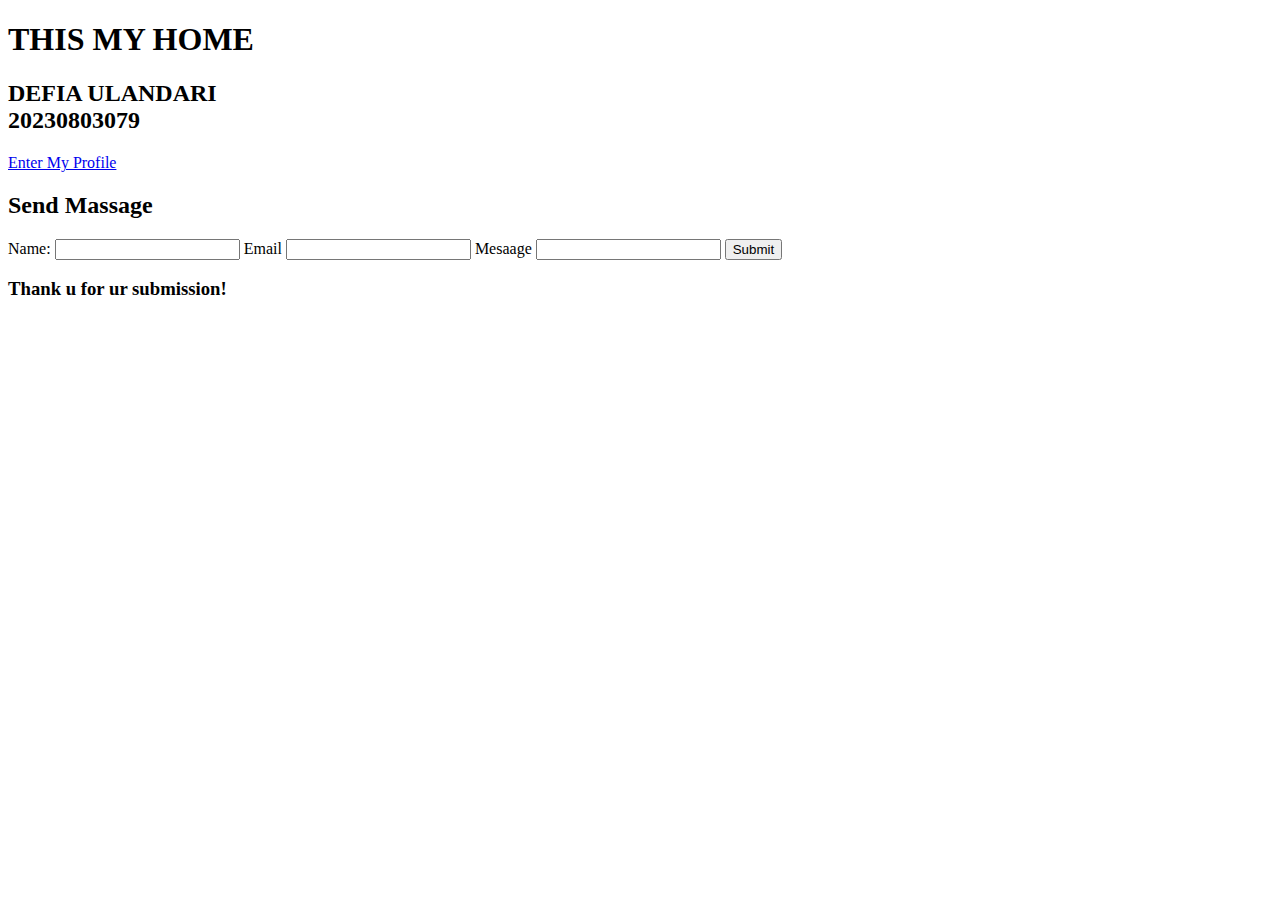
<file: pert1/coding/latihan/index.html>
<!DOCTYPE html>
<html lang="en">

<head>
    <meta charset="UTF-8">
    <meta name="viewport" content="width=device-width, initial-scale=1.0">
    <title>HOME</title>
</head>

<body>
    <h1>THIS MY HOME</h1>
    <h2>
        <li><b>DEFIA ULANDARI</b></li>
        <li><b>20230803079</b></li>
    </h2>

    <div>
        <a href="profile.html">Enter My Profile</a>
    </div>
    <div>
        <h2>Send Massage</h2>
        <form action="">
            <label for="Name">Name: </label>
            <input type="text">

            <label for="Email">Email</label>
            <input type="text" name="" id="">

            <label for="message">Mesaage</label>
            <input type="text">


            <button type="submit">Submit</button>
        </form>
    </div>
    <div id="response-message">
        <h3>Thank u for ur submission!</h3>
    </div>


</body>

</html>
</file>
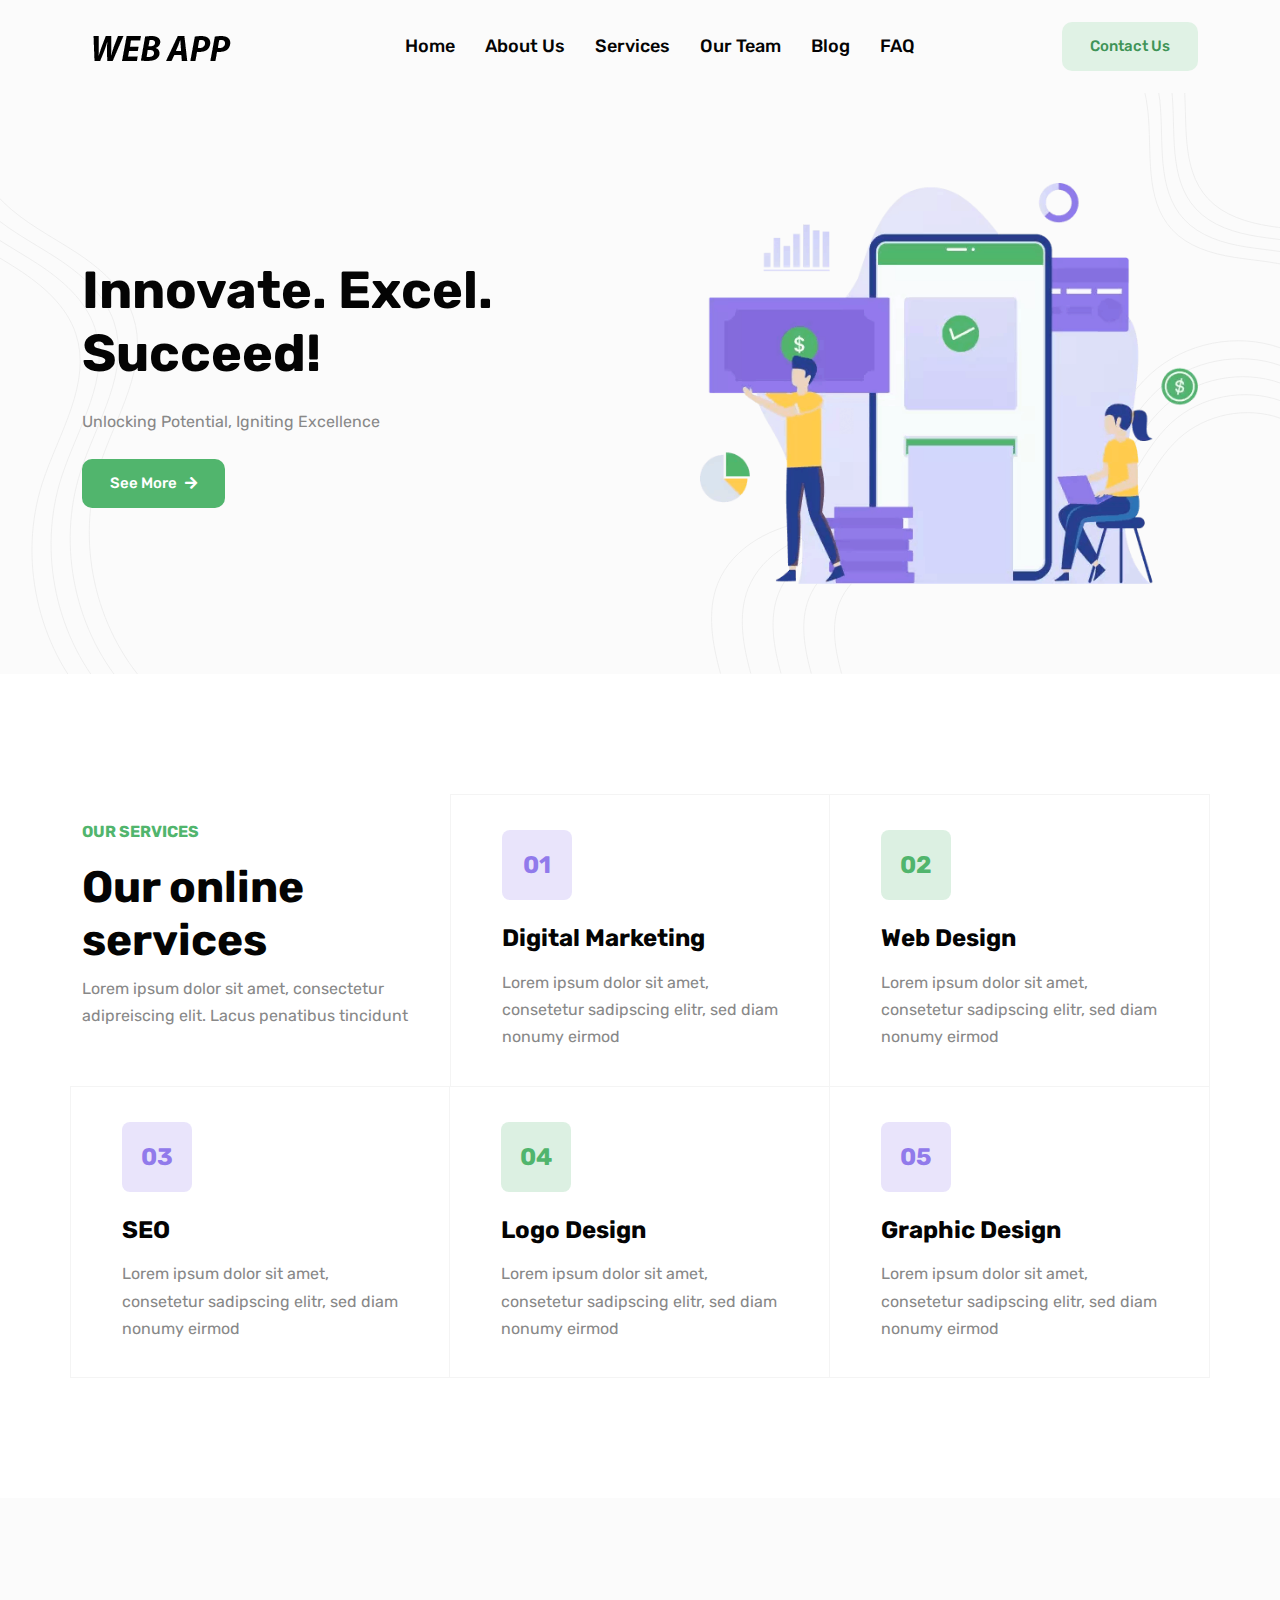
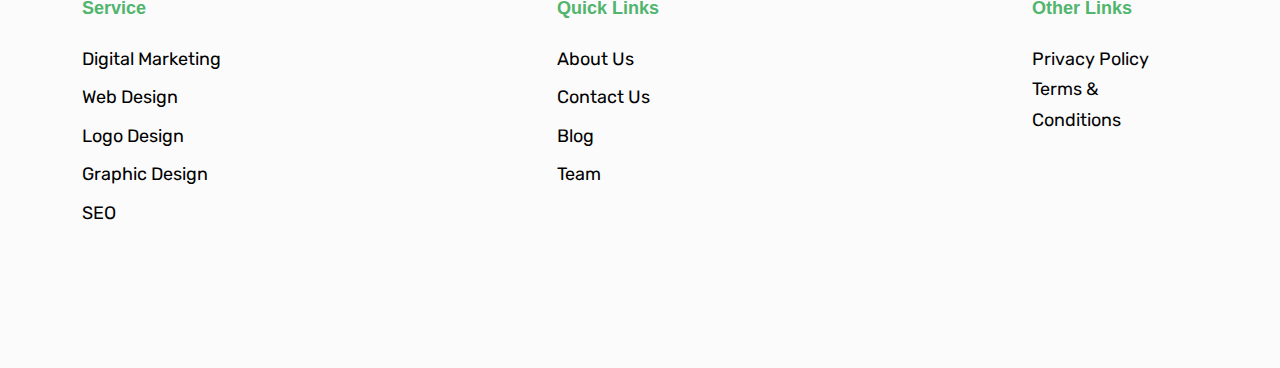
<file: pert3/coding/template/index.html>
<!DOCTYPE html>

<html lang="en-us">

<head>
	<meta charset="utf-8">
	<title>Livewire and filament</title>
	<meta name="viewport" content="width=device-width, initial-scale=1, maximum-scale=5">
	<meta name="description" content="This is meta description">
	<meta name="author" content="Themefisher">
	<link rel="shortcut icon" href="images/favicon.png" type="image/x-icon">
	<link rel="icon" href="images/favicon.png" type="image/x-icon">

	<!-- # Google Fonts -->
	<link rel="preconnect" href="https://fonts.googleapis.com">
	<link rel="preconnect" href="https://fonts.gstatic.com" crossorigin>
	<link href="https://fonts.googleapis.com/css2?family=Rubik:wght@400;500;700&display=swap" rel="stylesheet">

	<!-- # CSS Plugins -->
	<link rel="stylesheet" href="plugins/slick/slick.css">
	<link rel="stylesheet" href="plugins/font-awesome/fontawesome.min.css">
	<link rel="stylesheet" href="plugins/font-awesome/brands.css">
	<link rel="stylesheet" href="plugins/font-awesome/solid.css">

	<!-- # Main Style Sheet -->
	<link rel="stylesheet" href="css/style.css">
</head>

<body>

<!-- navigation -->
<header class="navigation bg-tertiary">
	<nav class="navbar navbar-expand-xl navbar-light text-center py-3">
		<div class="container">
			<a class="navbar-brand" href="index.html">
				<img loading="prelaod" decoding="async" class="img-fluid" width="160" src="images/logo.png" alt="Wallet">
			</a>
			<button class="navbar-toggler" type="button" data-bs-toggle="collapse" data-bs-target="#navbarSupportedContent" aria-controls="navbarSupportedContent" aria-expanded="false" aria-label="Toggle navigation"> <span class="navbar-toggler-icon"></span>
			</button>
			<div class="collapse navbar-collapse" id="navbarSupportedContent">
				<ul class="navbar-nav m-auto mb-2 mb-lg-0">
					<li class="nav-item"> <a class="nav-link" href="index.html">Home</a></li>
					<li class="nav-item "> <a class="nav-link" href="about.html">About Us</a></li>
					<li class="nav-item "> <a class="nav-link" href="services.html">Services</a></li>
					<li class="nav-item "> <a class="nav-link" href="team.html">Our Team</a></li>
					<li class="nav-item "><a class="nav-link " href="blog.html">Blog</a></li>
					<li class="nav-item "><a class="nav-link " href="faq.html">FAQ</a></li>
				</ul>
				<a href="#!" class="btn btn-outline-primary">Contact Us</a>				
			</div>
		</div>
	</nav>
</header>
<!-- /navigation -->

<div class="modal applyLoanModal fade" id="applyLoan" tabindex="-1" aria-labelledby="applyLoanLabel" aria-hidden="true">
  <div class="modal-dialog modal-dialog-centered">
    <div class="modal-content">
      <div class="modal-header border-bottom-0">
        <h4 class="modal-title" id="exampleModalLabel">How much do you need?</h4>
        <button type="button" class="btn-close" data-bs-dismiss="modal" aria-label="Close"></button>
      </div>
      <div class="modal-body">
        <form action="#!" method="post">
          <div class="row">
            <div class="col-lg-6 mb-4 pb-2">
              <div class="form-group">
                <label for="loan_amount" class="form-label">Amount</label>
                <input type="number" class="form-control shadow-none" id="loan_amount" placeholder="ex: 25000">
              </div>
            </div>
            <div class="col-lg-6 mb-4 pb-2">
              <div class="form-group">
                <label for="loan_how_long_for" class="form-label">How long for?</label>
                <input type="number" class="form-control shadow-none" id="loan_how_long_for" placeholder="ex: 12">
              </div>
            </div>
            <div class="col-lg-12 mb-4 pb-2">
              <div class="form-group">
                <label for="loan_repayment" class="form-label">Repayment</label>
                <input type="number" class="form-control shadow-none" id="loan_repayment" disabled>
              </div>
            </div>
            <div class="col-lg-6 mb-4 pb-2">
              <div class="form-group">
                <label for="loan_full_name" class="form-label">Full Name</label>
                <input type="text" class="form-control shadow-none" id="loan_full_name">
              </div>
            </div>
            <div class="col-lg-6 mb-4 pb-2">
              <div class="form-group">
                <label for="loan_email_address" class="form-label">Email address</label>
                <input type="email" class="form-control shadow-none" id="loan_email_address">
              </div>
            </div>
            <div class="col-lg-12">
              <button type="submit" class="btn btn-primary w-100">Get Your Loan Now</button>
            </div>
          </div>
        </form>
      </div>
    </div>
  </div>
</div>

<section class="banner bg-tertiary position-relative overflow-hidden">
  <div class="container">
    <div class="row align-items-center justify-content-center">
      <div class="col-lg-6 mb-5 mb-lg-0">
        <div class="block text-center text-lg-start pe-0 pe-xl-5">
          <h1 class="text-capitalize mb-4">Innovate. Excel. Succeed!</h1>
          <p class="mb-4">Unlocking Potential, Igniting Excellence</p> <a type="button"
            class="btn btn-primary" href="#" data-bs-toggle="modal" data-bs-target="#applyLoan">See More<span style="font-size: 14px;" class="ms-2 fas fa-arrow-right"></span></a>
        </div>
      </div>
      <div class="col-lg-6">
        <div class="ps-lg-5 text-center">
          <img loading="lazy" decoding="async"
            src="images/about-us.png"
            alt="banner image" class="w-100">
        </div>
      </div>
    </div>
  </div>
  <div class="has-shapes">
    <svg class="shape shape-left text-light" viewBox="0 0 192 752" fill="none" xmlns="http://www.w3.org/2000/svg">
      <path
        d="M-30.883 0C-41.3436 36.4248 -22.7145 75.8085 4.29154 102.398C31.2976 128.987 65.8677 146.199 97.6457 166.87C129.424 187.542 160.139 213.902 172.162 249.847C193.542 313.799 149.886 378.897 129.069 443.036C97.5623 540.079 122.109 653.229 191 728.495"
        stroke="currentColor" stroke-miterlimit="10" />
      <path
        d="M-55.5959 7.52271C-66.0565 43.9475 -47.4274 83.3312 -20.4214 109.92C6.58466 136.51 41.1549 153.722 72.9328 174.393C104.711 195.064 135.426 221.425 147.449 257.37C168.829 321.322 125.174 386.42 104.356 450.559C72.8494 547.601 97.3965 660.752 166.287 736.018"
        stroke="currentColor" stroke-miterlimit="10" />
      <path
        d="M-80.3302 15.0449C-90.7909 51.4697 -72.1617 90.8535 -45.1557 117.443C-18.1497 144.032 16.4205 161.244 48.1984 181.915C79.9763 202.587 110.691 228.947 122.715 264.892C144.095 328.844 100.439 393.942 79.622 458.081C48.115 555.123 72.6622 668.274 141.552 743.54"
        stroke="currentColor" stroke-miterlimit="10" />
      <path
        d="M-105.045 22.5676C-115.506 58.9924 -96.8766 98.3762 -69.8706 124.965C-42.8646 151.555 -8.29436 168.767 23.4835 189.438C55.2615 210.109 85.9766 236.469 98.0001 272.415C119.38 336.367 75.7243 401.464 54.9072 465.604C23.4002 562.646 47.9473 675.796 116.838 751.063"
        stroke="currentColor" stroke-miterlimit="10" />
    </svg>
    <svg class="shape shape-right text-light" viewBox="0 0 731 746" fill="none" xmlns="http://www.w3.org/2000/svg">
      <path
        d="M12.1794 745.14C1.80036 707.275 -5.75764 666.015 8.73984 629.537C27.748 581.745 80.4729 554.968 131.538 548.843C182.604 542.703 234.032 552.841 285.323 556.748C336.615 560.64 391.543 557.276 433.828 527.964C492.452 487.323 511.701 408.123 564.607 360.255C608.718 320.353 675.307 307.183 731.29 327.323"
        stroke="currentColor" stroke-miterlimit="10" />
      <path
        d="M51.0253 745.14C41.2045 709.326 34.0538 670.284 47.7668 635.783C65.7491 590.571 115.623 565.242 163.928 559.449C212.248 553.641 260.884 563.235 309.4 566.931C357.916 570.627 409.887 567.429 449.879 539.701C505.35 501.247 523.543 426.331 573.598 381.059C615.326 343.314 678.324 330.853 731.275 349.906"
        stroke="currentColor" stroke-miterlimit="10" />
      <path
        d="M89.8715 745.14C80.6239 711.363 73.8654 674.568 86.8091 642.028C103.766 599.396 150.788 575.515 196.347 570.054C241.906 564.578 287.767 573.629 333.523 577.099C379.278 580.584 428.277 577.567 465.976 551.423C518.279 515.172 535.431 444.525 582.62 401.832C621.964 366.229 681.356 354.493 731.291 372.46"
        stroke="currentColor" stroke-miterlimit="10" />
      <path
        d="M128.718 745.14C120.029 713.414 113.678 678.838 125.837 648.274C141.768 608.221 185.939 585.788 228.737 580.659C271.536 575.515 314.621 584.008 357.6 587.282C400.58 590.556 446.607 587.719 482.028 563.16C531.163 529.111 547.275 462.733 591.612 422.635C628.572 389.19 684.375 378.162 731.276 395.043"
        stroke="currentColor" stroke-miterlimit="10" />
      <path
        d="M167.564 745.14C159.432 715.451 153.504 683.107 164.863 654.519C179.753 617.046 221.088 596.062 261.126 591.265C301.164 586.452 341.473 594.402 381.677 597.465C421.88 600.527 464.95 597.872 498.094 574.896C544.061 543.035 559.146 480.942 600.617 443.423C635.194 412.135 687.406 401.817 731.276 417.612"
        stroke="currentColor" stroke-miterlimit="10" />
      <path
        d="M817.266 289.466C813.108 259.989 787.151 237.697 759.261 227.271C731.372 216.846 701.077 215.553 671.666 210.904C642.254 206.24 611.795 197.156 591.664 175.224C555.853 136.189 566.345 75.5336 560.763 22.8649C552.302 -56.8256 498.487 -130.133 425 -162.081"
        stroke="currentColor" stroke-miterlimit="10" />
      <path
        d="M832.584 276.159C828.427 246.683 802.469 224.391 774.58 213.965C746.69 203.539 716.395 202.246 686.984 197.598C657.573 192.934 627.114 183.85 606.982 161.918C571.172 122.883 581.663 62.2275 576.082 9.55873C567.62 -70.1318 513.806 -143.439 440.318 -175.387"
        stroke="currentColor" stroke-miterlimit="10" />
      <path
        d="M847.904 262.853C843.747 233.376 817.789 211.084 789.9 200.659C762.011 190.233 731.716 188.94 702.304 184.292C672.893 179.627 642.434 170.544 622.303 148.612C586.492 109.577 596.983 48.9211 591.402 -3.74766C582.94 -83.4382 529.126 -156.746 455.638 -188.694"
        stroke="currentColor" stroke-miterlimit="10" />
      <path
        d="M863.24 249.547C859.083 220.07 833.125 197.778 805.236 187.353C777.347 176.927 747.051 175.634 717.64 170.986C688.229 166.321 657.77 157.237 637.639 135.306C601.828 96.2707 612.319 35.6149 606.738 -17.0538C598.276 -96.7443 544.462 -170.052 470.974 -202"
        stroke="currentColor" stroke-miterlimit="10" />
    </svg>
  </div>
</section>

<section class="section">
  <div class="container">
    <div class="row">
      <div class="col-lg-4 col-md-6">
        <div class="section-title pt-4">
          <p class="text-primary text-uppercase fw-bold mb-3">Our Services</p>
          <h1>Our online services</h1>
          <p>Lorem ipsum dolor sit amet, consectetur adipreiscing elit. Lacus penatibus tincidunt</p>
        </div>
      </div>
      <div class="col-lg-4 col-md-6 service-item">
        <a class="text-black" href="service-details.html">
          <div class="block"> <span class="colored-box text-center h3 mb-4">01</span>
            <h3 class="mb-3 service-title">Digital Marketing</h3>
            <p class="mb-0 service-description">Lorem ipsum dolor sit amet, consetetur sadipscing elitr, sed diam nonumy
              eirmod</p>
          </div>
        </a>
      </div>
      <div class="col-lg-4 col-md-6 service-item">
        <a class="text-black" href="service-details.html">
          <div class="block"> <span class="colored-box text-center h3 mb-4">02</span>
            <h3 class="mb-3 service-title">Web Design</h3>
            <p class="mb-0 service-description">Lorem ipsum dolor sit amet, consetetur sadipscing elitr, sed diam nonumy
              eirmod</p>
          </div>
        </a>
      </div>
      <div class="col-lg-4 col-md-6 service-item">
        <a class="text-black" href="service-details.html">
          <div class="block"> <span class="colored-box text-center h3 mb-4">03</span>
            <h3 class="mb-3 service-title">SEO</h3>
            <p class="mb-0 service-description">Lorem ipsum dolor sit amet, consetetur sadipscing elitr, sed diam nonumy
              eirmod</p>
          </div>
        </a>
      </div>
      <div class="col-lg-4 col-md-6 service-item">
        <a class="text-black" href="service-details.html">
          <div class="block"> <span class="colored-box text-center h3 mb-4">04</span>
            <h3 class="mb-3 service-title">Logo Design</h3>
            <p class="mb-0 service-description">Lorem ipsum dolor sit amet, consetetur sadipscing elitr, sed diam nonumy
              eirmod</p>
          </div>
        </a>
      </div>
      <div class="col-lg-4 col-md-6 service-item">
        <a class="text-black" href="service-details.html">
          <div class="block"> <span class="colored-box text-center h3 mb-4">05</span>
            <h3 class="mb-3 service-title">Graphic Design</h3>
            <p class="mb-0 service-description">Lorem ipsum dolor sit amet, consetetur sadipscing elitr, sed diam nonumy
              eirmod</p>
          </div>
        </a>
      </div>
    </div>
  </div>
</section>




<footer class="section-sm bg-tertiary">
	<div class="container">
		<div class="row justify-content-between">
			<div class="col-lg-2 col-md-4 col-6 mb-4">
				<div class="footer-widget">
					<h5 class="mb-4 text-primary font-secondary">Service</h5>
					<ul class="list-unstyled">
						<li class="mb-2"><a href="service-details.html">Digital Marketing</a>
						</li>
						<li class="mb-2"><a href="service-details.html">Web Design</a>
						</li>
						<li class="mb-2"><a href="service-details.html">Logo Design</a>
						</li>
						<li class="mb-2"><a href="service-details.html">Graphic Design</a>
						</li>
						<li class="mb-2"><a href="service-details.html">SEO</a>
						</li>
					</ul>
				</div>
			</div>
			<div class="col-lg-2 col-md-4 col-6 mb-4">
				<div class="footer-widget">
					<h5 class="mb-4 text-primary font-secondary">Quick Links</h5>
					<ul class="list-unstyled">
						<li class="mb-2"><a href="#!">About Us</a>
						</li>
						<li class="mb-2"><a href="#!">Contact Us</a>
						</li>
						<li class="mb-2"><a href="#!">Blog</a>
						</li>
						<li class="mb-2"><a href="#!">Team</a>
						</li>
					</ul>
				</div>
			</div>
			<div class="col-lg-2 col-md-4 col-6 mb-4">
				<div class="footer-widget">
					<h5 class="mb-4 text-primary font-secondary">Other Links</h5>
					<ul class="list-unstyled">
						<li class="list-inline-item me-4"><a class="text-black" href="privacy-policy.html">Privacy Policy</a>
                        </li>
						<li class="list-inline-item me-4"><a class="text-black" href="terms.html">Terms &amp; Conditions</a>
                        </li>
					</ul>
				</div>
			</div>			
		</div>
		
	</div>
</footer>

<!-- # JS Plugins -->
<script src="plugins/jquery/jquery.min.js"></script>
<script src="plugins/bootstrap/bootstrap.min.js"></script>

<!-- Main Script -->
<script src="js/script.js"></script>

</body>
</html>
</file>
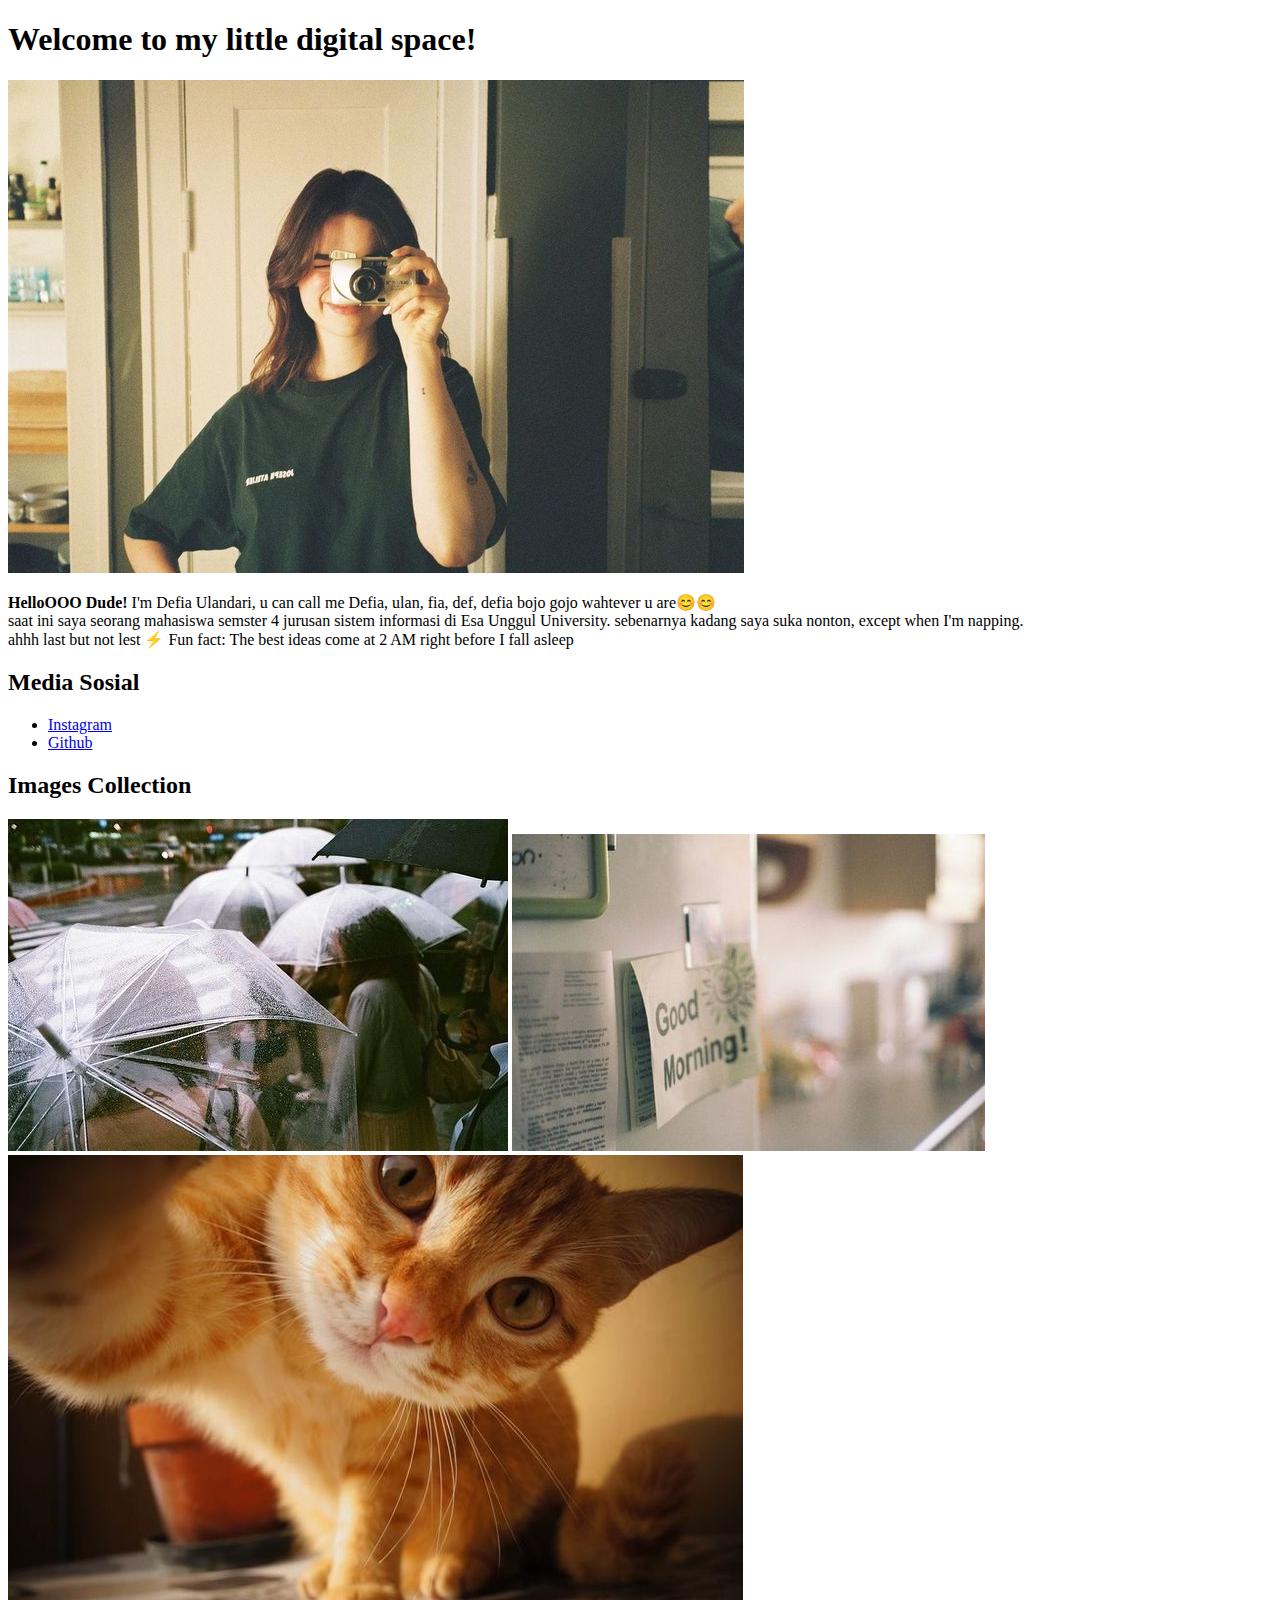
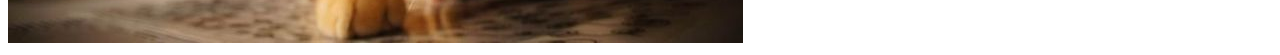
<file: pert1/coding/latihan/profile.html>
<!DOCTYPE html>
<html lang="en">

<head>
    <meta charset="UTF-8">
    <meta name="viewport" content="width=device-width, initial-scale=1.0">
    <title>Profile Defia</title>
</head>

<body>
    <h1>Welcome to my little digital space!</h1>
    <img src="../latihan/assets/img1.jpg" alt="Profile Picture">
    <p><b>HelloOOO Dude!</b> I'm Defia Ulandari, u can call me Defia, ulan, fia, def, defia bojo gojo wahtever u
        are😊😊
        <br>
        saat ini saya seorang mahasiswa semster 4 jurusan sistem informasi di Esa Unggul University. sebenarnya kadang
        saya
        suka nonton, except when I'm napping. <br>
        ahhh last but not lest ⚡ Fun fact: The best ideas come at 2 AM right before I fall asleep
    </p>

    <h2>Media Sosial</h2>
    <ul>
        <li><a href="https://www.instagram.com/">Instagram</a></li>
        <li><a href="https://github.com/dfulndri">Github</a></li>
    </ul>

    <div class="container">
        <h2>Images Collection</h2>
        <img src="../latihan/assets/img2.jpg" alt="Gambar 2" class="sample-image">
        <img src="../latihan/assets/img3.jpg" alt="Gambar 3">
        <img src="../latihan/assets/img4.jpg" alt="img-cat">
    </div>

</body>

</html>
</file>
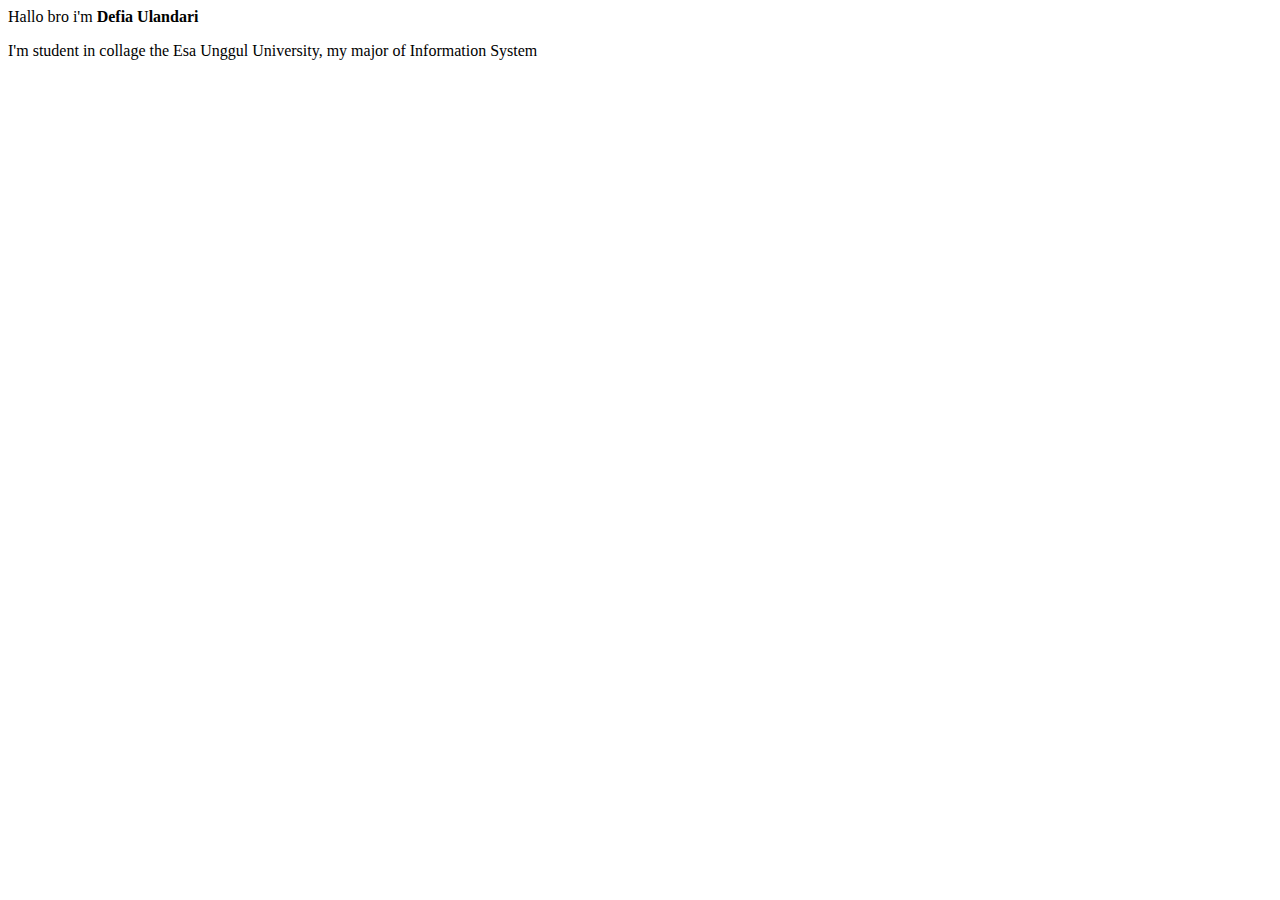
<file: pert1/coding/src/tag-div.html>
<!DOCTYPE html>
<html lang="en">

<head>
    <meta charset="UTF-8">
    <meta name="viewport" content="width=device-width, initial-scale=1.0">
    <title>Tag div</title>
</head>

<body>
    <div>
        Hallo bro i'm <b>Defia Ulandari</b>
        <p>I'm student in collage the Esa Unggul University, my major of Information System</p>
    </div>
</body>

</html>
</file>
<file: pert3/coding/template/css/style.css>
/**
 * WEBSITE: https://themefisher.com
 * TWITTER: https://twitter.com/themefisher
 * FACEBOOK: https://www.facebook.com/themefisher
 * GITHUB: https://github.com/themefisher/
 */

@charset "UTF-8";
/*!
 * Bootstrap v5.0.2 (https://getbootstrap.com/)
 * Copyright 2011-2021 The Bootstrap Authors
 * Copyright 2011-2021 Twitter, Inc.
 * Licensed under MIT (https://github.com/twbs/bootstrap/blob/main/LICENSE)
 */
:root {
  --bs-blue: #0d6efd;
  --bs-indigo: #6610f2;
  --bs-purple: #6f42c1;
  --bs-pink: #d63384;
  --bs-red: #dc3545;
  --bs-orange: #fd7e14;
  --bs-yellow: #ffc107;
  --bs-green: #198754;
  --bs-teal: #20c997;
  --bs-cyan: #0dcaf0;
  --bs-white: #fff;
  --bs-gray: #6c757d;
  --bs-gray-dark: #343a40;
  --bs-primary: #0d6efd;
  --bs-secondary: #6c757d;
  --bs-success: #198754;
  --bs-info: #0dcaf0;
  --bs-warning: #ffc107;
  --bs-danger: #dc3545;
  --bs-light: #EAEAEA;
  --bs-dark: #233242;
  --bs-font-sans-serif: system-ui, -apple-system, "Segoe UI", Roboto, "Helvetica Neue", Arial, "Noto Sans", "Liberation Sans", sans-serif, "Apple Color Emoji", "Segoe UI Emoji", "Segoe UI Symbol", "Noto Color Emoji";
  --bs-font-monospace: SFMono-Regular, Menlo, Monaco, Consolas, "Liberation Mono", "Courier New", monospace;
  --bs-gradient: linear-gradient(180deg, rgba(255, 255, 255, 0.15), rgba(255, 255, 255, 0));
}

*,
*::before,
*::after {
  box-sizing: border-box;
}

@media (prefers-reduced-motion: no-preference) {
  :root {
    scroll-behavior: smooth;
  }
}

body {
  margin: 0;
  font-family: var(--bs-font-sans-serif);
  font-size: 1rem;
  font-weight: 400;
  line-height: 1.5;
  color: #fff;
  background-color: #fff;
  -webkit-text-size-adjust: 100%;
  -webkit-tap-highlight-color: rgba(0, 0, 0, 0);
}

hr {
  margin: 1rem 0;
  color: inherit;
  background-color: currentColor;
  border: 0;
  opacity: 0.25;
}

hr:not([size]) {
  height: 1px;
}

h6, .h6, h5, .h5, h4, .h4, h3, .h3, h2, .h2, h1, .h1 {
  margin-top: 0;
  margin-bottom: 0.5rem;
  font-weight: 500;
  line-height: 1.2;
}

h1, .h1 {
  font-size: calc(1.375rem + 1.5vw);
}
@media (min-width: 1200px) {
  h1, .h1 {
    font-size: 2.5rem;
  }
}

h2, .h2 {
  font-size: calc(1.325rem + 0.9vw);
}
@media (min-width: 1200px) {
  h2, .h2 {
    font-size: 2rem;
  }
}

h3, .h3 {
  font-size: calc(1.3rem + 0.6vw);
}
@media (min-width: 1200px) {
  h3, .h3 {
    font-size: 1.75rem;
  }
}

h4, .h4 {
  font-size: calc(1.275rem + 0.3vw);
}
@media (min-width: 1200px) {
  h4, .h4 {
    font-size: 1.5rem;
  }
}

h5, .h5 {
  font-size: 1.25rem;
}

h6, .h6 {
  font-size: 1rem;
}

p {
  margin-top: 0;
  margin-bottom: 1rem;
}

abbr[title],
abbr[data-bs-original-title] {
  -webkit-text-decoration: underline dotted;
          text-decoration: underline dotted;
  cursor: help;
  -webkit-text-decoration-skip-ink: none;
          text-decoration-skip-ink: none;
}

address {
  margin-bottom: 1rem;
  font-style: normal;
  line-height: inherit;
}

ol,
ul {
  padding-left: 2rem;
}

ol,
ul,
dl {
  margin-top: 0;
  margin-bottom: 1rem;
}

ol ol,
ul ul,
ol ul,
ul ol {
  margin-bottom: 0;
}

dt {
  font-weight: 700;
}

dd {
  margin-bottom: 0.5rem;
  margin-left: 0;
}

blockquote {
  margin: 0 0 1rem;
}

b,
strong {
  font-weight: bolder;
}

small, .small {
  font-size: 0.875em;
}

mark, .mark {
  padding: 0.2em;
  background-color: #fcf8e3;
}

sub,
sup {
  position: relative;
  font-size: 0.75em;
  line-height: 0;
  vertical-align: baseline;
}

sub {
  bottom: -0.25em;
}

sup {
  top: -0.5em;
}

a {
  color: #0d6efd;
  text-decoration: underline;
}
a:hover {
  color: #0a58ca;
}

a:not([href]):not([class]), a:not([href]):not([class]):hover {
  color: inherit;
  text-decoration: none;
}

pre,
code,
kbd,
samp {
  font-family: var(--bs-font-monospace);
  font-size: 1em;
  direction: ltr /* rtl:ignore */;
  unicode-bidi: bidi-override;
}

pre {
  display: block;
  margin-top: 0;
  margin-bottom: 1rem;
  overflow: auto;
  font-size: 0.875em;
}
pre code {
  font-size: inherit;
  color: inherit;
  word-break: normal;
}

code {
  font-size: 0.875em;
  color: #d63384;
  word-wrap: break-word;
}
a > code {
  color: inherit;
}

kbd {
  padding: 0.2rem 0.4rem;
  font-size: 0.875em;
  color: #fff;
  background-color: #212529;
  border-radius: 0.2rem;
}
kbd kbd {
  padding: 0;
  font-size: 1em;
  font-weight: 700;
}

figure {
  margin: 0 0 1rem;
}

img,
svg {
  vertical-align: middle;
}

table {
  caption-side: bottom;
  border-collapse: collapse;
}

caption {
  padding-top: 0.5rem;
  padding-bottom: 0.5rem;
  color: #6c757d;
  text-align: left;
}

th {
  text-align: inherit;
  text-align: -webkit-match-parent;
}

thead,
tbody,
tfoot,
tr,
td,
th {
  border-color: inherit;
  border-style: solid;
  border-width: 0;
}

label {
  display: inline-block;
}

button {
  border-radius: 0;
}

button:focus:not(:focus-visible) {
  outline: 0;
}

input,
button,
select,
optgroup,
textarea {
  margin: 0;
  font-family: inherit;
  font-size: inherit;
  line-height: inherit;
}

button,
select {
  text-transform: none;
}

[role=button] {
  cursor: pointer;
}

select {
  word-wrap: normal;
}
select:disabled {
  opacity: 1;
}

[list]::-webkit-calendar-picker-indicator {
  display: none;
}

button,
[type=button],
[type=reset],
[type=submit] {
  -webkit-appearance: button;
}
button:not(:disabled),
[type=button]:not(:disabled),
[type=reset]:not(:disabled),
[type=submit]:not(:disabled) {
  cursor: pointer;
}

::-moz-focus-inner {
  padding: 0;
  border-style: none;
}

textarea {
  resize: vertical;
}

fieldset {
  min-width: 0;
  padding: 0;
  margin: 0;
  border: 0;
}

legend {
  float: left;
  width: 100%;
  padding: 0;
  margin-bottom: 0.5rem;
  font-size: calc(1.275rem + 0.3vw);
  line-height: inherit;
}
@media (min-width: 1200px) {
  legend {
    font-size: 1.5rem;
  }
}
legend + * {
  clear: left;
}

::-webkit-datetime-edit-fields-wrapper,
::-webkit-datetime-edit-text,
::-webkit-datetime-edit-minute,
::-webkit-datetime-edit-hour-field,
::-webkit-datetime-edit-day-field,
::-webkit-datetime-edit-month-field,
::-webkit-datetime-edit-year-field {
  padding: 0;
}

::-webkit-inner-spin-button {
  height: auto;
}

[type=search] {
  outline-offset: -2px;
  -webkit-appearance: textfield;
}

/* rtl:raw:
[type="tel"],
[type="url"],
[type="email"],
[type="number"] {
  direction: ltr;
}
*/
::-webkit-search-decoration {
  -webkit-appearance: none;
}

::-webkit-color-swatch-wrapper {
  padding: 0;
}

::-webkit-file-upload-button {
  font: inherit;
}

::file-selector-button {
  font: inherit;
}

::-webkit-file-upload-button {
  font: inherit;
  -webkit-appearance: button;
}

output {
  display: inline-block;
}

iframe {
  border: 0;
}

summary {
  display: list-item;
  cursor: pointer;
}

progress {
  vertical-align: baseline;
}

[hidden] {
  display: none !important;
}

.lead {
  font-size: 1.25rem;
  font-weight: 300;
}

.display-1 {
  font-size: calc(1.625rem + 4.5vw);
  font-weight: 300;
  line-height: 1.2;
}
@media (min-width: 1200px) {
  .display-1 {
    font-size: 5rem;
  }
}

.display-2 {
  font-size: calc(1.575rem + 3.9vw);
  font-weight: 300;
  line-height: 1.2;
}
@media (min-width: 1200px) {
  .display-2 {
    font-size: 4.5rem;
  }
}

.display-3 {
  font-size: calc(1.525rem + 3.3vw);
  font-weight: 300;
  line-height: 1.2;
}
@media (min-width: 1200px) {
  .display-3 {
    font-size: 4rem;
  }
}

.display-4 {
  font-size: calc(1.475rem + 2.7vw);
  font-weight: 300;
  line-height: 1.2;
}
@media (min-width: 1200px) {
  .display-4 {
    font-size: 3.5rem;
  }
}

.display-5 {
  font-size: calc(1.425rem + 2.1vw);
  font-weight: 300;
  line-height: 1.2;
}
@media (min-width: 1200px) {
  .display-5 {
    font-size: 3rem;
  }
}

.display-6 {
  font-size: calc(1.375rem + 1.5vw);
  font-weight: 300;
  line-height: 1.2;
}
@media (min-width: 1200px) {
  .display-6 {
    font-size: 2.5rem;
  }
}

.list-unstyled {
  padding-left: 0;
  list-style: none;
}

.list-inline {
  padding-left: 0;
  list-style: none;
}

.list-inline-item {
  display: inline-block;
}
.list-inline-item:not(:last-child) {
  margin-right: 0.5rem;
}

.initialism {
  font-size: 0.875em;
  text-transform: uppercase;
}

.blockquote {
  margin-bottom: 1rem;
  font-size: 1.25rem;
}
.blockquote > :last-child {
  margin-bottom: 0;
}

.blockquote-footer {
  margin-top: -1rem;
  margin-bottom: 1rem;
  font-size: 0.875em;
  color: #6c757d;
}
.blockquote-footer::before {
  content: "— ";
}

.img-fluid {
  max-width: 100%;
  height: auto;
}

.img-thumbnail {
  padding: 0.25rem;
  background-color: #fff;
  border: 1px solid #dee2e6;
  border-radius: 0.25rem;
  max-width: 100%;
  height: auto;
}

.figure {
  display: inline-block;
}

.figure-img {
  margin-bottom: 0.5rem;
  line-height: 1;
}

.figure-caption {
  font-size: 0.875em;
  color: #6c757d;
}

.container,
.container-fluid,
.container-xxl,
.container-xl,
.container-lg,
.container-md,
.container-sm {
  width: 100%;
  padding-right: var(--bs-gutter-x, 0.75rem);
  padding-left: var(--bs-gutter-x, 0.75rem);
  margin-right: auto;
  margin-left: auto;
}

@media (min-width: 576px) {
  .container-sm, .container {
    max-width: 540px;
  }
}
@media (min-width: 768px) {
  .container-md, .container-sm, .container {
    max-width: 720px;
  }
}
@media (min-width: 992px) {
  .container-lg, .container-md, .container-sm, .container {
    max-width: 960px;
  }
}
@media (min-width: 1200px) {
  .container-xl, .container-lg, .container-md, .container-sm, .container {
    max-width: 1140px;
  }
}
@media (min-width: 1400px) {
  .container-xxl, .container-xl, .container-lg, .container-md, .container-sm, .container {
    max-width: 1320px;
  }
}
.row {
  --bs-gutter-x: 1.5rem;
  --bs-gutter-y: 0;
  display: flex;
  flex-wrap: wrap;
  margin-top: calc(var(--bs-gutter-y) * -1);
  margin-right: calc(var(--bs-gutter-x) * -0.5);
  margin-left: calc(var(--bs-gutter-x) * -0.5);
}
.row > * {
  flex-shrink: 0;
  width: 100%;
  max-width: 100%;
  padding-right: calc(var(--bs-gutter-x) * 0.5);
  padding-left: calc(var(--bs-gutter-x) * 0.5);
  margin-top: var(--bs-gutter-y);
}

.col {
  flex: 1 0 0%;
}

.row-cols-auto > * {
  flex: 0 0 auto;
  width: auto;
}

.row-cols-1 > * {
  flex: 0 0 auto;
  width: 100%;
}

.row-cols-2 > * {
  flex: 0 0 auto;
  width: 50%;
}

.row-cols-3 > * {
  flex: 0 0 auto;
  width: 33.3333333333%;
}

.row-cols-4 > * {
  flex: 0 0 auto;
  width: 25%;
}

.row-cols-5 > * {
  flex: 0 0 auto;
  width: 20%;
}

.row-cols-6 > * {
  flex: 0 0 auto;
  width: 16.6666666667%;
}

@media (min-width: 576px) {
  .col-sm {
    flex: 1 0 0%;
  }
  .row-cols-sm-auto > * {
    flex: 0 0 auto;
    width: auto;
  }
  .row-cols-sm-1 > * {
    flex: 0 0 auto;
    width: 100%;
  }
  .row-cols-sm-2 > * {
    flex: 0 0 auto;
    width: 50%;
  }
  .row-cols-sm-3 > * {
    flex: 0 0 auto;
    width: 33.3333333333%;
  }
  .row-cols-sm-4 > * {
    flex: 0 0 auto;
    width: 25%;
  }
  .row-cols-sm-5 > * {
    flex: 0 0 auto;
    width: 20%;
  }
  .row-cols-sm-6 > * {
    flex: 0 0 auto;
    width: 16.6666666667%;
  }
}
@media (min-width: 768px) {
  .col-md {
    flex: 1 0 0%;
  }
  .row-cols-md-auto > * {
    flex: 0 0 auto;
    width: auto;
  }
  .row-cols-md-1 > * {
    flex: 0 0 auto;
    width: 100%;
  }
  .row-cols-md-2 > * {
    flex: 0 0 auto;
    width: 50%;
  }
  .row-cols-md-3 > * {
    flex: 0 0 auto;
    width: 33.3333333333%;
  }
  .row-cols-md-4 > * {
    flex: 0 0 auto;
    width: 25%;
  }
  .row-cols-md-5 > * {
    flex: 0 0 auto;
    width: 20%;
  }
  .row-cols-md-6 > * {
    flex: 0 0 auto;
    width: 16.6666666667%;
  }
}
@media (min-width: 992px) {
  .col-lg {
    flex: 1 0 0%;
  }
  .row-cols-lg-auto > * {
    flex: 0 0 auto;
    width: auto;
  }
  .row-cols-lg-1 > * {
    flex: 0 0 auto;
    width: 100%;
  }
  .row-cols-lg-2 > * {
    flex: 0 0 auto;
    width: 50%;
  }
  .row-cols-lg-3 > * {
    flex: 0 0 auto;
    width: 33.3333333333%;
  }
  .row-cols-lg-4 > * {
    flex: 0 0 auto;
    width: 25%;
  }
  .row-cols-lg-5 > * {
    flex: 0 0 auto;
    width: 20%;
  }
  .row-cols-lg-6 > * {
    flex: 0 0 auto;
    width: 16.6666666667%;
  }
}
@media (min-width: 1200px) {
  .col-xl {
    flex: 1 0 0%;
  }
  .row-cols-xl-auto > * {
    flex: 0 0 auto;
    width: auto;
  }
  .row-cols-xl-1 > * {
    flex: 0 0 auto;
    width: 100%;
  }
  .row-cols-xl-2 > * {
    flex: 0 0 auto;
    width: 50%;
  }
  .row-cols-xl-3 > * {
    flex: 0 0 auto;
    width: 33.3333333333%;
  }
  .row-cols-xl-4 > * {
    flex: 0 0 auto;
    width: 25%;
  }
  .row-cols-xl-5 > * {
    flex: 0 0 auto;
    width: 20%;
  }
  .row-cols-xl-6 > * {
    flex: 0 0 auto;
    width: 16.6666666667%;
  }
}
@media (min-width: 1400px) {
  .col-xxl {
    flex: 1 0 0%;
  }
  .row-cols-xxl-auto > * {
    flex: 0 0 auto;
    width: auto;
  }
  .row-cols-xxl-1 > * {
    flex: 0 0 auto;
    width: 100%;
  }
  .row-cols-xxl-2 > * {
    flex: 0 0 auto;
    width: 50%;
  }
  .row-cols-xxl-3 > * {
    flex: 0 0 auto;
    width: 33.3333333333%;
  }
  .row-cols-xxl-4 > * {
    flex: 0 0 auto;
    width: 25%;
  }
  .row-cols-xxl-5 > * {
    flex: 0 0 auto;
    width: 20%;
  }
  .row-cols-xxl-6 > * {
    flex: 0 0 auto;
    width: 16.6666666667%;
  }
}
.col-auto {
  flex: 0 0 auto;
  width: auto;
}

.col-1 {
  flex: 0 0 auto;
  width: 8.33333333%;
}

.col-2 {
  flex: 0 0 auto;
  width: 16.66666667%;
}

.col-3 {
  flex: 0 0 auto;
  width: 25%;
}

.col-4 {
  flex: 0 0 auto;
  width: 33.33333333%;
}

.col-5 {
  flex: 0 0 auto;
  width: 41.66666667%;
}

.col-6 {
  flex: 0 0 auto;
  width: 50%;
}

.col-7 {
  flex: 0 0 auto;
  width: 58.33333333%;
}

.col-8 {
  flex: 0 0 auto;
  width: 66.66666667%;
}

.col-9 {
  flex: 0 0 auto;
  width: 75%;
}

.col-10 {
  flex: 0 0 auto;
  width: 83.33333333%;
}

.col-11 {
  flex: 0 0 auto;
  width: 91.66666667%;
}

.col-12 {
  flex: 0 0 auto;
  width: 100%;
}

.offset-1 {
  margin-left: 8.33333333%;
}

.offset-2 {
  margin-left: 16.66666667%;
}

.offset-3 {
  margin-left: 25%;
}

.offset-4 {
  margin-left: 33.33333333%;
}

.offset-5 {
  margin-left: 41.66666667%;
}

.offset-6 {
  margin-left: 50%;
}

.offset-7 {
  margin-left: 58.33333333%;
}

.offset-8 {
  margin-left: 66.66666667%;
}

.offset-9 {
  margin-left: 75%;
}

.offset-10 {
  margin-left: 83.33333333%;
}

.offset-11 {
  margin-left: 91.66666667%;
}

.g-0,
.gx-0 {
  --bs-gutter-x: 0;
}

.g-0,
.gy-0 {
  --bs-gutter-y: 0;
}

.g-1,
.gx-1 {
  --bs-gutter-x: 0.25rem;
}

.g-1,
.gy-1 {
  --bs-gutter-y: 0.25rem;
}

.g-2,
.gx-2 {
  --bs-gutter-x: 0.5rem;
}

.g-2,
.gy-2 {
  --bs-gutter-y: 0.5rem;
}

.g-3,
.gx-3 {
  --bs-gutter-x: 1rem;
}

.g-3,
.gy-3 {
  --bs-gutter-y: 1rem;
}

.g-4,
.gx-4 {
  --bs-gutter-x: 1.5rem;
}

.g-4,
.gy-4 {
  --bs-gutter-y: 1.5rem;
}

.g-5,
.gx-5 {
  --bs-gutter-x: 3rem;
}

.g-5,
.gy-5 {
  --bs-gutter-y: 3rem;
}

@media (min-width: 576px) {
  .col-sm-auto {
    flex: 0 0 auto;
    width: auto;
  }
  .col-sm-1 {
    flex: 0 0 auto;
    width: 8.33333333%;
  }
  .col-sm-2 {
    flex: 0 0 auto;
    width: 16.66666667%;
  }
  .col-sm-3 {
    flex: 0 0 auto;
    width: 25%;
  }
  .col-sm-4 {
    flex: 0 0 auto;
    width: 33.33333333%;
  }
  .col-sm-5 {
    flex: 0 0 auto;
    width: 41.66666667%;
  }
  .col-sm-6 {
    flex: 0 0 auto;
    width: 50%;
  }
  .col-sm-7 {
    flex: 0 0 auto;
    width: 58.33333333%;
  }
  .col-sm-8 {
    flex: 0 0 auto;
    width: 66.66666667%;
  }
  .col-sm-9 {
    flex: 0 0 auto;
    width: 75%;
  }
  .col-sm-10 {
    flex: 0 0 auto;
    width: 83.33333333%;
  }
  .col-sm-11 {
    flex: 0 0 auto;
    width: 91.66666667%;
  }
  .col-sm-12 {
    flex: 0 0 auto;
    width: 100%;
  }
  .offset-sm-0 {
    margin-left: 0;
  }
  .offset-sm-1 {
    margin-left: 8.33333333%;
  }
  .offset-sm-2 {
    margin-left: 16.66666667%;
  }
  .offset-sm-3 {
    margin-left: 25%;
  }
  .offset-sm-4 {
    margin-left: 33.33333333%;
  }
  .offset-sm-5 {
    margin-left: 41.66666667%;
  }
  .offset-sm-6 {
    margin-left: 50%;
  }
  .offset-sm-7 {
    margin-left: 58.33333333%;
  }
  .offset-sm-8 {
    margin-left: 66.66666667%;
  }
  .offset-sm-9 {
    margin-left: 75%;
  }
  .offset-sm-10 {
    margin-left: 83.33333333%;
  }
  .offset-sm-11 {
    margin-left: 91.66666667%;
  }
  .g-sm-0,
.gx-sm-0 {
    --bs-gutter-x: 0;
  }
  .g-sm-0,
.gy-sm-0 {
    --bs-gutter-y: 0;
  }
  .g-sm-1,
.gx-sm-1 {
    --bs-gutter-x: 0.25rem;
  }
  .g-sm-1,
.gy-sm-1 {
    --bs-gutter-y: 0.25rem;
  }
  .g-sm-2,
.gx-sm-2 {
    --bs-gutter-x: 0.5rem;
  }
  .g-sm-2,
.gy-sm-2 {
    --bs-gutter-y: 0.5rem;
  }
  .g-sm-3,
.gx-sm-3 {
    --bs-gutter-x: 1rem;
  }
  .g-sm-3,
.gy-sm-3 {
    --bs-gutter-y: 1rem;
  }
  .g-sm-4,
.gx-sm-4 {
    --bs-gutter-x: 1.5rem;
  }
  .g-sm-4,
.gy-sm-4 {
    --bs-gutter-y: 1.5rem;
  }
  .g-sm-5,
.gx-sm-5 {
    --bs-gutter-x: 3rem;
  }
  .g-sm-5,
.gy-sm-5 {
    --bs-gutter-y: 3rem;
  }
}
@media (min-width: 768px) {
  .col-md-auto {
    flex: 0 0 auto;
    width: auto;
  }
  .col-md-1 {
    flex: 0 0 auto;
    width: 8.33333333%;
  }
  .col-md-2 {
    flex: 0 0 auto;
    width: 16.66666667%;
  }
  .col-md-3 {
    flex: 0 0 auto;
    width: 25%;
  }
  .col-md-4 {
    flex: 0 0 auto;
    width: 33.33333333%;
  }
  .col-md-5 {
    flex: 0 0 auto;
    width: 41.66666667%;
  }
  .col-md-6 {
    flex: 0 0 auto;
    width: 50%;
  }
  .col-md-7 {
    flex: 0 0 auto;
    width: 58.33333333%;
  }
  .col-md-8 {
    flex: 0 0 auto;
    width: 66.66666667%;
  }
  .col-md-9 {
    flex: 0 0 auto;
    width: 75%;
  }
  .col-md-10 {
    flex: 0 0 auto;
    width: 83.33333333%;
  }
  .col-md-11 {
    flex: 0 0 auto;
    width: 91.66666667%;
  }
  .col-md-12 {
    flex: 0 0 auto;
    width: 100%;
  }
  .offset-md-0 {
    margin-left: 0;
  }
  .offset-md-1 {
    margin-left: 8.33333333%;
  }
  .offset-md-2 {
    margin-left: 16.66666667%;
  }
  .offset-md-3 {
    margin-left: 25%;
  }
  .offset-md-4 {
    margin-left: 33.33333333%;
  }
  .offset-md-5 {
    margin-left: 41.66666667%;
  }
  .offset-md-6 {
    margin-left: 50%;
  }
  .offset-md-7 {
    margin-left: 58.33333333%;
  }
  .offset-md-8 {
    margin-left: 66.66666667%;
  }
  .offset-md-9 {
    margin-left: 75%;
  }
  .offset-md-10 {
    margin-left: 83.33333333%;
  }
  .offset-md-11 {
    margin-left: 91.66666667%;
  }
  .g-md-0,
.gx-md-0 {
    --bs-gutter-x: 0;
  }
  .g-md-0,
.gy-md-0 {
    --bs-gutter-y: 0;
  }
  .g-md-1,
.gx-md-1 {
    --bs-gutter-x: 0.25rem;
  }
  .g-md-1,
.gy-md-1 {
    --bs-gutter-y: 0.25rem;
  }
  .g-md-2,
.gx-md-2 {
    --bs-gutter-x: 0.5rem;
  }
  .g-md-2,
.gy-md-2 {
    --bs-gutter-y: 0.5rem;
  }
  .g-md-3,
.gx-md-3 {
    --bs-gutter-x: 1rem;
  }
  .g-md-3,
.gy-md-3 {
    --bs-gutter-y: 1rem;
  }
  .g-md-4,
.gx-md-4 {
    --bs-gutter-x: 1.5rem;
  }
  .g-md-4,
.gy-md-4 {
    --bs-gutter-y: 1.5rem;
  }
  .g-md-5,
.gx-md-5 {
    --bs-gutter-x: 3rem;
  }
  .g-md-5,
.gy-md-5 {
    --bs-gutter-y: 3rem;
  }
}
@media (min-width: 992px) {
  .col-lg-auto {
    flex: 0 0 auto;
    width: auto;
  }
  .col-lg-1 {
    flex: 0 0 auto;
    width: 8.33333333%;
  }
  .col-lg-2 {
    flex: 0 0 auto;
    width: 16.66666667%;
  }
  .col-lg-3 {
    flex: 0 0 auto;
    width: 25%;
  }
  .col-lg-4 {
    flex: 0 0 auto;
    width: 33.33333333%;
  }
  .col-lg-5 {
    flex: 0 0 auto;
    width: 41.66666667%;
  }
  .col-lg-6 {
    flex: 0 0 auto;
    width: 50%;
  }
  .col-lg-7 {
    flex: 0 0 auto;
    width: 58.33333333%;
  }
  .col-lg-8 {
    flex: 0 0 auto;
    width: 66.66666667%;
  }
  .col-lg-9 {
    flex: 0 0 auto;
    width: 75%;
  }
  .col-lg-10 {
    flex: 0 0 auto;
    width: 83.33333333%;
  }
  .col-lg-11 {
    flex: 0 0 auto;
    width: 91.66666667%;
  }
  .col-lg-12 {
    flex: 0 0 auto;
    width: 100%;
  }
  .offset-lg-0 {
    margin-left: 0;
  }
  .offset-lg-1 {
    margin-left: 8.33333333%;
  }
  .offset-lg-2 {
    margin-left: 16.66666667%;
  }
  .offset-lg-3 {
    margin-left: 25%;
  }
  .offset-lg-4 {
    margin-left: 33.33333333%;
  }
  .offset-lg-5 {
    margin-left: 41.66666667%;
  }
  .offset-lg-6 {
    margin-left: 50%;
  }
  .offset-lg-7 {
    margin-left: 58.33333333%;
  }
  .offset-lg-8 {
    margin-left: 66.66666667%;
  }
  .offset-lg-9 {
    margin-left: 75%;
  }
  .offset-lg-10 {
    margin-left: 83.33333333%;
  }
  .offset-lg-11 {
    margin-left: 91.66666667%;
  }
  .g-lg-0,
.gx-lg-0 {
    --bs-gutter-x: 0;
  }
  .g-lg-0,
.gy-lg-0 {
    --bs-gutter-y: 0;
  }
  .g-lg-1,
.gx-lg-1 {
    --bs-gutter-x: 0.25rem;
  }
  .g-lg-1,
.gy-lg-1 {
    --bs-gutter-y: 0.25rem;
  }
  .g-lg-2,
.gx-lg-2 {
    --bs-gutter-x: 0.5rem;
  }
  .g-lg-2,
.gy-lg-2 {
    --bs-gutter-y: 0.5rem;
  }
  .g-lg-3,
.gx-lg-3 {
    --bs-gutter-x: 1rem;
  }
  .g-lg-3,
.gy-lg-3 {
    --bs-gutter-y: 1rem;
  }
  .g-lg-4,
.gx-lg-4 {
    --bs-gutter-x: 1.5rem;
  }
  .g-lg-4,
.gy-lg-4 {
    --bs-gutter-y: 1.5rem;
  }
  .g-lg-5,
.gx-lg-5 {
    --bs-gutter-x: 3rem;
  }
  .g-lg-5,
.gy-lg-5 {
    --bs-gutter-y: 3rem;
  }
}
@media (min-width: 1200px) {
  .col-xl-auto {
    flex: 0 0 auto;
    width: auto;
  }
  .col-xl-1 {
    flex: 0 0 auto;
    width: 8.33333333%;
  }
  .col-xl-2 {
    flex: 0 0 auto;
    width: 16.66666667%;
  }
  .col-xl-3 {
    flex: 0 0 auto;
    width: 25%;
  }
  .col-xl-4 {
    flex: 0 0 auto;
    width: 33.33333333%;
  }
  .col-xl-5 {
    flex: 0 0 auto;
    width: 41.66666667%;
  }
  .col-xl-6 {
    flex: 0 0 auto;
    width: 50%;
  }
  .col-xl-7 {
    flex: 0 0 auto;
    width: 58.33333333%;
  }
  .col-xl-8 {
    flex: 0 0 auto;
    width: 66.66666667%;
  }
  .col-xl-9 {
    flex: 0 0 auto;
    width: 75%;
  }
  .col-xl-10 {
    flex: 0 0 auto;
    width: 83.33333333%;
  }
  .col-xl-11 {
    flex: 0 0 auto;
    width: 91.66666667%;
  }
  .col-xl-12 {
    flex: 0 0 auto;
    width: 100%;
  }
  .offset-xl-0 {
    margin-left: 0;
  }
  .offset-xl-1 {
    margin-left: 8.33333333%;
  }
  .offset-xl-2 {
    margin-left: 16.66666667%;
  }
  .offset-xl-3 {
    margin-left: 25%;
  }
  .offset-xl-4 {
    margin-left: 33.33333333%;
  }
  .offset-xl-5 {
    margin-left: 41.66666667%;
  }
  .offset-xl-6 {
    margin-left: 50%;
  }
  .offset-xl-7 {
    margin-left: 58.33333333%;
  }
  .offset-xl-8 {
    margin-left: 66.66666667%;
  }
  .offset-xl-9 {
    margin-left: 75%;
  }
  .offset-xl-10 {
    margin-left: 83.33333333%;
  }
  .offset-xl-11 {
    margin-left: 91.66666667%;
  }
  .g-xl-0,
.gx-xl-0 {
    --bs-gutter-x: 0;
  }
  .g-xl-0,
.gy-xl-0 {
    --bs-gutter-y: 0;
  }
  .g-xl-1,
.gx-xl-1 {
    --bs-gutter-x: 0.25rem;
  }
  .g-xl-1,
.gy-xl-1 {
    --bs-gutter-y: 0.25rem;
  }
  .g-xl-2,
.gx-xl-2 {
    --bs-gutter-x: 0.5rem;
  }
  .g-xl-2,
.gy-xl-2 {
    --bs-gutter-y: 0.5rem;
  }
  .g-xl-3,
.gx-xl-3 {
    --bs-gutter-x: 1rem;
  }
  .g-xl-3,
.gy-xl-3 {
    --bs-gutter-y: 1rem;
  }
  .g-xl-4,
.gx-xl-4 {
    --bs-gutter-x: 1.5rem;
  }
  .g-xl-4,
.gy-xl-4 {
    --bs-gutter-y: 1.5rem;
  }
  .g-xl-5,
.gx-xl-5 {
    --bs-gutter-x: 3rem;
  }
  .g-xl-5,
.gy-xl-5 {
    --bs-gutter-y: 3rem;
  }
}
@media (min-width: 1400px) {
  .col-xxl-auto {
    flex: 0 0 auto;
    width: auto;
  }
  .col-xxl-1 {
    flex: 0 0 auto;
    width: 8.33333333%;
  }
  .col-xxl-2 {
    flex: 0 0 auto;
    width: 16.66666667%;
  }
  .col-xxl-3 {
    flex: 0 0 auto;
    width: 25%;
  }
  .col-xxl-4 {
    flex: 0 0 auto;
    width: 33.33333333%;
  }
  .col-xxl-5 {
    flex: 0 0 auto;
    width: 41.66666667%;
  }
  .col-xxl-6 {
    flex: 0 0 auto;
    width: 50%;
  }
  .col-xxl-7 {
    flex: 0 0 auto;
    width: 58.33333333%;
  }
  .col-xxl-8 {
    flex: 0 0 auto;
    width: 66.66666667%;
  }
  .col-xxl-9 {
    flex: 0 0 auto;
    width: 75%;
  }
  .col-xxl-10 {
    flex: 0 0 auto;
    width: 83.33333333%;
  }
  .col-xxl-11 {
    flex: 0 0 auto;
    width: 91.66666667%;
  }
  .col-xxl-12 {
    flex: 0 0 auto;
    width: 100%;
  }
  .offset-xxl-0 {
    margin-left: 0;
  }
  .offset-xxl-1 {
    margin-left: 8.33333333%;
  }
  .offset-xxl-2 {
    margin-left: 16.66666667%;
  }
  .offset-xxl-3 {
    margin-left: 25%;
  }
  .offset-xxl-4 {
    margin-left: 33.33333333%;
  }
  .offset-xxl-5 {
    margin-left: 41.66666667%;
  }
  .offset-xxl-6 {
    margin-left: 50%;
  }
  .offset-xxl-7 {
    margin-left: 58.33333333%;
  }
  .offset-xxl-8 {
    margin-left: 66.66666667%;
  }
  .offset-xxl-9 {
    margin-left: 75%;
  }
  .offset-xxl-10 {
    margin-left: 83.33333333%;
  }
  .offset-xxl-11 {
    margin-left: 91.66666667%;
  }
  .g-xxl-0,
.gx-xxl-0 {
    --bs-gutter-x: 0;
  }
  .g-xxl-0,
.gy-xxl-0 {
    --bs-gutter-y: 0;
  }
  .g-xxl-1,
.gx-xxl-1 {
    --bs-gutter-x: 0.25rem;
  }
  .g-xxl-1,
.gy-xxl-1 {
    --bs-gutter-y: 0.25rem;
  }
  .g-xxl-2,
.gx-xxl-2 {
    --bs-gutter-x: 0.5rem;
  }
  .g-xxl-2,
.gy-xxl-2 {
    --bs-gutter-y: 0.5rem;
  }
  .g-xxl-3,
.gx-xxl-3 {
    --bs-gutter-x: 1rem;
  }
  .g-xxl-3,
.gy-xxl-3 {
    --bs-gutter-y: 1rem;
  }
  .g-xxl-4,
.gx-xxl-4 {
    --bs-gutter-x: 1.5rem;
  }
  .g-xxl-4,
.gy-xxl-4 {
    --bs-gutter-y: 1.5rem;
  }
  .g-xxl-5,
.gx-xxl-5 {
    --bs-gutter-x: 3rem;
  }
  .g-xxl-5,
.gy-xxl-5 {
    --bs-gutter-y: 3rem;
  }
}
.table {
  --bs-table-bg: transparent;
  --bs-table-accent-bg: transparent;
  --bs-table-striped-color: #fff;
  --bs-table-striped-bg: rgba(0, 0, 0, 0.05);
  --bs-table-active-color: #fff;
  --bs-table-active-bg: rgba(0, 0, 0, 0.1);
  --bs-table-hover-color: #fff;
  --bs-table-hover-bg: rgba(0, 0, 0, 0.075);
  width: 100%;
  margin-bottom: 1rem;
  color: #fff;
  vertical-align: top;
  border-color: #ACB9C4;
}
.table > :not(caption) > * > * {
  padding: 0.5rem 0.5rem;
  background-color: var(--bs-table-bg);
  border-bottom-width: 1px;
  box-shadow: inset 0 0 0 9999px var(--bs-table-accent-bg);
}
.table > tbody {
  vertical-align: inherit;
}
.table > thead {
  vertical-align: bottom;
}
.table > :not(:last-child) > :last-child > * {
  border-bottom-color: currentColor;
}

.caption-top {
  caption-side: top;
}

.table-sm > :not(caption) > * > * {
  padding: 0.25rem 0.25rem;
}

.table-bordered > :not(caption) > * {
  border-width: 1px 0;
}
.table-bordered > :not(caption) > * > * {
  border-width: 0 1px;
}

.table-borderless > :not(caption) > * > * {
  border-bottom-width: 0;
}

.table-striped > tbody > tr:nth-of-type(odd) {
  --bs-table-accent-bg: var(--bs-table-striped-bg);
  color: var(--bs-table-striped-color);
}

.table-active {
  --bs-table-accent-bg: var(--bs-table-active-bg);
  color: var(--bs-table-active-color);
}

.table-hover > tbody > tr:hover {
  --bs-table-accent-bg: var(--bs-table-hover-bg);
  color: var(--bs-table-hover-color);
}

.table-primary {
  --bs-table-bg: #cfe2ff;
  --bs-table-striped-bg: #c5d7f2;
  --bs-table-striped-color: #000;
  --bs-table-active-bg: #bacbe6;
  --bs-table-active-color: #000;
  --bs-table-hover-bg: #bfd1ec;
  --bs-table-hover-color: #000;
  color: #000;
  border-color: #bacbe6;
}

.table-secondary {
  --bs-table-bg: #e2e3e5;
  --bs-table-striped-bg: #d7d8da;
  --bs-table-striped-color: #000;
  --bs-table-active-bg: #cbccce;
  --bs-table-active-color: #000;
  --bs-table-hover-bg: #d1d2d4;
  --bs-table-hover-color: #000;
  color: #000;
  border-color: #cbccce;
}

.table-success {
  --bs-table-bg: #d1e7dd;
  --bs-table-striped-bg: #c7dbd2;
  --bs-table-striped-color: #000;
  --bs-table-active-bg: #bcd0c7;
  --bs-table-active-color: #000;
  --bs-table-hover-bg: #c1d6cc;
  --bs-table-hover-color: #000;
  color: #000;
  border-color: #bcd0c7;
}

.table-info {
  --bs-table-bg: #cff4fc;
  --bs-table-striped-bg: #c5e8ef;
  --bs-table-striped-color: #000;
  --bs-table-active-bg: #badce3;
  --bs-table-active-color: #000;
  --bs-table-hover-bg: #bfe2e9;
  --bs-table-hover-color: #000;
  color: #000;
  border-color: #badce3;
}

.table-warning {
  --bs-table-bg: #fff3cd;
  --bs-table-striped-bg: #f2e7c3;
  --bs-table-striped-color: #000;
  --bs-table-active-bg: #e6dbb9;
  --bs-table-active-color: #000;
  --bs-table-hover-bg: #ece1be;
  --bs-table-hover-color: #000;
  color: #000;
  border-color: #e6dbb9;
}

.table-danger {
  --bs-table-bg: #f8d7da;
  --bs-table-striped-bg: #eccccf;
  --bs-table-striped-color: #000;
  --bs-table-active-bg: #dfc2c4;
  --bs-table-active-color: #000;
  --bs-table-hover-bg: #e5c7ca;
  --bs-table-hover-color: #000;
  color: #000;
  border-color: #dfc2c4;
}

.table-light {
  --bs-table-bg: #EAEAEA;
  --bs-table-striped-bg: #dedede;
  --bs-table-striped-color: #000;
  --bs-table-active-bg: lightgray;
  --bs-table-active-color: #000;
  --bs-table-hover-bg: #d8d8d8;
  --bs-table-hover-color: #000;
  color: #000;
  border-color: lightgray;
}

.table-dark {
  --bs-table-bg: #233242;
  --bs-table-striped-bg: #2e3c4b;
  --bs-table-striped-color: #fff;
  --bs-table-active-bg: #394755;
  --bs-table-active-color: #fff;
  --bs-table-hover-bg: #344150;
  --bs-table-hover-color: #fff;
  color: #fff;
  border-color: #394755;
}

.table-responsive {
  overflow-x: auto;
  -webkit-overflow-scrolling: touch;
}

@media (max-width: 575.98px) {
  .table-responsive-sm {
    overflow-x: auto;
    -webkit-overflow-scrolling: touch;
  }
}
@media (max-width: 767.98px) {
  .table-responsive-md {
    overflow-x: auto;
    -webkit-overflow-scrolling: touch;
  }
}
@media (max-width: 991.98px) {
  .table-responsive-lg {
    overflow-x: auto;
    -webkit-overflow-scrolling: touch;
  }
}
@media (max-width: 1199.98px) {
  .table-responsive-xl {
    overflow-x: auto;
    -webkit-overflow-scrolling: touch;
  }
}
@media (max-width: 1399.98px) {
  .table-responsive-xxl {
    overflow-x: auto;
    -webkit-overflow-scrolling: touch;
  }
}
.form-label {
  margin-bottom: 0.5rem;
}

.col-form-label {
  padding-top: calc(0.375rem + 1px);
  padding-bottom: calc(0.375rem + 1px);
  margin-bottom: 0;
  font-size: inherit;
  line-height: 1.5;
}

.col-form-label-lg {
  padding-top: calc(0.5rem + 1px);
  padding-bottom: calc(0.5rem + 1px);
  font-size: 1.25rem;
}

.col-form-label-sm {
  padding-top: calc(0.25rem + 1px);
  padding-bottom: calc(0.25rem + 1px);
  font-size: 0.875rem;
}

.form-text {
  margin-top: 0.25rem;
  font-size: 0.875em;
  color: #6c757d;
}

.form-control {
  display: block;
  width: 100%;
  padding: 0.375rem 0.75rem;
  font-size: 1rem;
  font-weight: 400;
  line-height: 1.5;
  color: #fff;
  background-color: #fff;
  background-clip: padding-box;
  border: 1px solid #ced4da;
  -webkit-appearance: none;
     -moz-appearance: none;
          appearance: none;
  border-radius: 0.25rem;
  transition: border-color 0.15s ease-in-out, box-shadow 0.15s ease-in-out;
}
@media (prefers-reduced-motion: reduce) {
  .form-control {
    transition: none;
  }
}
.form-control[type=file] {
  overflow: hidden;
}
.form-control[type=file]:not(:disabled):not([readonly]) {
  cursor: pointer;
}
.form-control:focus {
  color: #fff;
  background-color: #fff;
  border-color: #86b7fe;
  outline: 0;
  box-shadow: 0 0 0 0.25rem rgba(13, 110, 253, 0.25);
}
.form-control::-webkit-date-and-time-value {
  height: 1.5em;
}
.form-control::-moz-placeholder {
  color: #6c757d;
  opacity: 1;
}
.form-control::placeholder {
  color: #6c757d;
  opacity: 1;
}
.form-control:disabled, .form-control[readonly] {
  background-color: #e9ecef;
  opacity: 1;
}
.form-control::-webkit-file-upload-button {
  padding: 0.375rem 0.75rem;
  margin: -0.375rem -0.75rem;
  -webkit-margin-end: 0.75rem;
          margin-inline-end: 0.75rem;
  color: #fff;
  background-color: #e9ecef;
  pointer-events: none;
  border-color: inherit;
  border-style: solid;
  border-width: 0;
  border-inline-end-width: 1px;
  border-radius: 0;
  -webkit-transition: color 0.15s ease-in-out, background-color 0.15s ease-in-out, border-color 0.15s ease-in-out, box-shadow 0.15s ease-in-out;
  transition: color 0.15s ease-in-out, background-color 0.15s ease-in-out, border-color 0.15s ease-in-out, box-shadow 0.15s ease-in-out;
}
.form-control::file-selector-button {
  padding: 0.375rem 0.75rem;
  margin: -0.375rem -0.75rem;
  -webkit-margin-end: 0.75rem;
          margin-inline-end: 0.75rem;
  color: #fff;
  background-color: #e9ecef;
  pointer-events: none;
  border-color: inherit;
  border-style: solid;
  border-width: 0;
  border-inline-end-width: 1px;
  border-radius: 0;
  transition: color 0.15s ease-in-out, background-color 0.15s ease-in-out, border-color 0.15s ease-in-out, box-shadow 0.15s ease-in-out;
}
@media (prefers-reduced-motion: reduce) {
  .form-control::-webkit-file-upload-button {
    -webkit-transition: none;
    transition: none;
  }
  .form-control::file-selector-button {
    transition: none;
  }
}
.form-control:hover:not(:disabled):not([readonly])::-webkit-file-upload-button {
  background-color: #dde0e3;
}
.form-control:hover:not(:disabled):not([readonly])::file-selector-button {
  background-color: #dde0e3;
}
.form-control::-webkit-file-upload-button {
  padding: 0.375rem 0.75rem;
  margin: -0.375rem -0.75rem;
  -webkit-margin-end: 0.75rem;
          margin-inline-end: 0.75rem;
  color: #fff;
  background-color: #e9ecef;
  pointer-events: none;
  border-color: inherit;
  border-style: solid;
  border-width: 0;
  border-inline-end-width: 1px;
  border-radius: 0;
  -webkit-transition: color 0.15s ease-in-out, background-color 0.15s ease-in-out, border-color 0.15s ease-in-out, box-shadow 0.15s ease-in-out;
  transition: color 0.15s ease-in-out, background-color 0.15s ease-in-out, border-color 0.15s ease-in-out, box-shadow 0.15s ease-in-out;
}
@media (prefers-reduced-motion: reduce) {
  .form-control::-webkit-file-upload-button {
    -webkit-transition: none;
    transition: none;
  }
}
.form-control:hover:not(:disabled):not([readonly])::-webkit-file-upload-button {
  background-color: #dde0e3;
}

.form-control-plaintext {
  display: block;
  width: 100%;
  padding: 0.375rem 0;
  margin-bottom: 0;
  line-height: 1.5;
  color: #fff;
  background-color: transparent;
  border: solid transparent;
  border-width: 1px 0;
}
.form-control-plaintext.form-control-sm, .form-control-plaintext.form-control-lg {
  padding-right: 0;
  padding-left: 0;
}

.form-control-sm {
  min-height: calc(1.5em + (0.5rem + 2px));
  padding: 0.25rem 0.5rem;
  font-size: 0.875rem;
  border-radius: 0.2rem;
}
.form-control-sm::-webkit-file-upload-button {
  padding: 0.25rem 0.5rem;
  margin: -0.25rem -0.5rem;
  -webkit-margin-end: 0.5rem;
          margin-inline-end: 0.5rem;
}
.form-control-sm::file-selector-button {
  padding: 0.25rem 0.5rem;
  margin: -0.25rem -0.5rem;
  -webkit-margin-end: 0.5rem;
          margin-inline-end: 0.5rem;
}
.form-control-sm::-webkit-file-upload-button {
  padding: 0.25rem 0.5rem;
  margin: -0.25rem -0.5rem;
  -webkit-margin-end: 0.5rem;
          margin-inline-end: 0.5rem;
}

.form-control-lg {
  min-height: calc(1.5em + (1rem + 2px));
  padding: 0.5rem 1rem;
  font-size: 1.25rem;
  border-radius: 0.3rem;
}
.form-control-lg::-webkit-file-upload-button {
  padding: 0.5rem 1rem;
  margin: -0.5rem -1rem;
  -webkit-margin-end: 1rem;
          margin-inline-end: 1rem;
}
.form-control-lg::file-selector-button {
  padding: 0.5rem 1rem;
  margin: -0.5rem -1rem;
  -webkit-margin-end: 1rem;
          margin-inline-end: 1rem;
}
.form-control-lg::-webkit-file-upload-button {
  padding: 0.5rem 1rem;
  margin: -0.5rem -1rem;
  -webkit-margin-end: 1rem;
          margin-inline-end: 1rem;
}

textarea.form-control {
  min-height: calc(1.5em + (0.75rem + 2px));
}
textarea.form-control-sm {
  min-height: calc(1.5em + (0.5rem + 2px));
}
textarea.form-control-lg {
  min-height: calc(1.5em + (1rem + 2px));
}

.form-control-color {
  max-width: 3rem;
  height: auto;
  padding: 0.375rem;
}
.form-control-color:not(:disabled):not([readonly]) {
  cursor: pointer;
}
.form-control-color::-moz-color-swatch {
  height: 1.5em;
  border-radius: 0.25rem;
}
.form-control-color::-webkit-color-swatch {
  height: 1.5em;
  border-radius: 0.25rem;
}

.form-select {
  display: block;
  width: 100%;
  padding: 0.375rem 2.25rem 0.375rem 0.75rem;
  -moz-padding-start: calc(0.75rem - 3px);
  font-size: 1rem;
  font-weight: 400;
  line-height: 1.5;
  color: #fff;
  background-color: #fff;
  background-image: url("data:image/svg+xml,%3csvg xmlns='http://www.w3.org/2000/svg' viewBox='0 0 16 16'%3e%3cpath fill='none' stroke='%23343a40' stroke-linecap='round' stroke-linejoin='round' stroke-width='2' d='M2 5l6 6 6-6'/%3e%3c/svg%3e");
  background-repeat: no-repeat;
  background-position: right 0.75rem center;
  background-size: 16px 12px;
  border: 1px solid #ced4da;
  border-radius: 0.25rem;
  transition: border-color 0.15s ease-in-out, box-shadow 0.15s ease-in-out;
  -webkit-appearance: none;
     -moz-appearance: none;
          appearance: none;
}
@media (prefers-reduced-motion: reduce) {
  .form-select {
    transition: none;
  }
}
.form-select:focus {
  border-color: #86b7fe;
  outline: 0;
  box-shadow: 0 0 0 0.25rem rgba(13, 110, 253, 0.25);
}
.form-select[multiple], .form-select[size]:not([size="1"]) {
  padding-right: 0.75rem;
  background-image: none;
}
.form-select:disabled {
  background-color: #e9ecef;
}
.form-select:-moz-focusring {
  color: transparent;
  text-shadow: 0 0 0 #fff;
}

.form-select-sm {
  padding-top: 0.25rem;
  padding-bottom: 0.25rem;
  padding-left: 0.5rem;
  font-size: 0.875rem;
}

.form-select-lg {
  padding-top: 0.5rem;
  padding-bottom: 0.5rem;
  padding-left: 1rem;
  font-size: 1.25rem;
}

.form-check {
  display: block;
  min-height: 1.5rem;
  padding-left: 1.5em;
  margin-bottom: 0.125rem;
}
.form-check .form-check-input {
  float: left;
  margin-left: -1.5em;
}

.form-check-input {
  width: 1em;
  height: 1em;
  margin-top: 0.25em;
  vertical-align: top;
  background-color: #fff;
  background-repeat: no-repeat;
  background-position: center;
  background-size: contain;
  border: 1px solid rgba(0, 0, 0, 0.25);
  -webkit-appearance: none;
     -moz-appearance: none;
          appearance: none;
  -webkit-print-color-adjust: exact;
          color-adjust: exact;
}
.form-check-input[type=checkbox] {
  border-radius: 0.25em;
}
.form-check-input[type=radio] {
  border-radius: 50%;
}
.form-check-input:active {
  filter: brightness(90%);
}
.form-check-input:focus {
  border-color: #86b7fe;
  outline: 0;
  box-shadow: 0 0 0 0.25rem rgba(13, 110, 253, 0.25);
}
.form-check-input:checked {
  background-color: #0d6efd;
  border-color: #0d6efd;
}
.form-check-input:checked[type=checkbox] {
  background-image: url("data:image/svg+xml,%3csvg xmlns='http://www.w3.org/2000/svg' viewBox='0 0 20 20'%3e%3cpath fill='none' stroke='%23fff' stroke-linecap='round' stroke-linejoin='round' stroke-width='3' d='M6 10l3 3l6-6'/%3e%3c/svg%3e");
}
.form-check-input:checked[type=radio] {
  background-image: url("data:image/svg+xml,%3csvg xmlns='http://www.w3.org/2000/svg' viewBox='-4 -4 8 8'%3e%3ccircle r='2' fill='%23fff'/%3e%3c/svg%3e");
}
.form-check-input[type=checkbox]:indeterminate {
  background-color: #0d6efd;
  border-color: #0d6efd;
  background-image: url("data:image/svg+xml,%3csvg xmlns='http://www.w3.org/2000/svg' viewBox='0 0 20 20'%3e%3cpath fill='none' stroke='%23fff' stroke-linecap='round' stroke-linejoin='round' stroke-width='3' d='M6 10h8'/%3e%3c/svg%3e");
}
.form-check-input:disabled {
  pointer-events: none;
  filter: none;
  opacity: 0.5;
}
.form-check-input[disabled] ~ .form-check-label, .form-check-input:disabled ~ .form-check-label {
  opacity: 0.5;
}

.form-switch {
  padding-left: 2.5em;
}
.form-switch .form-check-input {
  width: 2em;
  margin-left: -2.5em;
  background-image: url("data:image/svg+xml,%3csvg xmlns='http://www.w3.org/2000/svg' viewBox='-4 -4 8 8'%3e%3ccircle r='3' fill='rgba%280, 0, 0, 0.25%29'/%3e%3c/svg%3e");
  background-position: left center;
  border-radius: 2em;
  transition: background-position 0.15s ease-in-out;
}
@media (prefers-reduced-motion: reduce) {
  .form-switch .form-check-input {
    transition: none;
  }
}
.form-switch .form-check-input:focus {
  background-image: url("data:image/svg+xml,%3csvg xmlns='http://www.w3.org/2000/svg' viewBox='-4 -4 8 8'%3e%3ccircle r='3' fill='%2386b7fe'/%3e%3c/svg%3e");
}
.form-switch .form-check-input:checked {
  background-position: right center;
  background-image: url("data:image/svg+xml,%3csvg xmlns='http://www.w3.org/2000/svg' viewBox='-4 -4 8 8'%3e%3ccircle r='3' fill='%23fff'/%3e%3c/svg%3e");
}

.form-check-inline {
  display: inline-block;
  margin-right: 1rem;
}

.btn-check {
  position: absolute;
  clip: rect(0, 0, 0, 0);
  pointer-events: none;
}
.btn-check[disabled] + .btn, .btn-check:disabled + .btn {
  pointer-events: none;
  filter: none;
  opacity: 0.65;
}

.form-range {
  width: 100%;
  height: 1.5rem;
  padding: 0;
  background-color: transparent;
  -webkit-appearance: none;
     -moz-appearance: none;
          appearance: none;
}
.form-range:focus {
  outline: 0;
}
.form-range:focus::-webkit-slider-thumb {
  box-shadow: 0 0 0 1px #fff, 0 0 0 0.25rem rgba(13, 110, 253, 0.25);
}
.form-range:focus::-moz-range-thumb {
  box-shadow: 0 0 0 1px #fff, 0 0 0 0.25rem rgba(13, 110, 253, 0.25);
}
.form-range::-moz-focus-outer {
  border: 0;
}
.form-range::-webkit-slider-thumb {
  width: 1rem;
  height: 1rem;
  margin-top: -0.25rem;
  background-color: #0d6efd;
  border: 0;
  border-radius: 1rem;
  -webkit-transition: background-color 0.15s ease-in-out, border-color 0.15s ease-in-out, box-shadow 0.15s ease-in-out;
  transition: background-color 0.15s ease-in-out, border-color 0.15s ease-in-out, box-shadow 0.15s ease-in-out;
  -webkit-appearance: none;
          appearance: none;
}
@media (prefers-reduced-motion: reduce) {
  .form-range::-webkit-slider-thumb {
    -webkit-transition: none;
    transition: none;
  }
}
.form-range::-webkit-slider-thumb:active {
  background-color: #b6d4fe;
}
.form-range::-webkit-slider-runnable-track {
  width: 100%;
  height: 0.5rem;
  color: transparent;
  cursor: pointer;
  background-color: #dee2e6;
  border-color: transparent;
  border-radius: 1rem;
}
.form-range::-moz-range-thumb {
  width: 1rem;
  height: 1rem;
  background-color: #0d6efd;
  border: 0;
  border-radius: 1rem;
  -moz-transition: background-color 0.15s ease-in-out, border-color 0.15s ease-in-out, box-shadow 0.15s ease-in-out;
  transition: background-color 0.15s ease-in-out, border-color 0.15s ease-in-out, box-shadow 0.15s ease-in-out;
  -moz-appearance: none;
       appearance: none;
}
@media (prefers-reduced-motion: reduce) {
  .form-range::-moz-range-thumb {
    -moz-transition: none;
    transition: none;
  }
}
.form-range::-moz-range-thumb:active {
  background-color: #b6d4fe;
}
.form-range::-moz-range-track {
  width: 100%;
  height: 0.5rem;
  color: transparent;
  cursor: pointer;
  background-color: #dee2e6;
  border-color: transparent;
  border-radius: 1rem;
}
.form-range:disabled {
  pointer-events: none;
}
.form-range:disabled::-webkit-slider-thumb {
  background-color: #adb5bd;
}
.form-range:disabled::-moz-range-thumb {
  background-color: #adb5bd;
}

.form-floating {
  position: relative;
}
.form-floating > .form-control,
.form-floating > .form-select {
  height: calc(3.5rem + 2px);
  line-height: 1.25;
}
.form-floating > label {
  position: absolute;
  top: 0;
  left: 0;
  height: 100%;
  padding: 1rem 0.75rem;
  pointer-events: none;
  border: 1px solid transparent;
  transform-origin: 0 0;
  transition: opacity 0.1s ease-in-out, transform 0.1s ease-in-out;
}
@media (prefers-reduced-motion: reduce) {
  .form-floating > label {
    transition: none;
  }
}
.form-floating > .form-control {
  padding: 1rem 0.75rem;
}
.form-floating > .form-control::-moz-placeholder {
  color: transparent;
}
.form-floating > .form-control::placeholder {
  color: transparent;
}
.form-floating > .form-control:not(:-moz-placeholder-shown) {
  padding-top: 1.625rem;
  padding-bottom: 0.625rem;
}
.form-floating > .form-control:focus, .form-floating > .form-control:not(:placeholder-shown) {
  padding-top: 1.625rem;
  padding-bottom: 0.625rem;
}
.form-floating > .form-control:-webkit-autofill {
  padding-top: 1.625rem;
  padding-bottom: 0.625rem;
}
.form-floating > .form-select {
  padding-top: 1.625rem;
  padding-bottom: 0.625rem;
}
.form-floating > .form-control:not(:-moz-placeholder-shown) ~ label {
  opacity: 0.65;
  transform: scale(0.85) translateY(-0.5rem) translateX(0.15rem);
}
.form-floating > .form-control:focus ~ label,
.form-floating > .form-control:not(:placeholder-shown) ~ label,
.form-floating > .form-select ~ label {
  opacity: 0.65;
  transform: scale(0.85) translateY(-0.5rem) translateX(0.15rem);
}
.form-floating > .form-control:-webkit-autofill ~ label {
  opacity: 0.65;
  transform: scale(0.85) translateY(-0.5rem) translateX(0.15rem);
}

.input-group {
  position: relative;
  display: flex;
  flex-wrap: wrap;
  align-items: stretch;
  width: 100%;
}
.input-group > .form-control,
.input-group > .form-select {
  position: relative;
  flex: 1 1 auto;
  width: 1%;
  min-width: 0;
}
.input-group > .form-control:focus,
.input-group > .form-select:focus {
  z-index: 3;
}
.input-group .btn {
  position: relative;
  z-index: 2;
}
.input-group .btn:focus {
  z-index: 3;
}

.input-group-text {
  display: flex;
  align-items: center;
  padding: 0.375rem 0.75rem;
  font-size: 1rem;
  font-weight: 400;
  line-height: 1.5;
  color: #fff;
  text-align: center;
  white-space: nowrap;
  background-color: #e9ecef;
  border: 1px solid #ced4da;
  border-radius: 0.25rem;
}

.input-group-lg > .form-control,
.input-group-lg > .form-select,
.input-group-lg > .input-group-text,
.input-group-lg > .btn {
  padding: 0.5rem 1rem;
  font-size: 1.25rem;
  border-radius: 0.3rem;
}

.input-group-sm > .form-control,
.input-group-sm > .form-select,
.input-group-sm > .input-group-text,
.input-group-sm > .btn {
  padding: 0.25rem 0.5rem;
  font-size: 0.875rem;
  border-radius: 0.2rem;
}

.input-group-lg > .form-select,
.input-group-sm > .form-select {
  padding-right: 3rem;
}

.input-group:not(.has-validation) > :not(:last-child):not(.dropdown-toggle):not(.dropdown-menu),
.input-group:not(.has-validation) > .dropdown-toggle:nth-last-child(n+3) {
  border-top-right-radius: 0;
  border-bottom-right-radius: 0;
}
.input-group.has-validation > :nth-last-child(n+3):not(.dropdown-toggle):not(.dropdown-menu),
.input-group.has-validation > .dropdown-toggle:nth-last-child(n+4) {
  border-top-right-radius: 0;
  border-bottom-right-radius: 0;
}
.input-group > :not(:first-child):not(.dropdown-menu):not(.valid-tooltip):not(.valid-feedback):not(.invalid-tooltip):not(.invalid-feedback) {
  margin-left: -1px;
  border-top-left-radius: 0;
  border-bottom-left-radius: 0;
}

.valid-feedback {
  display: none;
  width: 100%;
  margin-top: 0.25rem;
  font-size: 0.875em;
  color: #198754;
}

.valid-tooltip {
  position: absolute;
  top: 100%;
  z-index: 5;
  display: none;
  max-width: 100%;
  padding: 0.25rem 0.5rem;
  margin-top: 0.1rem;
  font-size: 0.875rem;
  color: #fff;
  background-color: rgba(25, 135, 84, 0.9);
  border-radius: 0.25rem;
}

.was-validated :valid ~ .valid-feedback,
.was-validated :valid ~ .valid-tooltip,
.is-valid ~ .valid-feedback,
.is-valid ~ .valid-tooltip {
  display: block;
}

.was-validated .form-control:valid, .form-control.is-valid {
  border-color: #198754;
  padding-right: calc(1.5em + 0.75rem);
  background-image: url("data:image/svg+xml,%3csvg xmlns='http://www.w3.org/2000/svg' viewBox='0 0 8 8'%3e%3cpath fill='%23198754' d='M2.3 6.73L.6 4.53c-.4-1.04.46-1.4 1.1-.8l1.1 1.4 3.4-3.8c.6-.63 1.6-.27 1.2.7l-4 4.6c-.43.5-.8.4-1.1.1z'/%3e%3c/svg%3e");
  background-repeat: no-repeat;
  background-position: right calc(0.375em + 0.1875rem) center;
  background-size: calc(0.75em + 0.375rem) calc(0.75em + 0.375rem);
}
.was-validated .form-control:valid:focus, .form-control.is-valid:focus {
  border-color: #198754;
  box-shadow: 0 0 0 0.25rem rgba(25, 135, 84, 0.25);
}

.was-validated textarea.form-control:valid, textarea.form-control.is-valid {
  padding-right: calc(1.5em + 0.75rem);
  background-position: top calc(0.375em + 0.1875rem) right calc(0.375em + 0.1875rem);
}

.was-validated .form-select:valid, .form-select.is-valid {
  border-color: #198754;
}
.was-validated .form-select:valid:not([multiple]):not([size]), .was-validated .form-select:valid:not([multiple])[size="1"], .form-select.is-valid:not([multiple]):not([size]), .form-select.is-valid:not([multiple])[size="1"] {
  padding-right: 4.125rem;
  background-image: url("data:image/svg+xml,%3csvg xmlns='http://www.w3.org/2000/svg' viewBox='0 0 16 16'%3e%3cpath fill='none' stroke='%23343a40' stroke-linecap='round' stroke-linejoin='round' stroke-width='2' d='M2 5l6 6 6-6'/%3e%3c/svg%3e"), url("data:image/svg+xml,%3csvg xmlns='http://www.w3.org/2000/svg' viewBox='0 0 8 8'%3e%3cpath fill='%23198754' d='M2.3 6.73L.6 4.53c-.4-1.04.46-1.4 1.1-.8l1.1 1.4 3.4-3.8c.6-.63 1.6-.27 1.2.7l-4 4.6c-.43.5-.8.4-1.1.1z'/%3e%3c/svg%3e");
  background-position: right 0.75rem center, center right 2.25rem;
  background-size: 16px 12px, calc(0.75em + 0.375rem) calc(0.75em + 0.375rem);
}
.was-validated .form-select:valid:focus, .form-select.is-valid:focus {
  border-color: #198754;
  box-shadow: 0 0 0 0.25rem rgba(25, 135, 84, 0.25);
}

.was-validated .form-check-input:valid, .form-check-input.is-valid {
  border-color: #198754;
}
.was-validated .form-check-input:valid:checked, .form-check-input.is-valid:checked {
  background-color: #198754;
}
.was-validated .form-check-input:valid:focus, .form-check-input.is-valid:focus {
  box-shadow: 0 0 0 0.25rem rgba(25, 135, 84, 0.25);
}
.was-validated .form-check-input:valid ~ .form-check-label, .form-check-input.is-valid ~ .form-check-label {
  color: #198754;
}

.form-check-inline .form-check-input ~ .valid-feedback {
  margin-left: 0.5em;
}

.was-validated .input-group .form-control:valid, .input-group .form-control.is-valid,
.was-validated .input-group .form-select:valid,
.input-group .form-select.is-valid {
  z-index: 1;
}
.was-validated .input-group .form-control:valid:focus, .input-group .form-control.is-valid:focus,
.was-validated .input-group .form-select:valid:focus,
.input-group .form-select.is-valid:focus {
  z-index: 3;
}

.invalid-feedback {
  display: none;
  width: 100%;
  margin-top: 0.25rem;
  font-size: 0.875em;
  color: #dc3545;
}

.invalid-tooltip {
  position: absolute;
  top: 100%;
  z-index: 5;
  display: none;
  max-width: 100%;
  padding: 0.25rem 0.5rem;
  margin-top: 0.1rem;
  font-size: 0.875rem;
  color: #fff;
  background-color: rgba(220, 53, 69, 0.9);
  border-radius: 0.25rem;
}

.was-validated :invalid ~ .invalid-feedback,
.was-validated :invalid ~ .invalid-tooltip,
.is-invalid ~ .invalid-feedback,
.is-invalid ~ .invalid-tooltip {
  display: block;
}

.was-validated .form-control:invalid, .form-control.is-invalid {
  border-color: #dc3545;
  padding-right: calc(1.5em + 0.75rem);
  background-image: url("data:image/svg+xml,%3csvg xmlns='http://www.w3.org/2000/svg' viewBox='0 0 12 12' width='12' height='12' fill='none' stroke='%23dc3545'%3e%3ccircle cx='6' cy='6' r='4.5'/%3e%3cpath stroke-linejoin='round' d='M5.8 3.6h.4L6 6.5z'/%3e%3ccircle cx='6' cy='8.2' r='.6' fill='%23dc3545' stroke='none'/%3e%3c/svg%3e");
  background-repeat: no-repeat;
  background-position: right calc(0.375em + 0.1875rem) center;
  background-size: calc(0.75em + 0.375rem) calc(0.75em + 0.375rem);
}
.was-validated .form-control:invalid:focus, .form-control.is-invalid:focus {
  border-color: #dc3545;
  box-shadow: 0 0 0 0.25rem rgba(220, 53, 69, 0.25);
}

.was-validated textarea.form-control:invalid, textarea.form-control.is-invalid {
  padding-right: calc(1.5em + 0.75rem);
  background-position: top calc(0.375em + 0.1875rem) right calc(0.375em + 0.1875rem);
}

.was-validated .form-select:invalid, .form-select.is-invalid {
  border-color: #dc3545;
}
.was-validated .form-select:invalid:not([multiple]):not([size]), .was-validated .form-select:invalid:not([multiple])[size="1"], .form-select.is-invalid:not([multiple]):not([size]), .form-select.is-invalid:not([multiple])[size="1"] {
  padding-right: 4.125rem;
  background-image: url("data:image/svg+xml,%3csvg xmlns='http://www.w3.org/2000/svg' viewBox='0 0 16 16'%3e%3cpath fill='none' stroke='%23343a40' stroke-linecap='round' stroke-linejoin='round' stroke-width='2' d='M2 5l6 6 6-6'/%3e%3c/svg%3e"), url("data:image/svg+xml,%3csvg xmlns='http://www.w3.org/2000/svg' viewBox='0 0 12 12' width='12' height='12' fill='none' stroke='%23dc3545'%3e%3ccircle cx='6' cy='6' r='4.5'/%3e%3cpath stroke-linejoin='round' d='M5.8 3.6h.4L6 6.5z'/%3e%3ccircle cx='6' cy='8.2' r='.6' fill='%23dc3545' stroke='none'/%3e%3c/svg%3e");
  background-position: right 0.75rem center, center right 2.25rem;
  background-size: 16px 12px, calc(0.75em + 0.375rem) calc(0.75em + 0.375rem);
}
.was-validated .form-select:invalid:focus, .form-select.is-invalid:focus {
  border-color: #dc3545;
  box-shadow: 0 0 0 0.25rem rgba(220, 53, 69, 0.25);
}

.was-validated .form-check-input:invalid, .form-check-input.is-invalid {
  border-color: #dc3545;
}
.was-validated .form-check-input:invalid:checked, .form-check-input.is-invalid:checked {
  background-color: #dc3545;
}
.was-validated .form-check-input:invalid:focus, .form-check-input.is-invalid:focus {
  box-shadow: 0 0 0 0.25rem rgba(220, 53, 69, 0.25);
}
.was-validated .form-check-input:invalid ~ .form-check-label, .form-check-input.is-invalid ~ .form-check-label {
  color: #dc3545;
}

.form-check-inline .form-check-input ~ .invalid-feedback {
  margin-left: 0.5em;
}

.was-validated .input-group .form-control:invalid, .input-group .form-control.is-invalid,
.was-validated .input-group .form-select:invalid,
.input-group .form-select.is-invalid {
  z-index: 2;
}
.was-validated .input-group .form-control:invalid:focus, .input-group .form-control.is-invalid:focus,
.was-validated .input-group .form-select:invalid:focus,
.input-group .form-select.is-invalid:focus {
  z-index: 3;
}

.btn {
  display: inline-block;
  font-weight: 400;
  line-height: 1.5;
  color: #fff;
  text-align: center;
  text-decoration: none;
  vertical-align: middle;
  cursor: pointer;
  -webkit-user-select: none;
     -moz-user-select: none;
          user-select: none;
  background-color: transparent;
  border: 1px solid transparent;
  padding: 0.375rem 0.75rem;
  font-size: 1rem;
  border-radius: 0.25rem;
  transition: color 0.15s ease-in-out, background-color 0.15s ease-in-out, border-color 0.15s ease-in-out, box-shadow 0.15s ease-in-out;
}
@media (prefers-reduced-motion: reduce) {
  .btn {
    transition: none;
  }
}
.btn:hover {
  color: #fff;
}
.btn-check:focus + .btn, .btn:focus {
  outline: 0;
  box-shadow: 0 0 0 0.25rem rgba(13, 110, 253, 0.25);
}
.btn:disabled, .btn.disabled, fieldset:disabled .btn {
  pointer-events: none;
  opacity: 0.65;
}

.btn-primary {
  color: #fff;
  background-color: #0d6efd;
  border-color: #0d6efd;
}
.btn-primary:hover {
  color: #fff;
  background-color: #0b5ed7;
  border-color: #0a58ca;
}
.btn-check:focus + .btn-primary, .btn-primary:focus {
  color: #fff;
  background-color: #0b5ed7;
  border-color: #0a58ca;
  box-shadow: 0 0 0 0.25rem rgba(49, 132, 253, 0.5);
}
.btn-check:checked + .btn-primary, .btn-check:active + .btn-primary, .btn-primary:active, .btn-primary.active, .show > .btn-primary.dropdown-toggle {
  color: #fff;
  background-color: #0a58ca;
  border-color: #0a53be;
}
.btn-check:checked + .btn-primary:focus, .btn-check:active + .btn-primary:focus, .btn-primary:active:focus, .btn-primary.active:focus, .show > .btn-primary.dropdown-toggle:focus {
  box-shadow: 0 0 0 0.25rem rgba(49, 132, 253, 0.5);
}
.btn-primary:disabled, .btn-primary.disabled {
  color: #fff;
  background-color: #0d6efd;
  border-color: #0d6efd;
}

.btn-secondary {
  color: #fff;
  background-color: #6c757d;
  border-color: #6c757d;
}
.btn-secondary:hover {
  color: #fff;
  background-color: #5c636a;
  border-color: #565e64;
}
.btn-check:focus + .btn-secondary, .btn-secondary:focus {
  color: #fff;
  background-color: #5c636a;
  border-color: #565e64;
  box-shadow: 0 0 0 0.25rem rgba(130, 138, 145, 0.5);
}
.btn-check:checked + .btn-secondary, .btn-check:active + .btn-secondary, .btn-secondary:active, .btn-secondary.active, .show > .btn-secondary.dropdown-toggle {
  color: #fff;
  background-color: #565e64;
  border-color: #51585e;
}
.btn-check:checked + .btn-secondary:focus, .btn-check:active + .btn-secondary:focus, .btn-secondary:active:focus, .btn-secondary.active:focus, .show > .btn-secondary.dropdown-toggle:focus {
  box-shadow: 0 0 0 0.25rem rgba(130, 138, 145, 0.5);
}
.btn-secondary:disabled, .btn-secondary.disabled {
  color: #fff;
  background-color: #6c757d;
  border-color: #6c757d;
}

.btn-success {
  color: #fff;
  background-color: #198754;
  border-color: #198754;
}
.btn-success:hover {
  color: #fff;
  background-color: #157347;
  border-color: #146c43;
}
.btn-check:focus + .btn-success, .btn-success:focus {
  color: #fff;
  background-color: #157347;
  border-color: #146c43;
  box-shadow: 0 0 0 0.25rem rgba(60, 153, 110, 0.5);
}
.btn-check:checked + .btn-success, .btn-check:active + .btn-success, .btn-success:active, .btn-success.active, .show > .btn-success.dropdown-toggle {
  color: #fff;
  background-color: #146c43;
  border-color: #13653f;
}
.btn-check:checked + .btn-success:focus, .btn-check:active + .btn-success:focus, .btn-success:active:focus, .btn-success.active:focus, .show > .btn-success.dropdown-toggle:focus {
  box-shadow: 0 0 0 0.25rem rgba(60, 153, 110, 0.5);
}
.btn-success:disabled, .btn-success.disabled {
  color: #fff;
  background-color: #198754;
  border-color: #198754;
}

.btn-info {
  color: #000;
  background-color: #0dcaf0;
  border-color: #0dcaf0;
}
.btn-info:hover {
  color: #000;
  background-color: #31d2f2;
  border-color: #25cff2;
}
.btn-check:focus + .btn-info, .btn-info:focus {
  color: #000;
  background-color: #31d2f2;
  border-color: #25cff2;
  box-shadow: 0 0 0 0.25rem rgba(11, 172, 204, 0.5);
}
.btn-check:checked + .btn-info, .btn-check:active + .btn-info, .btn-info:active, .btn-info.active, .show > .btn-info.dropdown-toggle {
  color: #000;
  background-color: #3dd5f3;
  border-color: #25cff2;
}
.btn-check:checked + .btn-info:focus, .btn-check:active + .btn-info:focus, .btn-info:active:focus, .btn-info.active:focus, .show > .btn-info.dropdown-toggle:focus {
  box-shadow: 0 0 0 0.25rem rgba(11, 172, 204, 0.5);
}
.btn-info:disabled, .btn-info.disabled {
  color: #000;
  background-color: #0dcaf0;
  border-color: #0dcaf0;
}

.btn-warning {
  color: #000;
  background-color: #ffc107;
  border-color: #ffc107;
}
.btn-warning:hover {
  color: #000;
  background-color: #ffca2c;
  border-color: #ffc720;
}
.btn-check:focus + .btn-warning, .btn-warning:focus {
  color: #000;
  background-color: #ffca2c;
  border-color: #ffc720;
  box-shadow: 0 0 0 0.25rem rgba(217, 164, 6, 0.5);
}
.btn-check:checked + .btn-warning, .btn-check:active + .btn-warning, .btn-warning:active, .btn-warning.active, .show > .btn-warning.dropdown-toggle {
  color: #000;
  background-color: #ffcd39;
  border-color: #ffc720;
}
.btn-check:checked + .btn-warning:focus, .btn-check:active + .btn-warning:focus, .btn-warning:active:focus, .btn-warning.active:focus, .show > .btn-warning.dropdown-toggle:focus {
  box-shadow: 0 0 0 0.25rem rgba(217, 164, 6, 0.5);
}
.btn-warning:disabled, .btn-warning.disabled {
  color: #000;
  background-color: #ffc107;
  border-color: #ffc107;
}

.btn-danger {
  color: #fff;
  background-color: #dc3545;
  border-color: #dc3545;
}
.btn-danger:hover {
  color: #fff;
  background-color: #bb2d3b;
  border-color: #b02a37;
}
.btn-check:focus + .btn-danger, .btn-danger:focus {
  color: #fff;
  background-color: #bb2d3b;
  border-color: #b02a37;
  box-shadow: 0 0 0 0.25rem rgba(225, 83, 97, 0.5);
}
.btn-check:checked + .btn-danger, .btn-check:active + .btn-danger, .btn-danger:active, .btn-danger.active, .show > .btn-danger.dropdown-toggle {
  color: #fff;
  background-color: #b02a37;
  border-color: #a52834;
}
.btn-check:checked + .btn-danger:focus, .btn-check:active + .btn-danger:focus, .btn-danger:active:focus, .btn-danger.active:focus, .show > .btn-danger.dropdown-toggle:focus {
  box-shadow: 0 0 0 0.25rem rgba(225, 83, 97, 0.5);
}
.btn-danger:disabled, .btn-danger.disabled {
  color: #fff;
  background-color: #dc3545;
  border-color: #dc3545;
}

.btn-light {
  color: #000;
  background-color: #EAEAEA;
  border-color: #EAEAEA;
}
.btn-light:hover {
  color: #000;
  background-color: #ededed;
  border-color: #ececec;
}
.btn-check:focus + .btn-light, .btn-light:focus {
  color: #000;
  background-color: #ededed;
  border-color: #ececec;
  box-shadow: 0 0 0 0.25rem rgba(199, 199, 199, 0.5);
}
.btn-check:checked + .btn-light, .btn-check:active + .btn-light, .btn-light:active, .btn-light.active, .show > .btn-light.dropdown-toggle {
  color: #000;
  background-color: #eeeeee;
  border-color: #ececec;
}
.btn-check:checked + .btn-light:focus, .btn-check:active + .btn-light:focus, .btn-light:active:focus, .btn-light.active:focus, .show > .btn-light.dropdown-toggle:focus {
  box-shadow: 0 0 0 0.25rem rgba(199, 199, 199, 0.5);
}
.btn-light:disabled, .btn-light.disabled {
  color: #000;
  background-color: #EAEAEA;
  border-color: #EAEAEA;
}

.btn-dark {
  color: #fff;
  background-color: #233242;
  border-color: #233242;
}
.btn-dark:hover {
  color: #fff;
  background-color: #1e2b38;
  border-color: #1c2835;
}
.btn-check:focus + .btn-dark, .btn-dark:focus {
  color: #fff;
  background-color: #1e2b38;
  border-color: #1c2835;
  box-shadow: 0 0 0 0.25rem rgba(68, 81, 94, 0.5);
}
.btn-check:checked + .btn-dark, .btn-check:active + .btn-dark, .btn-dark:active, .btn-dark.active, .show > .btn-dark.dropdown-toggle {
  color: #fff;
  background-color: #1c2835;
  border-color: #1a2632;
}
.btn-check:checked + .btn-dark:focus, .btn-check:active + .btn-dark:focus, .btn-dark:active:focus, .btn-dark.active:focus, .show > .btn-dark.dropdown-toggle:focus {
  box-shadow: 0 0 0 0.25rem rgba(68, 81, 94, 0.5);
}
.btn-dark:disabled, .btn-dark.disabled {
  color: #fff;
  background-color: #233242;
  border-color: #233242;
}

.btn-outline-primary {
  color: #0d6efd;
  border-color: #0d6efd;
}
.btn-outline-primary:hover {
  color: #fff;
  background-color: #0d6efd;
  border-color: #0d6efd;
}
.btn-check:focus + .btn-outline-primary, .btn-outline-primary:focus {
  box-shadow: 0 0 0 0.25rem rgba(13, 110, 253, 0.5);
}
.btn-check:checked + .btn-outline-primary, .btn-check:active + .btn-outline-primary, .btn-outline-primary:active, .btn-outline-primary.active, .btn-outline-primary.dropdown-toggle.show {
  color: #fff;
  background-color: #0d6efd;
  border-color: #0d6efd;
}
.btn-check:checked + .btn-outline-primary:focus, .btn-check:active + .btn-outline-primary:focus, .btn-outline-primary:active:focus, .btn-outline-primary.active:focus, .btn-outline-primary.dropdown-toggle.show:focus {
  box-shadow: 0 0 0 0.25rem rgba(13, 110, 253, 0.5);
}
.btn-outline-primary:disabled, .btn-outline-primary.disabled {
  color: #0d6efd;
  background-color: transparent;
}

.btn-outline-secondary {
  color: #6c757d;
  border-color: #6c757d;
}
.btn-outline-secondary:hover {
  color: #fff;
  background-color: #6c757d;
  border-color: #6c757d;
}
.btn-check:focus + .btn-outline-secondary, .btn-outline-secondary:focus {
  box-shadow: 0 0 0 0.25rem rgba(108, 117, 125, 0.5);
}
.btn-check:checked + .btn-outline-secondary, .btn-check:active + .btn-outline-secondary, .btn-outline-secondary:active, .btn-outline-secondary.active, .btn-outline-secondary.dropdown-toggle.show {
  color: #fff;
  background-color: #6c757d;
  border-color: #6c757d;
}
.btn-check:checked + .btn-outline-secondary:focus, .btn-check:active + .btn-outline-secondary:focus, .btn-outline-secondary:active:focus, .btn-outline-secondary.active:focus, .btn-outline-secondary.dropdown-toggle.show:focus {
  box-shadow: 0 0 0 0.25rem rgba(108, 117, 125, 0.5);
}
.btn-outline-secondary:disabled, .btn-outline-secondary.disabled {
  color: #6c757d;
  background-color: transparent;
}

.btn-outline-success {
  color: #198754;
  border-color: #198754;
}
.btn-outline-success:hover {
  color: #fff;
  background-color: #198754;
  border-color: #198754;
}
.btn-check:focus + .btn-outline-success, .btn-outline-success:focus {
  box-shadow: 0 0 0 0.25rem rgba(25, 135, 84, 0.5);
}
.btn-check:checked + .btn-outline-success, .btn-check:active + .btn-outline-success, .btn-outline-success:active, .btn-outline-success.active, .btn-outline-success.dropdown-toggle.show {
  color: #fff;
  background-color: #198754;
  border-color: #198754;
}
.btn-check:checked + .btn-outline-success:focus, .btn-check:active + .btn-outline-success:focus, .btn-outline-success:active:focus, .btn-outline-success.active:focus, .btn-outline-success.dropdown-toggle.show:focus {
  box-shadow: 0 0 0 0.25rem rgba(25, 135, 84, 0.5);
}
.btn-outline-success:disabled, .btn-outline-success.disabled {
  color: #198754;
  background-color: transparent;
}

.btn-outline-info {
  color: #0dcaf0;
  border-color: #0dcaf0;
}
.btn-outline-info:hover {
  color: #000;
  background-color: #0dcaf0;
  border-color: #0dcaf0;
}
.btn-check:focus + .btn-outline-info, .btn-outline-info:focus {
  box-shadow: 0 0 0 0.25rem rgba(13, 202, 240, 0.5);
}
.btn-check:checked + .btn-outline-info, .btn-check:active + .btn-outline-info, .btn-outline-info:active, .btn-outline-info.active, .btn-outline-info.dropdown-toggle.show {
  color: #000;
  background-color: #0dcaf0;
  border-color: #0dcaf0;
}
.btn-check:checked + .btn-outline-info:focus, .btn-check:active + .btn-outline-info:focus, .btn-outline-info:active:focus, .btn-outline-info.active:focus, .btn-outline-info.dropdown-toggle.show:focus {
  box-shadow: 0 0 0 0.25rem rgba(13, 202, 240, 0.5);
}
.btn-outline-info:disabled, .btn-outline-info.disabled {
  color: #0dcaf0;
  background-color: transparent;
}

.btn-outline-warning {
  color: #ffc107;
  border-color: #ffc107;
}
.btn-outline-warning:hover {
  color: #000;
  background-color: #ffc107;
  border-color: #ffc107;
}
.btn-check:focus + .btn-outline-warning, .btn-outline-warning:focus {
  box-shadow: 0 0 0 0.25rem rgba(255, 193, 7, 0.5);
}
.btn-check:checked + .btn-outline-warning, .btn-check:active + .btn-outline-warning, .btn-outline-warning:active, .btn-outline-warning.active, .btn-outline-warning.dropdown-toggle.show {
  color: #000;
  background-color: #ffc107;
  border-color: #ffc107;
}
.btn-check:checked + .btn-outline-warning:focus, .btn-check:active + .btn-outline-warning:focus, .btn-outline-warning:active:focus, .btn-outline-warning.active:focus, .btn-outline-warning.dropdown-toggle.show:focus {
  box-shadow: 0 0 0 0.25rem rgba(255, 193, 7, 0.5);
}
.btn-outline-warning:disabled, .btn-outline-warning.disabled {
  color: #ffc107;
  background-color: transparent;
}

.btn-outline-danger {
  color: #dc3545;
  border-color: #dc3545;
}
.btn-outline-danger:hover {
  color: #fff;
  background-color: #dc3545;
  border-color: #dc3545;
}
.btn-check:focus + .btn-outline-danger, .btn-outline-danger:focus {
  box-shadow: 0 0 0 0.25rem rgba(220, 53, 69, 0.5);
}
.btn-check:checked + .btn-outline-danger, .btn-check:active + .btn-outline-danger, .btn-outline-danger:active, .btn-outline-danger.active, .btn-outline-danger.dropdown-toggle.show {
  color: #fff;
  background-color: #dc3545;
  border-color: #dc3545;
}
.btn-check:checked + .btn-outline-danger:focus, .btn-check:active + .btn-outline-danger:focus, .btn-outline-danger:active:focus, .btn-outline-danger.active:focus, .btn-outline-danger.dropdown-toggle.show:focus {
  box-shadow: 0 0 0 0.25rem rgba(220, 53, 69, 0.5);
}
.btn-outline-danger:disabled, .btn-outline-danger.disabled {
  color: #dc3545;
  background-color: transparent;
}

.btn-outline-light {
  color: #EAEAEA;
  border-color: #EAEAEA;
}
.btn-outline-light:hover {
  color: #000;
  background-color: #EAEAEA;
  border-color: #EAEAEA;
}
.btn-check:focus + .btn-outline-light, .btn-outline-light:focus {
  box-shadow: 0 0 0 0.25rem rgba(234, 234, 234, 0.5);
}
.btn-check:checked + .btn-outline-light, .btn-check:active + .btn-outline-light, .btn-outline-light:active, .btn-outline-light.active, .btn-outline-light.dropdown-toggle.show {
  color: #000;
  background-color: #EAEAEA;
  border-color: #EAEAEA;
}
.btn-check:checked + .btn-outline-light:focus, .btn-check:active + .btn-outline-light:focus, .btn-outline-light:active:focus, .btn-outline-light.active:focus, .btn-outline-light.dropdown-toggle.show:focus {
  box-shadow: 0 0 0 0.25rem rgba(234, 234, 234, 0.5);
}
.btn-outline-light:disabled, .btn-outline-light.disabled {
  color: #EAEAEA;
  background-color: transparent;
}

.btn-outline-dark {
  color: #233242;
  border-color: #233242;
}
.btn-outline-dark:hover {
  color: #fff;
  background-color: #233242;
  border-color: #233242;
}
.btn-check:focus + .btn-outline-dark, .btn-outline-dark:focus {
  box-shadow: 0 0 0 0.25rem rgba(35, 50, 66, 0.5);
}
.btn-check:checked + .btn-outline-dark, .btn-check:active + .btn-outline-dark, .btn-outline-dark:active, .btn-outline-dark.active, .btn-outline-dark.dropdown-toggle.show {
  color: #fff;
  background-color: #233242;
  border-color: #233242;
}
.btn-check:checked + .btn-outline-dark:focus, .btn-check:active + .btn-outline-dark:focus, .btn-outline-dark:active:focus, .btn-outline-dark.active:focus, .btn-outline-dark.dropdown-toggle.show:focus {
  box-shadow: 0 0 0 0.25rem rgba(35, 50, 66, 0.5);
}
.btn-outline-dark:disabled, .btn-outline-dark.disabled {
  color: #233242;
  background-color: transparent;
}

.btn-link {
  font-weight: 400;
  color: #0d6efd;
  text-decoration: underline;
}
.btn-link:hover {
  color: #0a58ca;
}
.btn-link:disabled, .btn-link.disabled {
  color: #6c757d;
}

.btn-lg {
  padding: 0.5rem 1rem;
  font-size: 1.25rem;
  border-radius: 0.3rem;
}

.btn-sm {
  padding: 0.25rem 0.5rem;
  font-size: 0.875rem;
  border-radius: 0.2rem;
}

.fade {
  transition: opacity 0.15s linear;
}
@media (prefers-reduced-motion: reduce) {
  .fade {
    transition: none;
  }
}
.fade:not(.show) {
  opacity: 0;
}

.collapse:not(.show) {
  display: none;
}

.collapsing {
  height: 0;
  overflow: hidden;
  transition: height 0.35s ease;
}
@media (prefers-reduced-motion: reduce) {
  .collapsing {
    transition: none;
  }
}

.dropup,
.dropend,
.dropdown,
.dropstart {
  position: relative;
}

.dropdown-toggle {
  white-space: nowrap;
}
.dropdown-toggle::after {
  display: inline-block;
  margin-left: 0.255em;
  vertical-align: 0.255em;
  content: "";
  border-top: 0.3em solid;
  border-right: 0.3em solid transparent;
  border-bottom: 0;
  border-left: 0.3em solid transparent;
}
.dropdown-toggle:empty::after {
  margin-left: 0;
}

.dropdown-menu {
  position: absolute;
  z-index: 1000;
  display: none;
  min-width: 10rem;
  padding: 0.5rem 0;
  margin: 0;
  font-size: 1rem;
  color: #fff;
  text-align: left;
  list-style: none;
  background-color: #fff;
  background-clip: padding-box;
  border: 1px solid rgba(0, 0, 0, 0.15);
  border-radius: 0.25rem;
}
.dropdown-menu[data-bs-popper] {
  top: 100%;
  left: 0;
  margin-top: 0.125rem;
}

.dropdown-menu-start {
  --bs-position: start;
}
.dropdown-menu-start[data-bs-popper] {
  right: auto;
  left: 0;
}

.dropdown-menu-end {
  --bs-position: end;
}
.dropdown-menu-end[data-bs-popper] {
  right: 0;
  left: auto;
}

@media (min-width: 576px) {
  .dropdown-menu-sm-start {
    --bs-position: start;
  }
  .dropdown-menu-sm-start[data-bs-popper] {
    right: auto;
    left: 0;
  }
  .dropdown-menu-sm-end {
    --bs-position: end;
  }
  .dropdown-menu-sm-end[data-bs-popper] {
    right: 0;
    left: auto;
  }
}
@media (min-width: 768px) {
  .dropdown-menu-md-start {
    --bs-position: start;
  }
  .dropdown-menu-md-start[data-bs-popper] {
    right: auto;
    left: 0;
  }
  .dropdown-menu-md-end {
    --bs-position: end;
  }
  .dropdown-menu-md-end[data-bs-popper] {
    right: 0;
    left: auto;
  }
}
@media (min-width: 992px) {
  .dropdown-menu-lg-start {
    --bs-position: start;
  }
  .dropdown-menu-lg-start[data-bs-popper] {
    right: auto;
    left: 0;
  }
  .dropdown-menu-lg-end {
    --bs-position: end;
  }
  .dropdown-menu-lg-end[data-bs-popper] {
    right: 0;
    left: auto;
  }
}
@media (min-width: 1200px) {
  .dropdown-menu-xl-start {
    --bs-position: start;
  }
  .dropdown-menu-xl-start[data-bs-popper] {
    right: auto;
    left: 0;
  }
  .dropdown-menu-xl-end {
    --bs-position: end;
  }
  .dropdown-menu-xl-end[data-bs-popper] {
    right: 0;
    left: auto;
  }
}
@media (min-width: 1400px) {
  .dropdown-menu-xxl-start {
    --bs-position: start;
  }
  .dropdown-menu-xxl-start[data-bs-popper] {
    right: auto;
    left: 0;
  }
  .dropdown-menu-xxl-end {
    --bs-position: end;
  }
  .dropdown-menu-xxl-end[data-bs-popper] {
    right: 0;
    left: auto;
  }
}
.dropup .dropdown-menu[data-bs-popper] {
  top: auto;
  bottom: 100%;
  margin-top: 0;
  margin-bottom: 0.125rem;
}
.dropup .dropdown-toggle::after {
  display: inline-block;
  margin-left: 0.255em;
  vertical-align: 0.255em;
  content: "";
  border-top: 0;
  border-right: 0.3em solid transparent;
  border-bottom: 0.3em solid;
  border-left: 0.3em solid transparent;
}
.dropup .dropdown-toggle:empty::after {
  margin-left: 0;
}

.dropend .dropdown-menu[data-bs-popper] {
  top: 0;
  right: auto;
  left: 100%;
  margin-top: 0;
  margin-left: 0.125rem;
}
.dropend .dropdown-toggle::after {
  display: inline-block;
  margin-left: 0.255em;
  vertical-align: 0.255em;
  content: "";
  border-top: 0.3em solid transparent;
  border-right: 0;
  border-bottom: 0.3em solid transparent;
  border-left: 0.3em solid;
}
.dropend .dropdown-toggle:empty::after {
  margin-left: 0;
}
.dropend .dropdown-toggle::after {
  vertical-align: 0;
}

.dropstart .dropdown-menu[data-bs-popper] {
  top: 0;
  right: 100%;
  left: auto;
  margin-top: 0;
  margin-right: 0.125rem;
}
.dropstart .dropdown-toggle::after {
  display: inline-block;
  margin-left: 0.255em;
  vertical-align: 0.255em;
  content: "";
}
.dropstart .dropdown-toggle::after {
  display: none;
}
.dropstart .dropdown-toggle::before {
  display: inline-block;
  margin-right: 0.255em;
  vertical-align: 0.255em;
  content: "";
  border-top: 0.3em solid transparent;
  border-right: 0.3em solid;
  border-bottom: 0.3em solid transparent;
}
.dropstart .dropdown-toggle:empty::after {
  margin-left: 0;
}
.dropstart .dropdown-toggle::before {
  vertical-align: 0;
}

.dropdown-divider {
  height: 0;
  margin: 0.5rem 0;
  overflow: hidden;
  border-top: 1px solid rgba(0, 0, 0, 0.15);
}

.dropdown-item {
  display: block;
  width: 100%;
  padding: 0.25rem 1rem;
  clear: both;
  font-weight: 400;
  color: #212529;
  text-align: inherit;
  text-decoration: none;
  white-space: nowrap;
  background-color: transparent;
  border: 0;
}
.dropdown-item:hover, .dropdown-item:focus {
  color: #1e2125;
  background-color: #e9ecef;
}
.dropdown-item.active, .dropdown-item:active {
  color: #fff;
  text-decoration: none;
  background-color: #0d6efd;
}
.dropdown-item.disabled, .dropdown-item:disabled {
  color: #adb5bd;
  pointer-events: none;
  background-color: transparent;
}

.dropdown-menu.show {
  display: block;
}

.dropdown-header {
  display: block;
  padding: 0.5rem 1rem;
  margin-bottom: 0;
  font-size: 0.875rem;
  color: #6c757d;
  white-space: nowrap;
}

.dropdown-item-text {
  display: block;
  padding: 0.25rem 1rem;
  color: #212529;
}

.dropdown-menu-dark {
  color: #dee2e6;
  background-color: #343a40;
  border-color: rgba(0, 0, 0, 0.15);
}
.dropdown-menu-dark .dropdown-item {
  color: #dee2e6;
}
.dropdown-menu-dark .dropdown-item:hover, .dropdown-menu-dark .dropdown-item:focus {
  color: #fff;
  background-color: rgba(255, 255, 255, 0.15);
}
.dropdown-menu-dark .dropdown-item.active, .dropdown-menu-dark .dropdown-item:active {
  color: #fff;
  background-color: #0d6efd;
}
.dropdown-menu-dark .dropdown-item.disabled, .dropdown-menu-dark .dropdown-item:disabled {
  color: #adb5bd;
}
.dropdown-menu-dark .dropdown-divider {
  border-color: rgba(0, 0, 0, 0.15);
}
.dropdown-menu-dark .dropdown-item-text {
  color: #dee2e6;
}
.dropdown-menu-dark .dropdown-header {
  color: #adb5bd;
}

.nav {
  display: flex;
  flex-wrap: wrap;
  padding-left: 0;
  margin-bottom: 0;
  list-style: none;
}

.nav-link {
  display: block;
  padding: 0.5rem 1rem;
  color: #0d6efd;
  text-decoration: none;
  transition: color 0.15s ease-in-out, background-color 0.15s ease-in-out, border-color 0.15s ease-in-out;
}
@media (prefers-reduced-motion: reduce) {
  .nav-link {
    transition: none;
  }
}
.nav-link:hover, .nav-link:focus {
  color: #0a58ca;
}
.nav-link.disabled {
  color: #6c757d;
  pointer-events: none;
  cursor: default;
}

.nav-tabs {
  border-bottom: 1px solid #dee2e6;
}
.nav-tabs .nav-link {
  margin-bottom: -1px;
  background: none;
  border: 1px solid transparent;
  border-top-left-radius: 0.25rem;
  border-top-right-radius: 0.25rem;
}
.nav-tabs .nav-link:hover, .nav-tabs .nav-link:focus {
  border-color: #e9ecef #e9ecef #dee2e6;
  isolation: isolate;
}
.nav-tabs .nav-link.disabled {
  color: #6c757d;
  background-color: transparent;
  border-color: transparent;
}
.nav-tabs .nav-link.active,
.nav-tabs .nav-item.show .nav-link {
  color: #495057;
  background-color: #fff;
  border-color: #dee2e6 #dee2e6 #fff;
}
.nav-tabs .dropdown-menu {
  margin-top: -1px;
  border-top-left-radius: 0;
  border-top-right-radius: 0;
}

.nav-pills .nav-link {
  background: none;
  border: 0;
  border-radius: 0.25rem;
}
.nav-pills .nav-link.active,
.nav-pills .show > .nav-link {
  color: #fff;
  background-color: #0d6efd;
}

.nav-fill > .nav-link,
.nav-fill .nav-item {
  flex: 1 1 auto;
  text-align: center;
}

.nav-justified > .nav-link,
.nav-justified .nav-item {
  flex-basis: 0;
  flex-grow: 1;
  text-align: center;
}

.nav-fill .nav-item .nav-link,
.nav-justified .nav-item .nav-link {
  width: 100%;
}

.tab-content > .tab-pane {
  display: none;
}
.tab-content > .active {
  display: block;
}

.navbar {
  position: relative;
  display: flex;
  flex-wrap: wrap;
  align-items: center;
  justify-content: space-between;
  padding-top: 0.5rem;
  padding-bottom: 0.5rem;
}
.navbar > .container,
.navbar > .container-fluid,
.navbar > .container-sm,
.navbar > .container-md,
.navbar > .container-lg,
.navbar > .container-xl,
.navbar > .container-xxl {
  display: flex;
  flex-wrap: inherit;
  align-items: center;
  justify-content: space-between;
}
.navbar-brand {
  padding-top: 0.3125rem;
  padding-bottom: 0.3125rem;
  margin-right: 1rem;
  font-size: 1.25rem;
  text-decoration: none;
  white-space: nowrap;
}
.navbar-nav {
  display: flex;
  flex-direction: column;
  padding-left: 0;
  margin-bottom: 0;
  list-style: none;
}
.navbar-nav .nav-link {
  padding-right: 0;
  padding-left: 0;
}
.navbar-nav .dropdown-menu {
  position: static;
}

.navbar-text {
  padding-top: 0.5rem;
  padding-bottom: 0.5rem;
}

.navbar-collapse {
  flex-basis: 100%;
  flex-grow: 1;
  align-items: center;
}

.navbar-toggler {
  padding: 0.25rem 0.75rem;
  font-size: 1.25rem;
  line-height: 1;
  background-color: transparent;
  border: 1px solid transparent;
  border-radius: 0.25rem;
  transition: box-shadow 0.15s ease-in-out;
}
@media (prefers-reduced-motion: reduce) {
  .navbar-toggler {
    transition: none;
  }
}
.navbar-toggler:hover {
  text-decoration: none;
}
.navbar-toggler:focus {
  text-decoration: none;
  outline: 0;
  box-shadow: 0 0 0 0.25rem;
}

.navbar-toggler-icon {
  display: inline-block;
  width: 1.5em;
  height: 1.5em;
  vertical-align: middle;
  background-repeat: no-repeat;
  background-position: center;
  background-size: 100%;
}

.navbar-nav-scroll {
  max-height: var(--bs-scroll-height, 75vh);
  overflow-y: auto;
}

@media (min-width: 576px) {
  .navbar-expand-sm {
    flex-wrap: nowrap;
    justify-content: flex-start;
  }
  .navbar-expand-sm .navbar-nav {
    flex-direction: row;
  }
  .navbar-expand-sm .navbar-nav .dropdown-menu {
    position: absolute;
  }
  .navbar-expand-sm .navbar-nav .nav-link {
    padding-right: 0.5rem;
    padding-left: 0.5rem;
  }
  .navbar-expand-sm .navbar-nav-scroll {
    overflow: visible;
  }
  .navbar-expand-sm .navbar-collapse {
    display: flex !important;
    flex-basis: auto;
  }
  .navbar-expand-sm .navbar-toggler {
    display: none;
  }
}
@media (min-width: 768px) {
  .navbar-expand-md {
    flex-wrap: nowrap;
    justify-content: flex-start;
  }
  .navbar-expand-md .navbar-nav {
    flex-direction: row;
  }
  .navbar-expand-md .navbar-nav .dropdown-menu {
    position: absolute;
  }
  .navbar-expand-md .navbar-nav .nav-link {
    padding-right: 0.5rem;
    padding-left: 0.5rem;
  }
  .navbar-expand-md .navbar-nav-scroll {
    overflow: visible;
  }
  .navbar-expand-md .navbar-collapse {
    display: flex !important;
    flex-basis: auto;
  }
  .navbar-expand-md .navbar-toggler {
    display: none;
  }
}
@media (min-width: 992px) {
  .navbar-expand-lg {
    flex-wrap: nowrap;
    justify-content: flex-start;
  }
  .navbar-expand-lg .navbar-nav {
    flex-direction: row;
  }
  .navbar-expand-lg .navbar-nav .dropdown-menu {
    position: absolute;
  }
  .navbar-expand-lg .navbar-nav .nav-link {
    padding-right: 0.5rem;
    padding-left: 0.5rem;
  }
  .navbar-expand-lg .navbar-nav-scroll {
    overflow: visible;
  }
  .navbar-expand-lg .navbar-collapse {
    display: flex !important;
    flex-basis: auto;
  }
  .navbar-expand-lg .navbar-toggler {
    display: none;
  }
}
@media (min-width: 1200px) {
  .navbar-expand-xl {
    flex-wrap: nowrap;
    justify-content: flex-start;
  }
  .navbar-expand-xl .navbar-nav {
    flex-direction: row;
  }
  .navbar-expand-xl .navbar-nav .dropdown-menu {
    position: absolute;
  }
  .navbar-expand-xl .navbar-nav .nav-link {
    padding-right: 0.5rem;
    padding-left: 0.5rem;
  }
  .navbar-expand-xl .navbar-nav-scroll {
    overflow: visible;
  }
  .navbar-expand-xl .navbar-collapse {
    display: flex !important;
    flex-basis: auto;
  }
  .navbar-expand-xl .navbar-toggler {
    display: none;
  }
}
@media (min-width: 1400px) {
  .navbar-expand-xxl {
    flex-wrap: nowrap;
    justify-content: flex-start;
  }
  .navbar-expand-xxl .navbar-nav {
    flex-direction: row;
  }
  .navbar-expand-xxl .navbar-nav .dropdown-menu {
    position: absolute;
  }
  .navbar-expand-xxl .navbar-nav .nav-link {
    padding-right: 0.5rem;
    padding-left: 0.5rem;
  }
  .navbar-expand-xxl .navbar-nav-scroll {
    overflow: visible;
  }
  .navbar-expand-xxl .navbar-collapse {
    display: flex !important;
    flex-basis: auto;
  }
  .navbar-expand-xxl .navbar-toggler {
    display: none;
  }
}
.navbar-expand {
  flex-wrap: nowrap;
  justify-content: flex-start;
}
.navbar-expand .navbar-nav {
  flex-direction: row;
}
.navbar-expand .navbar-nav .dropdown-menu {
  position: absolute;
}
.navbar-expand .navbar-nav .nav-link {
  padding-right: 0.5rem;
  padding-left: 0.5rem;
}
.navbar-expand .navbar-nav-scroll {
  overflow: visible;
}
.navbar-expand .navbar-collapse {
  display: flex !important;
  flex-basis: auto;
}
.navbar-expand .navbar-toggler {
  display: none;
}

.navbar-light .navbar-brand {
  color: rgba(0, 0, 0, 0.9);
}
.navbar-light .navbar-brand:hover, .navbar-light .navbar-brand:focus {
  color: rgba(0, 0, 0, 0.9);
}
.navbar-light .navbar-nav .nav-link {
  color: rgba(0, 0, 0, 0.55);
}
.navbar-light .navbar-nav .nav-link:hover, .navbar-light .navbar-nav .nav-link:focus {
  color: rgba(0, 0, 0, 0.7);
}
.navbar-light .navbar-nav .nav-link.disabled {
  color: rgba(0, 0, 0, 0.3);
}
.navbar-light .navbar-nav .show > .nav-link,
.navbar-light .navbar-nav .nav-link.active {
  color: rgba(0, 0, 0, 0.9);
}
.navbar-light .navbar-toggler {
  color: rgba(0, 0, 0, 0.55);
  border-color: rgba(0, 0, 0, 0.1);
}
.navbar-light .navbar-toggler-icon {
  background-image: url("data:image/svg+xml,%3csvg xmlns='http://www.w3.org/2000/svg' viewBox='0 0 30 30'%3e%3cpath stroke='rgba%280, 0, 0, 0.55%29' stroke-linecap='round' stroke-miterlimit='10' stroke-width='2' d='M4 7h22M4 15h22M4 23h22'/%3e%3c/svg%3e");
}
.navbar-light .navbar-text {
  color: rgba(0, 0, 0, 0.55);
}
.navbar-light .navbar-text a,
.navbar-light .navbar-text a:hover,
.navbar-light .navbar-text a:focus {
  color: rgba(0, 0, 0, 0.9);
}

.navbar-dark .navbar-brand {
  color: #fff;
}
.navbar-dark .navbar-brand:hover, .navbar-dark .navbar-brand:focus {
  color: #fff;
}
.navbar-dark .navbar-nav .nav-link {
  color: rgba(255, 255, 255, 0.55);
}
.navbar-dark .navbar-nav .nav-link:hover, .navbar-dark .navbar-nav .nav-link:focus {
  color: rgba(255, 255, 255, 0.75);
}
.navbar-dark .navbar-nav .nav-link.disabled {
  color: rgba(255, 255, 255, 0.25);
}
.navbar-dark .navbar-nav .show > .nav-link,
.navbar-dark .navbar-nav .nav-link.active {
  color: #fff;
}
.navbar-dark .navbar-toggler {
  color: rgba(255, 255, 255, 0.55);
  border-color: rgba(255, 255, 255, 0.1);
}
.navbar-dark .navbar-toggler-icon {
  background-image: url("data:image/svg+xml,%3csvg xmlns='http://www.w3.org/2000/svg' viewBox='0 0 30 30'%3e%3cpath stroke='rgba%28255, 255, 255, 0.55%29' stroke-linecap='round' stroke-miterlimit='10' stroke-width='2' d='M4 7h22M4 15h22M4 23h22'/%3e%3c/svg%3e");
}
.navbar-dark .navbar-text {
  color: rgba(255, 255, 255, 0.55);
}
.navbar-dark .navbar-text a,
.navbar-dark .navbar-text a:hover,
.navbar-dark .navbar-text a:focus {
  color: #fff;
}

.card {
  position: relative;
  display: flex;
  flex-direction: column;
  min-width: 0;
  word-wrap: break-word;
  background-color: #fff;
  background-clip: border-box;
  border: 1px solid rgba(0, 0, 0, 0.125);
  border-radius: 0.25rem;
}
.card > hr {
  margin-right: 0;
  margin-left: 0;
}
.card > .list-group {
  border-top: inherit;
  border-bottom: inherit;
}
.card > .list-group:first-child {
  border-top-width: 0;
  border-top-left-radius: calc(0.25rem - 1px);
  border-top-right-radius: calc(0.25rem - 1px);
}
.card > .list-group:last-child {
  border-bottom-width: 0;
  border-bottom-right-radius: calc(0.25rem - 1px);
  border-bottom-left-radius: calc(0.25rem - 1px);
}
.card > .card-header + .list-group,
.card > .list-group + .card-footer {
  border-top: 0;
}

.card-body {
  flex: 1 1 auto;
  padding: 1rem 1rem;
}

.card-title {
  margin-bottom: 0.5rem;
}

.card-subtitle {
  margin-top: -0.25rem;
  margin-bottom: 0;
}

.card-text:last-child {
  margin-bottom: 0;
}

.card-link:hover {
  text-decoration: none;
}
.card-link + .card-link {
  margin-left: 1rem;
}

.card-header {
  padding: 0.5rem 1rem;
  margin-bottom: 0;
  background-color: rgba(0, 0, 0, 0.03);
  border-bottom: 1px solid rgba(0, 0, 0, 0.125);
}
.card-header:first-child {
  border-radius: calc(0.25rem - 1px) calc(0.25rem - 1px) 0 0;
}

.card-footer {
  padding: 0.5rem 1rem;
  background-color: rgba(0, 0, 0, 0.03);
  border-top: 1px solid rgba(0, 0, 0, 0.125);
}
.card-footer:last-child {
  border-radius: 0 0 calc(0.25rem - 1px) calc(0.25rem - 1px);
}

.card-header-tabs {
  margin-right: -0.5rem;
  margin-bottom: -0.5rem;
  margin-left: -0.5rem;
  border-bottom: 0;
}

.card-header-pills {
  margin-right: -0.5rem;
  margin-left: -0.5rem;
}

.card-img-overlay {
  position: absolute;
  top: 0;
  right: 0;
  bottom: 0;
  left: 0;
  padding: 1rem;
  border-radius: calc(0.25rem - 1px);
}

.card-img,
.card-img-top,
.card-img-bottom {
  width: 100%;
}

.card-img,
.card-img-top {
  border-top-left-radius: calc(0.25rem - 1px);
  border-top-right-radius: calc(0.25rem - 1px);
}

.card-img,
.card-img-bottom {
  border-bottom-right-radius: calc(0.25rem - 1px);
  border-bottom-left-radius: calc(0.25rem - 1px);
}

.card-group > .card {
  margin-bottom: 0.75rem;
}
@media (min-width: 576px) {
  .card-group {
    display: flex;
    flex-flow: row wrap;
  }
  .card-group > .card {
    flex: 1 0 0%;
    margin-bottom: 0;
  }
  .card-group > .card + .card {
    margin-left: 0;
    border-left: 0;
  }
  .card-group > .card:not(:last-child) {
    border-top-right-radius: 0;
    border-bottom-right-radius: 0;
  }
  .card-group > .card:not(:last-child) .card-img-top,
.card-group > .card:not(:last-child) .card-header {
    border-top-right-radius: 0;
  }
  .card-group > .card:not(:last-child) .card-img-bottom,
.card-group > .card:not(:last-child) .card-footer {
    border-bottom-right-radius: 0;
  }
  .card-group > .card:not(:first-child) {
    border-top-left-radius: 0;
    border-bottom-left-radius: 0;
  }
  .card-group > .card:not(:first-child) .card-img-top,
.card-group > .card:not(:first-child) .card-header {
    border-top-left-radius: 0;
  }
  .card-group > .card:not(:first-child) .card-img-bottom,
.card-group > .card:not(:first-child) .card-footer {
    border-bottom-left-radius: 0;
  }
}

.accordion-button {
  position: relative;
  display: flex;
  align-items: center;
  width: 100%;
  padding: 1rem 1.25rem;
  font-size: 1rem;
  color: #fff;
  text-align: left;
  background-color: #fff;
  border: 0;
  border-radius: 0;
  overflow-anchor: none;
  transition: color 0.15s ease-in-out, background-color 0.15s ease-in-out, border-color 0.15s ease-in-out, box-shadow 0.15s ease-in-out, border-radius 0.15s ease;
}
@media (prefers-reduced-motion: reduce) {
  .accordion-button {
    transition: none;
  }
}
.accordion-button:not(.collapsed) {
  color: #0c63e4;
  background-color: #e7f1ff;
  box-shadow: inset 0 -1px 0 rgba(0, 0, 0, 0.125);
}
.accordion-button:not(.collapsed)::after {
  background-image: url("data:image/svg+xml,%3csvg xmlns='http://www.w3.org/2000/svg' viewBox='0 0 16 16' fill='%230c63e4'%3e%3cpath fill-rule='evenodd' d='M1.646 4.646a.5.5 0 0 1 .708 0L8 10.293l5.646-5.647a.5.5 0 0 1 .708.708l-6 6a.5.5 0 0 1-.708 0l-6-6a.5.5 0 0 1 0-.708z'/%3e%3c/svg%3e");
  transform: rotate(-180deg);
}
.accordion-button::after {
  flex-shrink: 0;
  width: 1.25rem;
  height: 1.25rem;
  margin-left: auto;
  content: "";
  background-image: url("data:image/svg+xml,%3csvg xmlns='http://www.w3.org/2000/svg' viewBox='0 0 16 16' fill='%23fff'%3e%3cpath fill-rule='evenodd' d='M1.646 4.646a.5.5 0 0 1 .708 0L8 10.293l5.646-5.647a.5.5 0 0 1 .708.708l-6 6a.5.5 0 0 1-.708 0l-6-6a.5.5 0 0 1 0-.708z'/%3e%3c/svg%3e");
  background-repeat: no-repeat;
  background-size: 1.25rem;
  transition: transform 0.2s ease-in-out;
}
@media (prefers-reduced-motion: reduce) {
  .accordion-button::after {
    transition: none;
  }
}
.accordion-button:hover {
  z-index: 2;
}
.accordion-button:focus {
  z-index: 3;
  border-color: #86b7fe;
  outline: 0;
  box-shadow: 0 0 0 0.25rem rgba(13, 110, 253, 0.25);
}

.accordion-header {
  margin-bottom: 0;
}

.accordion-item {
  background-color: #fff;
  border: 1px solid rgba(0, 0, 0, 0.125);
}
.accordion-item:first-of-type {
  border-top-left-radius: 0.25rem;
  border-top-right-radius: 0.25rem;
}
.accordion-item:first-of-type .accordion-button {
  border-top-left-radius: calc(0.25rem - 1px);
  border-top-right-radius: calc(0.25rem - 1px);
}
.accordion-item:not(:first-of-type) {
  border-top: 0;
}
.accordion-item:last-of-type {
  border-bottom-right-radius: 0.25rem;
  border-bottom-left-radius: 0.25rem;
}
.accordion-item:last-of-type .accordion-button.collapsed {
  border-bottom-right-radius: calc(0.25rem - 1px);
  border-bottom-left-radius: calc(0.25rem - 1px);
}
.accordion-item:last-of-type .accordion-collapse {
  border-bottom-right-radius: 0.25rem;
  border-bottom-left-radius: 0.25rem;
}

.accordion-body {
  padding: 1rem 1.25rem;
}

.accordion-flush .accordion-collapse {
  border-width: 0;
}
.accordion-flush .accordion-item {
  border-right: 0;
  border-left: 0;
  border-radius: 0;
}
.accordion-flush .accordion-item:first-child {
  border-top: 0;
}
.accordion-flush .accordion-item:last-child {
  border-bottom: 0;
}
.accordion-flush .accordion-item .accordion-button {
  border-radius: 0;
}

.breadcrumb {
  display: flex;
  flex-wrap: wrap;
  padding: 0 0;
  margin-bottom: 1rem;
  list-style: none;
}

.breadcrumb-item + .breadcrumb-item {
  padding-left: 0.5rem;
}
.breadcrumb-item + .breadcrumb-item::before {
  float: left;
  padding-right: 0.5rem;
  color: #6c757d;
  content: var(--bs-breadcrumb-divider, "/") /* rtl: var(--bs-breadcrumb-divider, "/") */;
}
.breadcrumb-item.active {
  color: #6c757d;
}

.pagination {
  display: flex;
  padding-left: 0;
  list-style: none;
}

.page-link {
  position: relative;
  display: block;
  color: #0d6efd;
  text-decoration: none;
  background-color: #fff;
  border: 1px solid #dee2e6;
  transition: color 0.15s ease-in-out, background-color 0.15s ease-in-out, border-color 0.15s ease-in-out, box-shadow 0.15s ease-in-out;
}
@media (prefers-reduced-motion: reduce) {
  .page-link {
    transition: none;
  }
}
.page-link:hover {
  z-index: 2;
  color: #0a58ca;
  background-color: #e9ecef;
  border-color: #dee2e6;
}
.page-link:focus {
  z-index: 3;
  color: #0a58ca;
  background-color: #e9ecef;
  outline: 0;
  box-shadow: 0 0 0 0.25rem rgba(13, 110, 253, 0.25);
}

.page-item:not(:first-child) .page-link {
  margin-left: -1px;
}
.page-item.active .page-link {
  z-index: 3;
  color: #fff;
  background-color: #0d6efd;
  border-color: #0d6efd;
}
.page-item.disabled .page-link {
  color: #6c757d;
  pointer-events: none;
  background-color: #fff;
  border-color: #dee2e6;
}

.page-link {
  padding: 0.375rem 0.75rem;
}

.page-item:first-child .page-link {
  border-top-left-radius: 0.25rem;
  border-bottom-left-radius: 0.25rem;
}
.page-item:last-child .page-link {
  border-top-right-radius: 0.25rem;
  border-bottom-right-radius: 0.25rem;
}

.pagination-lg .page-link {
  padding: 0.75rem 1.5rem;
  font-size: 1.25rem;
}
.pagination-lg .page-item:first-child .page-link {
  border-top-left-radius: 0.3rem;
  border-bottom-left-radius: 0.3rem;
}
.pagination-lg .page-item:last-child .page-link {
  border-top-right-radius: 0.3rem;
  border-bottom-right-radius: 0.3rem;
}

.pagination-sm .page-link {
  padding: 0.25rem 0.5rem;
  font-size: 0.875rem;
}
.pagination-sm .page-item:first-child .page-link {
  border-top-left-radius: 0.2rem;
  border-bottom-left-radius: 0.2rem;
}
.pagination-sm .page-item:last-child .page-link {
  border-top-right-radius: 0.2rem;
  border-bottom-right-radius: 0.2rem;
}

.btn-close {
  box-sizing: content-box;
  width: 1em;
  height: 1em;
  padding: 0.25em 0.25em;
  color: #000;
  background: transparent url("data:image/svg+xml,%3csvg xmlns='http://www.w3.org/2000/svg' viewBox='0 0 16 16' fill='%23000'%3e%3cpath d='M.293.293a1 1 0 011.414 0L8 6.586 14.293.293a1 1 0 111.414 1.414L9.414 8l6.293 6.293a1 1 0 01-1.414 1.414L8 9.414l-6.293 6.293a1 1 0 01-1.414-1.414L6.586 8 .293 1.707a1 1 0 010-1.414z'/%3e%3c/svg%3e") center/1em auto no-repeat;
  border: 0;
  border-radius: 0.25rem;
  opacity: 0.5;
}
.btn-close:hover {
  color: #000;
  text-decoration: none;
  opacity: 0.75;
}
.btn-close:focus {
  outline: 0;
  opacity: 1;
}
.btn-close:disabled, .btn-close.disabled {
  pointer-events: none;
  -webkit-user-select: none;
     -moz-user-select: none;
          user-select: none;
  opacity: 0.25;
}

.btn-close-white {
  filter: invert(1) grayscale(100%) brightness(200%);
}

.modal {
  position: fixed;
  top: 0;
  left: 0;
  z-index: 1055;
  display: none;
  width: 100%;
  height: 100%;
  overflow-x: hidden;
  overflow-y: auto;
  outline: 0;
}

.modal-dialog {
  position: relative;
  width: auto;
  margin: 0.5rem;
  pointer-events: none;
}
.modal.fade .modal-dialog {
  transition: transform 0.3s ease-out;
  transform: translate(0, -50px);
}
@media (prefers-reduced-motion: reduce) {
  .modal.fade .modal-dialog {
    transition: none;
  }
}
.modal.show .modal-dialog {
  transform: none;
}
.modal.modal-static .modal-dialog {
  transform: scale(1.02);
}

.modal-dialog-scrollable {
  height: calc(100% - 1rem);
}
.modal-dialog-scrollable .modal-content {
  max-height: 100%;
  overflow: hidden;
}
.modal-dialog-scrollable .modal-body {
  overflow-y: auto;
}

.modal-dialog-centered {
  display: flex;
  align-items: center;
  min-height: calc(100% - 1rem);
}

.modal-content {
  position: relative;
  display: flex;
  flex-direction: column;
  width: 100%;
  pointer-events: auto;
  background-color: #fff;
  background-clip: padding-box;
  border: 1px solid rgba(0, 0, 0, 0.2);
  border-radius: 0.3rem;
  outline: 0;
}

.modal-backdrop {
  position: fixed;
  top: 0;
  left: 0;
  z-index: 1050;
  width: 100vw;
  height: 100vh;
  background-color: #000;
}
.modal-backdrop.fade {
  opacity: 0;
}
.modal-backdrop.show {
  opacity: 0.5;
}

.modal-header {
  display: flex;
  flex-shrink: 0;
  align-items: center;
  justify-content: space-between;
  padding: 1rem 1rem;
  border-bottom: 1px solid #ACB9C4;
  border-top-left-radius: calc(0.3rem - 1px);
  border-top-right-radius: calc(0.3rem - 1px);
}
.modal-header .btn-close {
  padding: 0.5rem 0.5rem;
  margin: -0.5rem -0.5rem -0.5rem auto;
}

.modal-title {
  margin-bottom: 0;
  line-height: 1.5;
}

.modal-body {
  position: relative;
  flex: 1 1 auto;
  padding: 1rem;
}

.modal-footer {
  display: flex;
  flex-wrap: wrap;
  flex-shrink: 0;
  align-items: center;
  justify-content: flex-end;
  padding: 0.75rem;
  border-top: 1px solid #ACB9C4;
  border-bottom-right-radius: calc(0.3rem - 1px);
  border-bottom-left-radius: calc(0.3rem - 1px);
}
.modal-footer > * {
  margin: 0.25rem;
}

@media (min-width: 576px) {
  .modal-dialog {
    max-width: 500px;
    margin: 1.75rem auto;
  }
  .modal-dialog-scrollable {
    height: calc(100% - 3.5rem);
  }
  .modal-dialog-centered {
    min-height: calc(100% - 3.5rem);
  }
  .modal-sm {
    max-width: 300px;
  }
}
@media (min-width: 992px) {
  .modal-lg,
.modal-xl {
    max-width: 800px;
  }
}
@media (min-width: 1200px) {
  .modal-xl {
    max-width: 1140px;
  }
}
.modal-fullscreen {
  width: 100vw;
  max-width: none;
  height: 100%;
  margin: 0;
}
.modal-fullscreen .modal-content {
  height: 100%;
  border: 0;
  border-radius: 0;
}
.modal-fullscreen .modal-header {
  border-radius: 0;
}
.modal-fullscreen .modal-body {
  overflow-y: auto;
}
.modal-fullscreen .modal-footer {
  border-radius: 0;
}

@media (max-width: 575.98px) {
  .modal-fullscreen-sm-down {
    width: 100vw;
    max-width: none;
    height: 100%;
    margin: 0;
  }
  .modal-fullscreen-sm-down .modal-content {
    height: 100%;
    border: 0;
    border-radius: 0;
  }
  .modal-fullscreen-sm-down .modal-header {
    border-radius: 0;
  }
  .modal-fullscreen-sm-down .modal-body {
    overflow-y: auto;
  }
  .modal-fullscreen-sm-down .modal-footer {
    border-radius: 0;
  }
}
@media (max-width: 767.98px) {
  .modal-fullscreen-md-down {
    width: 100vw;
    max-width: none;
    height: 100%;
    margin: 0;
  }
  .modal-fullscreen-md-down .modal-content {
    height: 100%;
    border: 0;
    border-radius: 0;
  }
  .modal-fullscreen-md-down .modal-header {
    border-radius: 0;
  }
  .modal-fullscreen-md-down .modal-body {
    overflow-y: auto;
  }
  .modal-fullscreen-md-down .modal-footer {
    border-radius: 0;
  }
}
@media (max-width: 991.98px) {
  .modal-fullscreen-lg-down {
    width: 100vw;
    max-width: none;
    height: 100%;
    margin: 0;
  }
  .modal-fullscreen-lg-down .modal-content {
    height: 100%;
    border: 0;
    border-radius: 0;
  }
  .modal-fullscreen-lg-down .modal-header {
    border-radius: 0;
  }
  .modal-fullscreen-lg-down .modal-body {
    overflow-y: auto;
  }
  .modal-fullscreen-lg-down .modal-footer {
    border-radius: 0;
  }
}
@media (max-width: 1199.98px) {
  .modal-fullscreen-xl-down {
    width: 100vw;
    max-width: none;
    height: 100%;
    margin: 0;
  }
  .modal-fullscreen-xl-down .modal-content {
    height: 100%;
    border: 0;
    border-radius: 0;
  }
  .modal-fullscreen-xl-down .modal-header {
    border-radius: 0;
  }
  .modal-fullscreen-xl-down .modal-body {
    overflow-y: auto;
  }
  .modal-fullscreen-xl-down .modal-footer {
    border-radius: 0;
  }
}
@media (max-width: 1399.98px) {
  .modal-fullscreen-xxl-down {
    width: 100vw;
    max-width: none;
    height: 100%;
    margin: 0;
  }
  .modal-fullscreen-xxl-down .modal-content {
    height: 100%;
    border: 0;
    border-radius: 0;
  }
  .modal-fullscreen-xxl-down .modal-header {
    border-radius: 0;
  }
  .modal-fullscreen-xxl-down .modal-body {
    overflow-y: auto;
  }
  .modal-fullscreen-xxl-down .modal-footer {
    border-radius: 0;
  }
}
.clearfix::after {
  display: block;
  clear: both;
  content: "";
}

.link-primary {
  color: #0d6efd;
}
.link-primary:hover, .link-primary:focus {
  color: #0a58ca;
}

.link-secondary {
  color: #6c757d;
}
.link-secondary:hover, .link-secondary:focus {
  color: #565e64;
}

.link-success {
  color: #198754;
}
.link-success:hover, .link-success:focus {
  color: #146c43;
}

.link-info {
  color: #0dcaf0;
}
.link-info:hover, .link-info:focus {
  color: #3dd5f3;
}

.link-warning {
  color: #ffc107;
}
.link-warning:hover, .link-warning:focus {
  color: #ffcd39;
}

.link-danger {
  color: #dc3545;
}
.link-danger:hover, .link-danger:focus {
  color: #b02a37;
}

.link-light {
  color: #EAEAEA;
}
.link-light:hover, .link-light:focus {
  color: #eeeeee;
}

.link-dark {
  color: #233242;
}
.link-dark:hover, .link-dark:focus {
  color: #1c2835;
}

.ratio {
  position: relative;
  width: 100%;
}
.ratio::before {
  display: block;
  padding-top: var(--bs-aspect-ratio);
  content: "";
}
.ratio > * {
  position: absolute;
  top: 0;
  left: 0;
  width: 100%;
  height: 100%;
}

.ratio-1x1 {
  --bs-aspect-ratio: 100%;
}

.ratio-4x3 {
  --bs-aspect-ratio: 75%;
}

.ratio-16x9 {
  --bs-aspect-ratio: 56.25%;
}

.ratio-21x9 {
  --bs-aspect-ratio: 42.8571428571%;
}

.fixed-top {
  position: fixed;
  top: 0;
  right: 0;
  left: 0;
  z-index: 1030;
}

.fixed-bottom {
  position: fixed;
  right: 0;
  bottom: 0;
  left: 0;
  z-index: 1030;
}

.sticky-top {
  position: -webkit-sticky;
  position: sticky;
  top: 0;
  z-index: 1020;
}

@media (min-width: 576px) {
  .sticky-sm-top {
    position: -webkit-sticky;
    position: sticky;
    top: 0;
    z-index: 1020;
  }
}
@media (min-width: 768px) {
  .sticky-md-top {
    position: -webkit-sticky;
    position: sticky;
    top: 0;
    z-index: 1020;
  }
}
@media (min-width: 992px) {
  .sticky-lg-top {
    position: -webkit-sticky;
    position: sticky;
    top: 0;
    z-index: 1020;
  }
}
@media (min-width: 1200px) {
  .sticky-xl-top {
    position: -webkit-sticky;
    position: sticky;
    top: 0;
    z-index: 1020;
  }
}
@media (min-width: 1400px) {
  .sticky-xxl-top {
    position: -webkit-sticky;
    position: sticky;
    top: 0;
    z-index: 1020;
  }
}
.visually-hidden,
.visually-hidden-focusable:not(:focus):not(:focus-within) {
  position: absolute !important;
  width: 1px !important;
  height: 1px !important;
  padding: 0 !important;
  margin: -1px !important;
  overflow: hidden !important;
  clip: rect(0, 0, 0, 0) !important;
  white-space: nowrap !important;
  border: 0 !important;
}

.stretched-link::after {
  position: absolute;
  top: 0;
  right: 0;
  bottom: 0;
  left: 0;
  z-index: 1;
  content: "";
}

.text-truncate {
  overflow: hidden;
  text-overflow: ellipsis;
  white-space: nowrap;
}

.align-baseline {
  vertical-align: baseline !important;
}

.align-top {
  vertical-align: top !important;
}

.align-middle {
  vertical-align: middle !important;
}

.align-bottom {
  vertical-align: bottom !important;
}

.align-text-bottom {
  vertical-align: text-bottom !important;
}

.align-text-top {
  vertical-align: text-top !important;
}

.float-start {
  float: left !important;
}

.float-end {
  float: right !important;
}

.float-none {
  float: none !important;
}

.opacity-0 {
  opacity: 0 !important;
}

.opacity-25 {
  opacity: 0.25 !important;
}

.opacity-50 {
  opacity: 0.5 !important;
}

.opacity-75 {
  opacity: 0.75 !important;
}

.opacity-100 {
  opacity: 1 !important;
}

.overflow-auto {
  overflow: auto !important;
}

.overflow-hidden {
  overflow: hidden !important;
}

.overflow-visible {
  overflow: visible !important;
}

.overflow-scroll {
  overflow: scroll !important;
}

.d-inline {
  display: inline !important;
}

.d-inline-block {
  display: inline-block !important;
}

.d-block {
  display: block !important;
}

.d-grid {
  display: grid !important;
}

.d-table {
  display: table !important;
}

.d-table-row {
  display: table-row !important;
}

.d-table-cell {
  display: table-cell !important;
}

.d-flex {
  display: flex !important;
}

.d-inline-flex {
  display: inline-flex !important;
}

.d-none {
  display: none !important;
}

.shadow {
  box-shadow: 0 0.5rem 1rem rgba(0, 0, 0, 0.15) !important;
}

.shadow-sm {
  box-shadow: 0 0.125rem 0.25rem rgba(0, 0, 0, 0.075) !important;
}

.shadow-lg {
  box-shadow: 0 1rem 3rem rgba(0, 0, 0, 0.175) !important;
}

.shadow-none {
  box-shadow: none !important;
}

.position-static {
  position: static !important;
}

.position-relative {
  position: relative !important;
}

.position-absolute {
  position: absolute !important;
}

.position-fixed {
  position: fixed !important;
}

.position-sticky {
  position: -webkit-sticky !important;
  position: sticky !important;
}

.top-0 {
  top: 0 !important;
}

.top-50 {
  top: 50% !important;
}

.top-100 {
  top: 100% !important;
}

.bottom-0 {
  bottom: 0 !important;
}

.bottom-50 {
  bottom: 50% !important;
}

.bottom-100 {
  bottom: 100% !important;
}

.start-0 {
  left: 0 !important;
}

.start-50 {
  left: 50% !important;
}

.start-100 {
  left: 100% !important;
}

.end-0 {
  right: 0 !important;
}

.end-50 {
  right: 50% !important;
}

.end-100 {
  right: 100% !important;
}

.translate-middle {
  transform: translate(-50%, -50%) !important;
}

.translate-middle-x {
  transform: translateX(-50%) !important;
}

.translate-middle-y {
  transform: translateY(-50%) !important;
}

.border {
  border: 1px solid #ACB9C4 !important;
}

.border-0 {
  border: 0 !important;
}

.border-top {
  border-top: 1px solid #ACB9C4 !important;
}

.border-top-0 {
  border-top: 0 !important;
}

.border-end {
  border-right: 1px solid #ACB9C4 !important;
}

.border-end-0 {
  border-right: 0 !important;
}

.border-bottom {
  border-bottom: 1px solid #ACB9C4 !important;
}

.border-bottom-0 {
  border-bottom: 0 !important;
}

.border-start {
  border-left: 1px solid #ACB9C4 !important;
}

.border-start-0 {
  border-left: 0 !important;
}

.border-primary {
  border-color: #0d6efd !important;
}

.border-secondary {
  border-color: #6c757d !important;
}

.border-success {
  border-color: #198754 !important;
}

.border-info {
  border-color: #0dcaf0 !important;
}

.border-warning {
  border-color: #ffc107 !important;
}

.border-danger {
  border-color: #dc3545 !important;
}

.border-light {
  border-color: #EAEAEA !important;
}

.border-dark {
  border-color: #233242 !important;
}

.border-white {
  border-color: #fff !important;
}

.border-1 {
  border-width: 1px !important;
}

.border-2 {
  border-width: 2px !important;
}

.border-3 {
  border-width: 3px !important;
}

.border-4 {
  border-width: 4px !important;
}

.border-5 {
  border-width: 5px !important;
}

.w-25 {
  width: 25% !important;
}

.w-50 {
  width: 50% !important;
}

.w-75 {
  width: 75% !important;
}

.w-100 {
  width: 100% !important;
}

.w-auto {
  width: auto !important;
}

.mw-100 {
  max-width: 100% !important;
}

.vw-100 {
  width: 100vw !important;
}

.min-vw-100 {
  min-width: 100vw !important;
}

.h-25 {
  height: 25% !important;
}

.h-50 {
  height: 50% !important;
}

.h-75 {
  height: 75% !important;
}

.h-100 {
  height: 100% !important;
}

.h-auto {
  height: auto !important;
}

.mh-100 {
  max-height: 100% !important;
}

.vh-100 {
  height: 100vh !important;
}

.min-vh-100 {
  min-height: 100vh !important;
}

.flex-fill {
  flex: 1 1 auto !important;
}

.flex-row {
  flex-direction: row !important;
}

.flex-column {
  flex-direction: column !important;
}

.flex-row-reverse {
  flex-direction: row-reverse !important;
}

.flex-column-reverse {
  flex-direction: column-reverse !important;
}

.flex-grow-0 {
  flex-grow: 0 !important;
}

.flex-grow-1 {
  flex-grow: 1 !important;
}

.flex-shrink-0 {
  flex-shrink: 0 !important;
}

.flex-shrink-1 {
  flex-shrink: 1 !important;
}

.flex-wrap {
  flex-wrap: wrap !important;
}

.flex-nowrap {
  flex-wrap: nowrap !important;
}

.flex-wrap-reverse {
  flex-wrap: wrap-reverse !important;
}

.gap-0 {
  gap: 0 !important;
}

.gap-1 {
  gap: 0.25rem !important;
}

.gap-2 {
  gap: 0.5rem !important;
}

.gap-3 {
  gap: 1rem !important;
}

.gap-4 {
  gap: 1.5rem !important;
}

.gap-5 {
  gap: 3rem !important;
}

.justify-content-start {
  justify-content: flex-start !important;
}

.justify-content-end {
  justify-content: flex-end !important;
}

.justify-content-center {
  justify-content: center !important;
}

.justify-content-between {
  justify-content: space-between !important;
}

.justify-content-around {
  justify-content: space-around !important;
}

.justify-content-evenly {
  justify-content: space-evenly !important;
}

.align-items-start {
  align-items: flex-start !important;
}

.align-items-end {
  align-items: flex-end !important;
}

.align-items-center {
  align-items: center !important;
}

.align-items-baseline {
  align-items: baseline !important;
}

.align-items-stretch {
  align-items: stretch !important;
}

.align-content-start {
  align-content: flex-start !important;
}

.align-content-end {
  align-content: flex-end !important;
}

.align-content-center {
  align-content: center !important;
}

.align-content-between {
  align-content: space-between !important;
}

.align-content-around {
  align-content: space-around !important;
}

.align-content-stretch {
  align-content: stretch !important;
}

.align-self-auto {
  align-self: auto !important;
}

.align-self-start {
  align-self: flex-start !important;
}

.align-self-end {
  align-self: flex-end !important;
}

.align-self-center {
  align-self: center !important;
}

.align-self-baseline {
  align-self: baseline !important;
}

.align-self-stretch {
  align-self: stretch !important;
}

.order-first {
  order: -1 !important;
}

.order-0 {
  order: 0 !important;
}

.order-1 {
  order: 1 !important;
}

.order-2 {
  order: 2 !important;
}

.order-3 {
  order: 3 !important;
}

.order-4 {
  order: 4 !important;
}

.order-5 {
  order: 5 !important;
}

.order-last {
  order: 6 !important;
}

.m-0 {
  margin: 0 !important;
}

.m-1 {
  margin: 0.25rem !important;
}

.m-2 {
  margin: 0.5rem !important;
}

.m-3 {
  margin: 1rem !important;
}

.m-4 {
  margin: 1.5rem !important;
}

.m-5 {
  margin: 3rem !important;
}

.m-auto {
  margin: auto !important;
}

.mx-0 {
  margin-right: 0 !important;
  margin-left: 0 !important;
}

.mx-1 {
  margin-right: 0.25rem !important;
  margin-left: 0.25rem !important;
}

.mx-2 {
  margin-right: 0.5rem !important;
  margin-left: 0.5rem !important;
}

.mx-3 {
  margin-right: 1rem !important;
  margin-left: 1rem !important;
}

.mx-4 {
  margin-right: 1.5rem !important;
  margin-left: 1.5rem !important;
}

.mx-5 {
  margin-right: 3rem !important;
  margin-left: 3rem !important;
}

.mx-auto {
  margin-right: auto !important;
  margin-left: auto !important;
}

.my-0 {
  margin-top: 0 !important;
  margin-bottom: 0 !important;
}

.my-1 {
  margin-top: 0.25rem !important;
  margin-bottom: 0.25rem !important;
}

.my-2 {
  margin-top: 0.5rem !important;
  margin-bottom: 0.5rem !important;
}

.my-3 {
  margin-top: 1rem !important;
  margin-bottom: 1rem !important;
}

.my-4 {
  margin-top: 1.5rem !important;
  margin-bottom: 1.5rem !important;
}

.my-5 {
  margin-top: 3rem !important;
  margin-bottom: 3rem !important;
}

.my-auto {
  margin-top: auto !important;
  margin-bottom: auto !important;
}

.mt-0 {
  margin-top: 0 !important;
}

.mt-1 {
  margin-top: 0.25rem !important;
}

.mt-2 {
  margin-top: 0.5rem !important;
}

.mt-3 {
  margin-top: 1rem !important;
}

.mt-4 {
  margin-top: 1.5rem !important;
}

.mt-5 {
  margin-top: 3rem !important;
}

.mt-auto {
  margin-top: auto !important;
}

.me-0 {
  margin-right: 0 !important;
}

.me-1 {
  margin-right: 0.25rem !important;
}

.me-2 {
  margin-right: 0.5rem !important;
}

.me-3 {
  margin-right: 1rem !important;
}

.me-4 {
  margin-right: 1.5rem !important;
}

.me-5 {
  margin-right: 3rem !important;
}

.me-auto {
  margin-right: auto !important;
}

.mb-0 {
  margin-bottom: 0 !important;
}

.mb-1 {
  margin-bottom: 0.25rem !important;
}

.mb-2 {
  margin-bottom: 0.5rem !important;
}

.mb-3 {
  margin-bottom: 1rem !important;
}

.mb-4 {
  margin-bottom: 1.5rem !important;
}

.mb-5 {
  margin-bottom: 3rem !important;
}

.mb-auto {
  margin-bottom: auto !important;
}

.ms-0 {
  margin-left: 0 !important;
}

.ms-1 {
  margin-left: 0.25rem !important;
}

.ms-2 {
  margin-left: 0.5rem !important;
}

.ms-3 {
  margin-left: 1rem !important;
}

.ms-4 {
  margin-left: 1.5rem !important;
}

.ms-5 {
  margin-left: 3rem !important;
}

.ms-auto {
  margin-left: auto !important;
}

.p-0 {
  padding: 0 !important;
}

.p-1 {
  padding: 0.25rem !important;
}

.p-2 {
  padding: 0.5rem !important;
}

.p-3 {
  padding: 1rem !important;
}

.p-4 {
  padding: 1.5rem !important;
}

.p-5 {
  padding: 3rem !important;
}

.px-0 {
  padding-right: 0 !important;
  padding-left: 0 !important;
}

.px-1 {
  padding-right: 0.25rem !important;
  padding-left: 0.25rem !important;
}

.px-2 {
  padding-right: 0.5rem !important;
  padding-left: 0.5rem !important;
}

.px-3 {
  padding-right: 1rem !important;
  padding-left: 1rem !important;
}

.px-4 {
  padding-right: 1.5rem !important;
  padding-left: 1.5rem !important;
}

.px-5 {
  padding-right: 3rem !important;
  padding-left: 3rem !important;
}

.py-0 {
  padding-top: 0 !important;
  padding-bottom: 0 !important;
}

.py-1 {
  padding-top: 0.25rem !important;
  padding-bottom: 0.25rem !important;
}

.py-2 {
  padding-top: 0.5rem !important;
  padding-bottom: 0.5rem !important;
}

.py-3 {
  padding-top: 1rem !important;
  padding-bottom: 1rem !important;
}

.py-4 {
  padding-top: 1.5rem !important;
  padding-bottom: 1.5rem !important;
}

.py-5 {
  padding-top: 3rem !important;
  padding-bottom: 3rem !important;
}

.pt-0 {
  padding-top: 0 !important;
}

.pt-1 {
  padding-top: 0.25rem !important;
}

.pt-2 {
  padding-top: 0.5rem !important;
}

.pt-3 {
  padding-top: 1rem !important;
}

.pt-4 {
  padding-top: 1.5rem !important;
}

.pt-5 {
  padding-top: 3rem !important;
}

.pe-0 {
  padding-right: 0 !important;
}

.pe-1 {
  padding-right: 0.25rem !important;
}

.pe-2 {
  padding-right: 0.5rem !important;
}

.pe-3 {
  padding-right: 1rem !important;
}

.pe-4 {
  padding-right: 1.5rem !important;
}

.pe-5 {
  padding-right: 3rem !important;
}

.pb-0 {
  padding-bottom: 0 !important;
}

.pb-1 {
  padding-bottom: 0.25rem !important;
}

.pb-2 {
  padding-bottom: 0.5rem !important;
}

.pb-3 {
  padding-bottom: 1rem !important;
}

.pb-4 {
  padding-bottom: 1.5rem !important;
}

.pb-5 {
  padding-bottom: 3rem !important;
}

.ps-0 {
  padding-left: 0 !important;
}

.ps-1 {
  padding-left: 0.25rem !important;
}

.ps-2 {
  padding-left: 0.5rem !important;
}

.ps-3 {
  padding-left: 1rem !important;
}

.ps-4 {
  padding-left: 1.5rem !important;
}

.ps-5 {
  padding-left: 3rem !important;
}

.font-monospace {
  font-family: var(--bs-font-monospace) !important;
}

.fs-1 {
  font-size: calc(1.375rem + 1.5vw) !important;
}

.fs-2 {
  font-size: calc(1.325rem + 0.9vw) !important;
}

.fs-3 {
  font-size: calc(1.3rem + 0.6vw) !important;
}

.fs-4 {
  font-size: calc(1.275rem + 0.3vw) !important;
}

.fs-5 {
  font-size: 1.25rem !important;
}

.fs-6 {
  font-size: 1rem !important;
}

.fst-italic {
  font-style: italic !important;
}

.fst-normal {
  font-style: normal !important;
}

.fw-light {
  font-weight: 300 !important;
}

.fw-lighter {
  font-weight: lighter !important;
}

.fw-normal {
  font-weight: 400 !important;
}

.fw-bold {
  font-weight: 700 !important;
}

.fw-bolder {
  font-weight: bolder !important;
}

.lh-1 {
  line-height: 1 !important;
}

.lh-sm {
  line-height: 1.25 !important;
}

.lh-base {
  line-height: 1.5 !important;
}

.lh-lg {
  line-height: 2 !important;
}

.text-start {
  text-align: left !important;
}

.text-end {
  text-align: right !important;
}

.text-center {
  text-align: center !important;
}

.text-decoration-none {
  text-decoration: none !important;
}

.text-decoration-underline {
  text-decoration: underline !important;
}

.text-decoration-line-through {
  text-decoration: line-through !important;
}

.text-lowercase {
  text-transform: lowercase !important;
}

.text-uppercase {
  text-transform: uppercase !important;
}

.text-capitalize {
  text-transform: capitalize !important;
}

.text-wrap {
  white-space: normal !important;
}

.text-nowrap {
  white-space: nowrap !important;
}

/* rtl:begin:remove */
.text-break {
  word-wrap: break-word !important;
  word-break: break-word !important;
}

/* rtl:end:remove */
.text-primary {
  color: #0d6efd !important;
}

.text-secondary {
  color: #6c757d !important;
}

.text-success {
  color: #198754 !important;
}

.text-info {
  color: #0dcaf0 !important;
}

.text-warning {
  color: #ffc107 !important;
}

.text-danger {
  color: #dc3545 !important;
}

.text-light {
  color: #EAEAEA !important;
}

.text-dark {
  color: #233242 !important;
}

.text-white {
  color: #fff !important;
}

.text-body {
  color: #fff !important;
}

.text-muted {
  color: #6c757d !important;
}

.text-black-50 {
  color: rgba(0, 0, 0, 0.5) !important;
}

.text-white-50 {
  color: rgba(255, 255, 255, 0.5) !important;
}

.text-reset {
  color: inherit !important;
}

.bg-primary {
  background-color: #0d6efd !important;
}

.bg-secondary {
  background-color: #6c757d !important;
}

.bg-success {
  background-color: #198754 !important;
}

.bg-info {
  background-color: #0dcaf0 !important;
}

.bg-warning {
  background-color: #ffc107 !important;
}

.bg-danger {
  background-color: #dc3545 !important;
}

.bg-light {
  background-color: #EAEAEA !important;
}

.bg-dark {
  background-color: #233242 !important;
}

.bg-body {
  background-color: #fff !important;
}

.bg-white {
  background-color: #fff !important;
}

.bg-transparent {
  background-color: transparent !important;
}

.bg-gradient {
  background-image: var(--bs-gradient) !important;
}

.user-select-all {
  -webkit-user-select: all !important;
     -moz-user-select: all !important;
          user-select: all !important;
}

.user-select-auto {
  -webkit-user-select: auto !important;
     -moz-user-select: auto !important;
          user-select: auto !important;
}

.user-select-none {
  -webkit-user-select: none !important;
     -moz-user-select: none !important;
          user-select: none !important;
}

.pe-none {
  pointer-events: none !important;
}

.pe-auto {
  pointer-events: auto !important;
}

.rounded {
  border-radius: 0.25rem !important;
}

.rounded-0 {
  border-radius: 0 !important;
}

.rounded-1 {
  border-radius: 0.2rem !important;
}

.rounded-2 {
  border-radius: 0.25rem !important;
}

.rounded-3 {
  border-radius: 0.3rem !important;
}

.rounded-circle {
  border-radius: 50% !important;
}

.rounded-pill {
  border-radius: 50rem !important;
}

.rounded-top {
  border-top-left-radius: 0.25rem !important;
  border-top-right-radius: 0.25rem !important;
}

.rounded-end {
  border-top-right-radius: 0.25rem !important;
  border-bottom-right-radius: 0.25rem !important;
}

.rounded-bottom {
  border-bottom-right-radius: 0.25rem !important;
  border-bottom-left-radius: 0.25rem !important;
}

.rounded-start {
  border-bottom-left-radius: 0.25rem !important;
  border-top-left-radius: 0.25rem !important;
}

.visible {
  visibility: visible !important;
}

.invisible {
  visibility: hidden !important;
}

@media (min-width: 576px) {
  .float-sm-start {
    float: left !important;
  }
  .float-sm-end {
    float: right !important;
  }
  .float-sm-none {
    float: none !important;
  }
  .d-sm-inline {
    display: inline !important;
  }
  .d-sm-inline-block {
    display: inline-block !important;
  }
  .d-sm-block {
    display: block !important;
  }
  .d-sm-grid {
    display: grid !important;
  }
  .d-sm-table {
    display: table !important;
  }
  .d-sm-table-row {
    display: table-row !important;
  }
  .d-sm-table-cell {
    display: table-cell !important;
  }
  .d-sm-flex {
    display: flex !important;
  }
  .d-sm-inline-flex {
    display: inline-flex !important;
  }
  .d-sm-none {
    display: none !important;
  }
  .flex-sm-fill {
    flex: 1 1 auto !important;
  }
  .flex-sm-row {
    flex-direction: row !important;
  }
  .flex-sm-column {
    flex-direction: column !important;
  }
  .flex-sm-row-reverse {
    flex-direction: row-reverse !important;
  }
  .flex-sm-column-reverse {
    flex-direction: column-reverse !important;
  }
  .flex-sm-grow-0 {
    flex-grow: 0 !important;
  }
  .flex-sm-grow-1 {
    flex-grow: 1 !important;
  }
  .flex-sm-shrink-0 {
    flex-shrink: 0 !important;
  }
  .flex-sm-shrink-1 {
    flex-shrink: 1 !important;
  }
  .flex-sm-wrap {
    flex-wrap: wrap !important;
  }
  .flex-sm-nowrap {
    flex-wrap: nowrap !important;
  }
  .flex-sm-wrap-reverse {
    flex-wrap: wrap-reverse !important;
  }
  .gap-sm-0 {
    gap: 0 !important;
  }
  .gap-sm-1 {
    gap: 0.25rem !important;
  }
  .gap-sm-2 {
    gap: 0.5rem !important;
  }
  .gap-sm-3 {
    gap: 1rem !important;
  }
  .gap-sm-4 {
    gap: 1.5rem !important;
  }
  .gap-sm-5 {
    gap: 3rem !important;
  }
  .justify-content-sm-start {
    justify-content: flex-start !important;
  }
  .justify-content-sm-end {
    justify-content: flex-end !important;
  }
  .justify-content-sm-center {
    justify-content: center !important;
  }
  .justify-content-sm-between {
    justify-content: space-between !important;
  }
  .justify-content-sm-around {
    justify-content: space-around !important;
  }
  .justify-content-sm-evenly {
    justify-content: space-evenly !important;
  }
  .align-items-sm-start {
    align-items: flex-start !important;
  }
  .align-items-sm-end {
    align-items: flex-end !important;
  }
  .align-items-sm-center {
    align-items: center !important;
  }
  .align-items-sm-baseline {
    align-items: baseline !important;
  }
  .align-items-sm-stretch {
    align-items: stretch !important;
  }
  .align-content-sm-start {
    align-content: flex-start !important;
  }
  .align-content-sm-end {
    align-content: flex-end !important;
  }
  .align-content-sm-center {
    align-content: center !important;
  }
  .align-content-sm-between {
    align-content: space-between !important;
  }
  .align-content-sm-around {
    align-content: space-around !important;
  }
  .align-content-sm-stretch {
    align-content: stretch !important;
  }
  .align-self-sm-auto {
    align-self: auto !important;
  }
  .align-self-sm-start {
    align-self: flex-start !important;
  }
  .align-self-sm-end {
    align-self: flex-end !important;
  }
  .align-self-sm-center {
    align-self: center !important;
  }
  .align-self-sm-baseline {
    align-self: baseline !important;
  }
  .align-self-sm-stretch {
    align-self: stretch !important;
  }
  .order-sm-first {
    order: -1 !important;
  }
  .order-sm-0 {
    order: 0 !important;
  }
  .order-sm-1 {
    order: 1 !important;
  }
  .order-sm-2 {
    order: 2 !important;
  }
  .order-sm-3 {
    order: 3 !important;
  }
  .order-sm-4 {
    order: 4 !important;
  }
  .order-sm-5 {
    order: 5 !important;
  }
  .order-sm-last {
    order: 6 !important;
  }
  .m-sm-0 {
    margin: 0 !important;
  }
  .m-sm-1 {
    margin: 0.25rem !important;
  }
  .m-sm-2 {
    margin: 0.5rem !important;
  }
  .m-sm-3 {
    margin: 1rem !important;
  }
  .m-sm-4 {
    margin: 1.5rem !important;
  }
  .m-sm-5 {
    margin: 3rem !important;
  }
  .m-sm-auto {
    margin: auto !important;
  }
  .mx-sm-0 {
    margin-right: 0 !important;
    margin-left: 0 !important;
  }
  .mx-sm-1 {
    margin-right: 0.25rem !important;
    margin-left: 0.25rem !important;
  }
  .mx-sm-2 {
    margin-right: 0.5rem !important;
    margin-left: 0.5rem !important;
  }
  .mx-sm-3 {
    margin-right: 1rem !important;
    margin-left: 1rem !important;
  }
  .mx-sm-4 {
    margin-right: 1.5rem !important;
    margin-left: 1.5rem !important;
  }
  .mx-sm-5 {
    margin-right: 3rem !important;
    margin-left: 3rem !important;
  }
  .mx-sm-auto {
    margin-right: auto !important;
    margin-left: auto !important;
  }
  .my-sm-0 {
    margin-top: 0 !important;
    margin-bottom: 0 !important;
  }
  .my-sm-1 {
    margin-top: 0.25rem !important;
    margin-bottom: 0.25rem !important;
  }
  .my-sm-2 {
    margin-top: 0.5rem !important;
    margin-bottom: 0.5rem !important;
  }
  .my-sm-3 {
    margin-top: 1rem !important;
    margin-bottom: 1rem !important;
  }
  .my-sm-4 {
    margin-top: 1.5rem !important;
    margin-bottom: 1.5rem !important;
  }
  .my-sm-5 {
    margin-top: 3rem !important;
    margin-bottom: 3rem !important;
  }
  .my-sm-auto {
    margin-top: auto !important;
    margin-bottom: auto !important;
  }
  .mt-sm-0 {
    margin-top: 0 !important;
  }
  .mt-sm-1 {
    margin-top: 0.25rem !important;
  }
  .mt-sm-2 {
    margin-top: 0.5rem !important;
  }
  .mt-sm-3 {
    margin-top: 1rem !important;
  }
  .mt-sm-4 {
    margin-top: 1.5rem !important;
  }
  .mt-sm-5 {
    margin-top: 3rem !important;
  }
  .mt-sm-auto {
    margin-top: auto !important;
  }
  .me-sm-0 {
    margin-right: 0 !important;
  }
  .me-sm-1 {
    margin-right: 0.25rem !important;
  }
  .me-sm-2 {
    margin-right: 0.5rem !important;
  }
  .me-sm-3 {
    margin-right: 1rem !important;
  }
  .me-sm-4 {
    margin-right: 1.5rem !important;
  }
  .me-sm-5 {
    margin-right: 3rem !important;
  }
  .me-sm-auto {
    margin-right: auto !important;
  }
  .mb-sm-0 {
    margin-bottom: 0 !important;
  }
  .mb-sm-1 {
    margin-bottom: 0.25rem !important;
  }
  .mb-sm-2 {
    margin-bottom: 0.5rem !important;
  }
  .mb-sm-3 {
    margin-bottom: 1rem !important;
  }
  .mb-sm-4 {
    margin-bottom: 1.5rem !important;
  }
  .mb-sm-5 {
    margin-bottom: 3rem !important;
  }
  .mb-sm-auto {
    margin-bottom: auto !important;
  }
  .ms-sm-0 {
    margin-left: 0 !important;
  }
  .ms-sm-1 {
    margin-left: 0.25rem !important;
  }
  .ms-sm-2 {
    margin-left: 0.5rem !important;
  }
  .ms-sm-3 {
    margin-left: 1rem !important;
  }
  .ms-sm-4 {
    margin-left: 1.5rem !important;
  }
  .ms-sm-5 {
    margin-left: 3rem !important;
  }
  .ms-sm-auto {
    margin-left: auto !important;
  }
  .p-sm-0 {
    padding: 0 !important;
  }
  .p-sm-1 {
    padding: 0.25rem !important;
  }
  .p-sm-2 {
    padding: 0.5rem !important;
  }
  .p-sm-3 {
    padding: 1rem !important;
  }
  .p-sm-4 {
    padding: 1.5rem !important;
  }
  .p-sm-5 {
    padding: 3rem !important;
  }
  .px-sm-0 {
    padding-right: 0 !important;
    padding-left: 0 !important;
  }
  .px-sm-1 {
    padding-right: 0.25rem !important;
    padding-left: 0.25rem !important;
  }
  .px-sm-2 {
    padding-right: 0.5rem !important;
    padding-left: 0.5rem !important;
  }
  .px-sm-3 {
    padding-right: 1rem !important;
    padding-left: 1rem !important;
  }
  .px-sm-4 {
    padding-right: 1.5rem !important;
    padding-left: 1.5rem !important;
  }
  .px-sm-5 {
    padding-right: 3rem !important;
    padding-left: 3rem !important;
  }
  .py-sm-0 {
    padding-top: 0 !important;
    padding-bottom: 0 !important;
  }
  .py-sm-1 {
    padding-top: 0.25rem !important;
    padding-bottom: 0.25rem !important;
  }
  .py-sm-2 {
    padding-top: 0.5rem !important;
    padding-bottom: 0.5rem !important;
  }
  .py-sm-3 {
    padding-top: 1rem !important;
    padding-bottom: 1rem !important;
  }
  .py-sm-4 {
    padding-top: 1.5rem !important;
    padding-bottom: 1.5rem !important;
  }
  .py-sm-5 {
    padding-top: 3rem !important;
    padding-bottom: 3rem !important;
  }
  .pt-sm-0 {
    padding-top: 0 !important;
  }
  .pt-sm-1 {
    padding-top: 0.25rem !important;
  }
  .pt-sm-2 {
    padding-top: 0.5rem !important;
  }
  .pt-sm-3 {
    padding-top: 1rem !important;
  }
  .pt-sm-4 {
    padding-top: 1.5rem !important;
  }
  .pt-sm-5 {
    padding-top: 3rem !important;
  }
  .pe-sm-0 {
    padding-right: 0 !important;
  }
  .pe-sm-1 {
    padding-right: 0.25rem !important;
  }
  .pe-sm-2 {
    padding-right: 0.5rem !important;
  }
  .pe-sm-3 {
    padding-right: 1rem !important;
  }
  .pe-sm-4 {
    padding-right: 1.5rem !important;
  }
  .pe-sm-5 {
    padding-right: 3rem !important;
  }
  .pb-sm-0 {
    padding-bottom: 0 !important;
  }
  .pb-sm-1 {
    padding-bottom: 0.25rem !important;
  }
  .pb-sm-2 {
    padding-bottom: 0.5rem !important;
  }
  .pb-sm-3 {
    padding-bottom: 1rem !important;
  }
  .pb-sm-4 {
    padding-bottom: 1.5rem !important;
  }
  .pb-sm-5 {
    padding-bottom: 3rem !important;
  }
  .ps-sm-0 {
    padding-left: 0 !important;
  }
  .ps-sm-1 {
    padding-left: 0.25rem !important;
  }
  .ps-sm-2 {
    padding-left: 0.5rem !important;
  }
  .ps-sm-3 {
    padding-left: 1rem !important;
  }
  .ps-sm-4 {
    padding-left: 1.5rem !important;
  }
  .ps-sm-5 {
    padding-left: 3rem !important;
  }
  .text-sm-start {
    text-align: left !important;
  }
  .text-sm-end {
    text-align: right !important;
  }
  .text-sm-center {
    text-align: center !important;
  }
}
@media (min-width: 768px) {
  .float-md-start {
    float: left !important;
  }
  .float-md-end {
    float: right !important;
  }
  .float-md-none {
    float: none !important;
  }
  .d-md-inline {
    display: inline !important;
  }
  .d-md-inline-block {
    display: inline-block !important;
  }
  .d-md-block {
    display: block !important;
  }
  .d-md-grid {
    display: grid !important;
  }
  .d-md-table {
    display: table !important;
  }
  .d-md-table-row {
    display: table-row !important;
  }
  .d-md-table-cell {
    display: table-cell !important;
  }
  .d-md-flex {
    display: flex !important;
  }
  .d-md-inline-flex {
    display: inline-flex !important;
  }
  .d-md-none {
    display: none !important;
  }
  .flex-md-fill {
    flex: 1 1 auto !important;
  }
  .flex-md-row {
    flex-direction: row !important;
  }
  .flex-md-column {
    flex-direction: column !important;
  }
  .flex-md-row-reverse {
    flex-direction: row-reverse !important;
  }
  .flex-md-column-reverse {
    flex-direction: column-reverse !important;
  }
  .flex-md-grow-0 {
    flex-grow: 0 !important;
  }
  .flex-md-grow-1 {
    flex-grow: 1 !important;
  }
  .flex-md-shrink-0 {
    flex-shrink: 0 !important;
  }
  .flex-md-shrink-1 {
    flex-shrink: 1 !important;
  }
  .flex-md-wrap {
    flex-wrap: wrap !important;
  }
  .flex-md-nowrap {
    flex-wrap: nowrap !important;
  }
  .flex-md-wrap-reverse {
    flex-wrap: wrap-reverse !important;
  }
  .gap-md-0 {
    gap: 0 !important;
  }
  .gap-md-1 {
    gap: 0.25rem !important;
  }
  .gap-md-2 {
    gap: 0.5rem !important;
  }
  .gap-md-3 {
    gap: 1rem !important;
  }
  .gap-md-4 {
    gap: 1.5rem !important;
  }
  .gap-md-5 {
    gap: 3rem !important;
  }
  .justify-content-md-start {
    justify-content: flex-start !important;
  }
  .justify-content-md-end {
    justify-content: flex-end !important;
  }
  .justify-content-md-center {
    justify-content: center !important;
  }
  .justify-content-md-between {
    justify-content: space-between !important;
  }
  .justify-content-md-around {
    justify-content: space-around !important;
  }
  .justify-content-md-evenly {
    justify-content: space-evenly !important;
  }
  .align-items-md-start {
    align-items: flex-start !important;
  }
  .align-items-md-end {
    align-items: flex-end !important;
  }
  .align-items-md-center {
    align-items: center !important;
  }
  .align-items-md-baseline {
    align-items: baseline !important;
  }
  .align-items-md-stretch {
    align-items: stretch !important;
  }
  .align-content-md-start {
    align-content: flex-start !important;
  }
  .align-content-md-end {
    align-content: flex-end !important;
  }
  .align-content-md-center {
    align-content: center !important;
  }
  .align-content-md-between {
    align-content: space-between !important;
  }
  .align-content-md-around {
    align-content: space-around !important;
  }
  .align-content-md-stretch {
    align-content: stretch !important;
  }
  .align-self-md-auto {
    align-self: auto !important;
  }
  .align-self-md-start {
    align-self: flex-start !important;
  }
  .align-self-md-end {
    align-self: flex-end !important;
  }
  .align-self-md-center {
    align-self: center !important;
  }
  .align-self-md-baseline {
    align-self: baseline !important;
  }
  .align-self-md-stretch {
    align-self: stretch !important;
  }
  .order-md-first {
    order: -1 !important;
  }
  .order-md-0 {
    order: 0 !important;
  }
  .order-md-1 {
    order: 1 !important;
  }
  .order-md-2 {
    order: 2 !important;
  }
  .order-md-3 {
    order: 3 !important;
  }
  .order-md-4 {
    order: 4 !important;
  }
  .order-md-5 {
    order: 5 !important;
  }
  .order-md-last {
    order: 6 !important;
  }
  .m-md-0 {
    margin: 0 !important;
  }
  .m-md-1 {
    margin: 0.25rem !important;
  }
  .m-md-2 {
    margin: 0.5rem !important;
  }
  .m-md-3 {
    margin: 1rem !important;
  }
  .m-md-4 {
    margin: 1.5rem !important;
  }
  .m-md-5 {
    margin: 3rem !important;
  }
  .m-md-auto {
    margin: auto !important;
  }
  .mx-md-0 {
    margin-right: 0 !important;
    margin-left: 0 !important;
  }
  .mx-md-1 {
    margin-right: 0.25rem !important;
    margin-left: 0.25rem !important;
  }
  .mx-md-2 {
    margin-right: 0.5rem !important;
    margin-left: 0.5rem !important;
  }
  .mx-md-3 {
    margin-right: 1rem !important;
    margin-left: 1rem !important;
  }
  .mx-md-4 {
    margin-right: 1.5rem !important;
    margin-left: 1.5rem !important;
  }
  .mx-md-5 {
    margin-right: 3rem !important;
    margin-left: 3rem !important;
  }
  .mx-md-auto {
    margin-right: auto !important;
    margin-left: auto !important;
  }
  .my-md-0 {
    margin-top: 0 !important;
    margin-bottom: 0 !important;
  }
  .my-md-1 {
    margin-top: 0.25rem !important;
    margin-bottom: 0.25rem !important;
  }
  .my-md-2 {
    margin-top: 0.5rem !important;
    margin-bottom: 0.5rem !important;
  }
  .my-md-3 {
    margin-top: 1rem !important;
    margin-bottom: 1rem !important;
  }
  .my-md-4 {
    margin-top: 1.5rem !important;
    margin-bottom: 1.5rem !important;
  }
  .my-md-5 {
    margin-top: 3rem !important;
    margin-bottom: 3rem !important;
  }
  .my-md-auto {
    margin-top: auto !important;
    margin-bottom: auto !important;
  }
  .mt-md-0 {
    margin-top: 0 !important;
  }
  .mt-md-1 {
    margin-top: 0.25rem !important;
  }
  .mt-md-2 {
    margin-top: 0.5rem !important;
  }
  .mt-md-3 {
    margin-top: 1rem !important;
  }
  .mt-md-4 {
    margin-top: 1.5rem !important;
  }
  .mt-md-5 {
    margin-top: 3rem !important;
  }
  .mt-md-auto {
    margin-top: auto !important;
  }
  .me-md-0 {
    margin-right: 0 !important;
  }
  .me-md-1 {
    margin-right: 0.25rem !important;
  }
  .me-md-2 {
    margin-right: 0.5rem !important;
  }
  .me-md-3 {
    margin-right: 1rem !important;
  }
  .me-md-4 {
    margin-right: 1.5rem !important;
  }
  .me-md-5 {
    margin-right: 3rem !important;
  }
  .me-md-auto {
    margin-right: auto !important;
  }
  .mb-md-0 {
    margin-bottom: 0 !important;
  }
  .mb-md-1 {
    margin-bottom: 0.25rem !important;
  }
  .mb-md-2 {
    margin-bottom: 0.5rem !important;
  }
  .mb-md-3 {
    margin-bottom: 1rem !important;
  }
  .mb-md-4 {
    margin-bottom: 1.5rem !important;
  }
  .mb-md-5 {
    margin-bottom: 3rem !important;
  }
  .mb-md-auto {
    margin-bottom: auto !important;
  }
  .ms-md-0 {
    margin-left: 0 !important;
  }
  .ms-md-1 {
    margin-left: 0.25rem !important;
  }
  .ms-md-2 {
    margin-left: 0.5rem !important;
  }
  .ms-md-3 {
    margin-left: 1rem !important;
  }
  .ms-md-4 {
    margin-left: 1.5rem !important;
  }
  .ms-md-5 {
    margin-left: 3rem !important;
  }
  .ms-md-auto {
    margin-left: auto !important;
  }
  .p-md-0 {
    padding: 0 !important;
  }
  .p-md-1 {
    padding: 0.25rem !important;
  }
  .p-md-2 {
    padding: 0.5rem !important;
  }
  .p-md-3 {
    padding: 1rem !important;
  }
  .p-md-4 {
    padding: 1.5rem !important;
  }
  .p-md-5 {
    padding: 3rem !important;
  }
  .px-md-0 {
    padding-right: 0 !important;
    padding-left: 0 !important;
  }
  .px-md-1 {
    padding-right: 0.25rem !important;
    padding-left: 0.25rem !important;
  }
  .px-md-2 {
    padding-right: 0.5rem !important;
    padding-left: 0.5rem !important;
  }
  .px-md-3 {
    padding-right: 1rem !important;
    padding-left: 1rem !important;
  }
  .px-md-4 {
    padding-right: 1.5rem !important;
    padding-left: 1.5rem !important;
  }
  .px-md-5 {
    padding-right: 3rem !important;
    padding-left: 3rem !important;
  }
  .py-md-0 {
    padding-top: 0 !important;
    padding-bottom: 0 !important;
  }
  .py-md-1 {
    padding-top: 0.25rem !important;
    padding-bottom: 0.25rem !important;
  }
  .py-md-2 {
    padding-top: 0.5rem !important;
    padding-bottom: 0.5rem !important;
  }
  .py-md-3 {
    padding-top: 1rem !important;
    padding-bottom: 1rem !important;
  }
  .py-md-4 {
    padding-top: 1.5rem !important;
    padding-bottom: 1.5rem !important;
  }
  .py-md-5 {
    padding-top: 3rem !important;
    padding-bottom: 3rem !important;
  }
  .pt-md-0 {
    padding-top: 0 !important;
  }
  .pt-md-1 {
    padding-top: 0.25rem !important;
  }
  .pt-md-2 {
    padding-top: 0.5rem !important;
  }
  .pt-md-3 {
    padding-top: 1rem !important;
  }
  .pt-md-4 {
    padding-top: 1.5rem !important;
  }
  .pt-md-5 {
    padding-top: 3rem !important;
  }
  .pe-md-0 {
    padding-right: 0 !important;
  }
  .pe-md-1 {
    padding-right: 0.25rem !important;
  }
  .pe-md-2 {
    padding-right: 0.5rem !important;
  }
  .pe-md-3 {
    padding-right: 1rem !important;
  }
  .pe-md-4 {
    padding-right: 1.5rem !important;
  }
  .pe-md-5 {
    padding-right: 3rem !important;
  }
  .pb-md-0 {
    padding-bottom: 0 !important;
  }
  .pb-md-1 {
    padding-bottom: 0.25rem !important;
  }
  .pb-md-2 {
    padding-bottom: 0.5rem !important;
  }
  .pb-md-3 {
    padding-bottom: 1rem !important;
  }
  .pb-md-4 {
    padding-bottom: 1.5rem !important;
  }
  .pb-md-5 {
    padding-bottom: 3rem !important;
  }
  .ps-md-0 {
    padding-left: 0 !important;
  }
  .ps-md-1 {
    padding-left: 0.25rem !important;
  }
  .ps-md-2 {
    padding-left: 0.5rem !important;
  }
  .ps-md-3 {
    padding-left: 1rem !important;
  }
  .ps-md-4 {
    padding-left: 1.5rem !important;
  }
  .ps-md-5 {
    padding-left: 3rem !important;
  }
  .text-md-start {
    text-align: left !important;
  }
  .text-md-end {
    text-align: right !important;
  }
  .text-md-center {
    text-align: center !important;
  }
}
@media (min-width: 992px) {
  .float-lg-start {
    float: left !important;
  }
  .float-lg-end {
    float: right !important;
  }
  .float-lg-none {
    float: none !important;
  }
  .d-lg-inline {
    display: inline !important;
  }
  .d-lg-inline-block {
    display: inline-block !important;
  }
  .d-lg-block {
    display: block !important;
  }
  .d-lg-grid {
    display: grid !important;
  }
  .d-lg-table {
    display: table !important;
  }
  .d-lg-table-row {
    display: table-row !important;
  }
  .d-lg-table-cell {
    display: table-cell !important;
  }
  .d-lg-flex {
    display: flex !important;
  }
  .d-lg-inline-flex {
    display: inline-flex !important;
  }
  .d-lg-none {
    display: none !important;
  }
  .flex-lg-fill {
    flex: 1 1 auto !important;
  }
  .flex-lg-row {
    flex-direction: row !important;
  }
  .flex-lg-column {
    flex-direction: column !important;
  }
  .flex-lg-row-reverse {
    flex-direction: row-reverse !important;
  }
  .flex-lg-column-reverse {
    flex-direction: column-reverse !important;
  }
  .flex-lg-grow-0 {
    flex-grow: 0 !important;
  }
  .flex-lg-grow-1 {
    flex-grow: 1 !important;
  }
  .flex-lg-shrink-0 {
    flex-shrink: 0 !important;
  }
  .flex-lg-shrink-1 {
    flex-shrink: 1 !important;
  }
  .flex-lg-wrap {
    flex-wrap: wrap !important;
  }
  .flex-lg-nowrap {
    flex-wrap: nowrap !important;
  }
  .flex-lg-wrap-reverse {
    flex-wrap: wrap-reverse !important;
  }
  .gap-lg-0 {
    gap: 0 !important;
  }
  .gap-lg-1 {
    gap: 0.25rem !important;
  }
  .gap-lg-2 {
    gap: 0.5rem !important;
  }
  .gap-lg-3 {
    gap: 1rem !important;
  }
  .gap-lg-4 {
    gap: 1.5rem !important;
  }
  .gap-lg-5 {
    gap: 3rem !important;
  }
  .justify-content-lg-start {
    justify-content: flex-start !important;
  }
  .justify-content-lg-end {
    justify-content: flex-end !important;
  }
  .justify-content-lg-center {
    justify-content: center !important;
  }
  .justify-content-lg-between {
    justify-content: space-between !important;
  }
  .justify-content-lg-around {
    justify-content: space-around !important;
  }
  .justify-content-lg-evenly {
    justify-content: space-evenly !important;
  }
  .align-items-lg-start {
    align-items: flex-start !important;
  }
  .align-items-lg-end {
    align-items: flex-end !important;
  }
  .align-items-lg-center {
    align-items: center !important;
  }
  .align-items-lg-baseline {
    align-items: baseline !important;
  }
  .align-items-lg-stretch {
    align-items: stretch !important;
  }
  .align-content-lg-start {
    align-content: flex-start !important;
  }
  .align-content-lg-end {
    align-content: flex-end !important;
  }
  .align-content-lg-center {
    align-content: center !important;
  }
  .align-content-lg-between {
    align-content: space-between !important;
  }
  .align-content-lg-around {
    align-content: space-around !important;
  }
  .align-content-lg-stretch {
    align-content: stretch !important;
  }
  .align-self-lg-auto {
    align-self: auto !important;
  }
  .align-self-lg-start {
    align-self: flex-start !important;
  }
  .align-self-lg-end {
    align-self: flex-end !important;
  }
  .align-self-lg-center {
    align-self: center !important;
  }
  .align-self-lg-baseline {
    align-self: baseline !important;
  }
  .align-self-lg-stretch {
    align-self: stretch !important;
  }
  .order-lg-first {
    order: -1 !important;
  }
  .order-lg-0 {
    order: 0 !important;
  }
  .order-lg-1 {
    order: 1 !important;
  }
  .order-lg-2 {
    order: 2 !important;
  }
  .order-lg-3 {
    order: 3 !important;
  }
  .order-lg-4 {
    order: 4 !important;
  }
  .order-lg-5 {
    order: 5 !important;
  }
  .order-lg-last {
    order: 6 !important;
  }
  .m-lg-0 {
    margin: 0 !important;
  }
  .m-lg-1 {
    margin: 0.25rem !important;
  }
  .m-lg-2 {
    margin: 0.5rem !important;
  }
  .m-lg-3 {
    margin: 1rem !important;
  }
  .m-lg-4 {
    margin: 1.5rem !important;
  }
  .m-lg-5 {
    margin: 3rem !important;
  }
  .m-lg-auto {
    margin: auto !important;
  }
  .mx-lg-0 {
    margin-right: 0 !important;
    margin-left: 0 !important;
  }
  .mx-lg-1 {
    margin-right: 0.25rem !important;
    margin-left: 0.25rem !important;
  }
  .mx-lg-2 {
    margin-right: 0.5rem !important;
    margin-left: 0.5rem !important;
  }
  .mx-lg-3 {
    margin-right: 1rem !important;
    margin-left: 1rem !important;
  }
  .mx-lg-4 {
    margin-right: 1.5rem !important;
    margin-left: 1.5rem !important;
  }
  .mx-lg-5 {
    margin-right: 3rem !important;
    margin-left: 3rem !important;
  }
  .mx-lg-auto {
    margin-right: auto !important;
    margin-left: auto !important;
  }
  .my-lg-0 {
    margin-top: 0 !important;
    margin-bottom: 0 !important;
  }
  .my-lg-1 {
    margin-top: 0.25rem !important;
    margin-bottom: 0.25rem !important;
  }
  .my-lg-2 {
    margin-top: 0.5rem !important;
    margin-bottom: 0.5rem !important;
  }
  .my-lg-3 {
    margin-top: 1rem !important;
    margin-bottom: 1rem !important;
  }
  .my-lg-4 {
    margin-top: 1.5rem !important;
    margin-bottom: 1.5rem !important;
  }
  .my-lg-5 {
    margin-top: 3rem !important;
    margin-bottom: 3rem !important;
  }
  .my-lg-auto {
    margin-top: auto !important;
    margin-bottom: auto !important;
  }
  .mt-lg-0 {
    margin-top: 0 !important;
  }
  .mt-lg-1 {
    margin-top: 0.25rem !important;
  }
  .mt-lg-2 {
    margin-top: 0.5rem !important;
  }
  .mt-lg-3 {
    margin-top: 1rem !important;
  }
  .mt-lg-4 {
    margin-top: 1.5rem !important;
  }
  .mt-lg-5 {
    margin-top: 3rem !important;
  }
  .mt-lg-auto {
    margin-top: auto !important;
  }
  .me-lg-0 {
    margin-right: 0 !important;
  }
  .me-lg-1 {
    margin-right: 0.25rem !important;
  }
  .me-lg-2 {
    margin-right: 0.5rem !important;
  }
  .me-lg-3 {
    margin-right: 1rem !important;
  }
  .me-lg-4 {
    margin-right: 1.5rem !important;
  }
  .me-lg-5 {
    margin-right: 3rem !important;
  }
  .me-lg-auto {
    margin-right: auto !important;
  }
  .mb-lg-0 {
    margin-bottom: 0 !important;
  }
  .mb-lg-1 {
    margin-bottom: 0.25rem !important;
  }
  .mb-lg-2 {
    margin-bottom: 0.5rem !important;
  }
  .mb-lg-3 {
    margin-bottom: 1rem !important;
  }
  .mb-lg-4 {
    margin-bottom: 1.5rem !important;
  }
  .mb-lg-5 {
    margin-bottom: 3rem !important;
  }
  .mb-lg-auto {
    margin-bottom: auto !important;
  }
  .ms-lg-0 {
    margin-left: 0 !important;
  }
  .ms-lg-1 {
    margin-left: 0.25rem !important;
  }
  .ms-lg-2 {
    margin-left: 0.5rem !important;
  }
  .ms-lg-3 {
    margin-left: 1rem !important;
  }
  .ms-lg-4 {
    margin-left: 1.5rem !important;
  }
  .ms-lg-5 {
    margin-left: 3rem !important;
  }
  .ms-lg-auto {
    margin-left: auto !important;
  }
  .p-lg-0 {
    padding: 0 !important;
  }
  .p-lg-1 {
    padding: 0.25rem !important;
  }
  .p-lg-2 {
    padding: 0.5rem !important;
  }
  .p-lg-3 {
    padding: 1rem !important;
  }
  .p-lg-4 {
    padding: 1.5rem !important;
  }
  .p-lg-5 {
    padding: 3rem !important;
  }
  .px-lg-0 {
    padding-right: 0 !important;
    padding-left: 0 !important;
  }
  .px-lg-1 {
    padding-right: 0.25rem !important;
    padding-left: 0.25rem !important;
  }
  .px-lg-2 {
    padding-right: 0.5rem !important;
    padding-left: 0.5rem !important;
  }
  .px-lg-3 {
    padding-right: 1rem !important;
    padding-left: 1rem !important;
  }
  .px-lg-4 {
    padding-right: 1.5rem !important;
    padding-left: 1.5rem !important;
  }
  .px-lg-5 {
    padding-right: 3rem !important;
    padding-left: 3rem !important;
  }
  .py-lg-0 {
    padding-top: 0 !important;
    padding-bottom: 0 !important;
  }
  .py-lg-1 {
    padding-top: 0.25rem !important;
    padding-bottom: 0.25rem !important;
  }
  .py-lg-2 {
    padding-top: 0.5rem !important;
    padding-bottom: 0.5rem !important;
  }
  .py-lg-3 {
    padding-top: 1rem !important;
    padding-bottom: 1rem !important;
  }
  .py-lg-4 {
    padding-top: 1.5rem !important;
    padding-bottom: 1.5rem !important;
  }
  .py-lg-5 {
    padding-top: 3rem !important;
    padding-bottom: 3rem !important;
  }
  .pt-lg-0 {
    padding-top: 0 !important;
  }
  .pt-lg-1 {
    padding-top: 0.25rem !important;
  }
  .pt-lg-2 {
    padding-top: 0.5rem !important;
  }
  .pt-lg-3 {
    padding-top: 1rem !important;
  }
  .pt-lg-4 {
    padding-top: 1.5rem !important;
  }
  .pt-lg-5 {
    padding-top: 3rem !important;
  }
  .pe-lg-0 {
    padding-right: 0 !important;
  }
  .pe-lg-1 {
    padding-right: 0.25rem !important;
  }
  .pe-lg-2 {
    padding-right: 0.5rem !important;
  }
  .pe-lg-3 {
    padding-right: 1rem !important;
  }
  .pe-lg-4 {
    padding-right: 1.5rem !important;
  }
  .pe-lg-5 {
    padding-right: 3rem !important;
  }
  .pb-lg-0 {
    padding-bottom: 0 !important;
  }
  .pb-lg-1 {
    padding-bottom: 0.25rem !important;
  }
  .pb-lg-2 {
    padding-bottom: 0.5rem !important;
  }
  .pb-lg-3 {
    padding-bottom: 1rem !important;
  }
  .pb-lg-4 {
    padding-bottom: 1.5rem !important;
  }
  .pb-lg-5 {
    padding-bottom: 3rem !important;
  }
  .ps-lg-0 {
    padding-left: 0 !important;
  }
  .ps-lg-1 {
    padding-left: 0.25rem !important;
  }
  .ps-lg-2 {
    padding-left: 0.5rem !important;
  }
  .ps-lg-3 {
    padding-left: 1rem !important;
  }
  .ps-lg-4 {
    padding-left: 1.5rem !important;
  }
  .ps-lg-5 {
    padding-left: 3rem !important;
  }
  .text-lg-start {
    text-align: left !important;
  }
  .text-lg-end {
    text-align: right !important;
  }
  .text-lg-center {
    text-align: center !important;
  }
}
@media (min-width: 1200px) {
  .float-xl-start {
    float: left !important;
  }
  .float-xl-end {
    float: right !important;
  }
  .float-xl-none {
    float: none !important;
  }
  .d-xl-inline {
    display: inline !important;
  }
  .d-xl-inline-block {
    display: inline-block !important;
  }
  .d-xl-block {
    display: block !important;
  }
  .d-xl-grid {
    display: grid !important;
  }
  .d-xl-table {
    display: table !important;
  }
  .d-xl-table-row {
    display: table-row !important;
  }
  .d-xl-table-cell {
    display: table-cell !important;
  }
  .d-xl-flex {
    display: flex !important;
  }
  .d-xl-inline-flex {
    display: inline-flex !important;
  }
  .d-xl-none {
    display: none !important;
  }
  .flex-xl-fill {
    flex: 1 1 auto !important;
  }
  .flex-xl-row {
    flex-direction: row !important;
  }
  .flex-xl-column {
    flex-direction: column !important;
  }
  .flex-xl-row-reverse {
    flex-direction: row-reverse !important;
  }
  .flex-xl-column-reverse {
    flex-direction: column-reverse !important;
  }
  .flex-xl-grow-0 {
    flex-grow: 0 !important;
  }
  .flex-xl-grow-1 {
    flex-grow: 1 !important;
  }
  .flex-xl-shrink-0 {
    flex-shrink: 0 !important;
  }
  .flex-xl-shrink-1 {
    flex-shrink: 1 !important;
  }
  .flex-xl-wrap {
    flex-wrap: wrap !important;
  }
  .flex-xl-nowrap {
    flex-wrap: nowrap !important;
  }
  .flex-xl-wrap-reverse {
    flex-wrap: wrap-reverse !important;
  }
  .gap-xl-0 {
    gap: 0 !important;
  }
  .gap-xl-1 {
    gap: 0.25rem !important;
  }
  .gap-xl-2 {
    gap: 0.5rem !important;
  }
  .gap-xl-3 {
    gap: 1rem !important;
  }
  .gap-xl-4 {
    gap: 1.5rem !important;
  }
  .gap-xl-5 {
    gap: 3rem !important;
  }
  .justify-content-xl-start {
    justify-content: flex-start !important;
  }
  .justify-content-xl-end {
    justify-content: flex-end !important;
  }
  .justify-content-xl-center {
    justify-content: center !important;
  }
  .justify-content-xl-between {
    justify-content: space-between !important;
  }
  .justify-content-xl-around {
    justify-content: space-around !important;
  }
  .justify-content-xl-evenly {
    justify-content: space-evenly !important;
  }
  .align-items-xl-start {
    align-items: flex-start !important;
  }
  .align-items-xl-end {
    align-items: flex-end !important;
  }
  .align-items-xl-center {
    align-items: center !important;
  }
  .align-items-xl-baseline {
    align-items: baseline !important;
  }
  .align-items-xl-stretch {
    align-items: stretch !important;
  }
  .align-content-xl-start {
    align-content: flex-start !important;
  }
  .align-content-xl-end {
    align-content: flex-end !important;
  }
  .align-content-xl-center {
    align-content: center !important;
  }
  .align-content-xl-between {
    align-content: space-between !important;
  }
  .align-content-xl-around {
    align-content: space-around !important;
  }
  .align-content-xl-stretch {
    align-content: stretch !important;
  }
  .align-self-xl-auto {
    align-self: auto !important;
  }
  .align-self-xl-start {
    align-self: flex-start !important;
  }
  .align-self-xl-end {
    align-self: flex-end !important;
  }
  .align-self-xl-center {
    align-self: center !important;
  }
  .align-self-xl-baseline {
    align-self: baseline !important;
  }
  .align-self-xl-stretch {
    align-self: stretch !important;
  }
  .order-xl-first {
    order: -1 !important;
  }
  .order-xl-0 {
    order: 0 !important;
  }
  .order-xl-1 {
    order: 1 !important;
  }
  .order-xl-2 {
    order: 2 !important;
  }
  .order-xl-3 {
    order: 3 !important;
  }
  .order-xl-4 {
    order: 4 !important;
  }
  .order-xl-5 {
    order: 5 !important;
  }
  .order-xl-last {
    order: 6 !important;
  }
  .m-xl-0 {
    margin: 0 !important;
  }
  .m-xl-1 {
    margin: 0.25rem !important;
  }
  .m-xl-2 {
    margin: 0.5rem !important;
  }
  .m-xl-3 {
    margin: 1rem !important;
  }
  .m-xl-4 {
    margin: 1.5rem !important;
  }
  .m-xl-5 {
    margin: 3rem !important;
  }
  .m-xl-auto {
    margin: auto !important;
  }
  .mx-xl-0 {
    margin-right: 0 !important;
    margin-left: 0 !important;
  }
  .mx-xl-1 {
    margin-right: 0.25rem !important;
    margin-left: 0.25rem !important;
  }
  .mx-xl-2 {
    margin-right: 0.5rem !important;
    margin-left: 0.5rem !important;
  }
  .mx-xl-3 {
    margin-right: 1rem !important;
    margin-left: 1rem !important;
  }
  .mx-xl-4 {
    margin-right: 1.5rem !important;
    margin-left: 1.5rem !important;
  }
  .mx-xl-5 {
    margin-right: 3rem !important;
    margin-left: 3rem !important;
  }
  .mx-xl-auto {
    margin-right: auto !important;
    margin-left: auto !important;
  }
  .my-xl-0 {
    margin-top: 0 !important;
    margin-bottom: 0 !important;
  }
  .my-xl-1 {
    margin-top: 0.25rem !important;
    margin-bottom: 0.25rem !important;
  }
  .my-xl-2 {
    margin-top: 0.5rem !important;
    margin-bottom: 0.5rem !important;
  }
  .my-xl-3 {
    margin-top: 1rem !important;
    margin-bottom: 1rem !important;
  }
  .my-xl-4 {
    margin-top: 1.5rem !important;
    margin-bottom: 1.5rem !important;
  }
  .my-xl-5 {
    margin-top: 3rem !important;
    margin-bottom: 3rem !important;
  }
  .my-xl-auto {
    margin-top: auto !important;
    margin-bottom: auto !important;
  }
  .mt-xl-0 {
    margin-top: 0 !important;
  }
  .mt-xl-1 {
    margin-top: 0.25rem !important;
  }
  .mt-xl-2 {
    margin-top: 0.5rem !important;
  }
  .mt-xl-3 {
    margin-top: 1rem !important;
  }
  .mt-xl-4 {
    margin-top: 1.5rem !important;
  }
  .mt-xl-5 {
    margin-top: 3rem !important;
  }
  .mt-xl-auto {
    margin-top: auto !important;
  }
  .me-xl-0 {
    margin-right: 0 !important;
  }
  .me-xl-1 {
    margin-right: 0.25rem !important;
  }
  .me-xl-2 {
    margin-right: 0.5rem !important;
  }
  .me-xl-3 {
    margin-right: 1rem !important;
  }
  .me-xl-4 {
    margin-right: 1.5rem !important;
  }
  .me-xl-5 {
    margin-right: 3rem !important;
  }
  .me-xl-auto {
    margin-right: auto !important;
  }
  .mb-xl-0 {
    margin-bottom: 0 !important;
  }
  .mb-xl-1 {
    margin-bottom: 0.25rem !important;
  }
  .mb-xl-2 {
    margin-bottom: 0.5rem !important;
  }
  .mb-xl-3 {
    margin-bottom: 1rem !important;
  }
  .mb-xl-4 {
    margin-bottom: 1.5rem !important;
  }
  .mb-xl-5 {
    margin-bottom: 3rem !important;
  }
  .mb-xl-auto {
    margin-bottom: auto !important;
  }
  .ms-xl-0 {
    margin-left: 0 !important;
  }
  .ms-xl-1 {
    margin-left: 0.25rem !important;
  }
  .ms-xl-2 {
    margin-left: 0.5rem !important;
  }
  .ms-xl-3 {
    margin-left: 1rem !important;
  }
  .ms-xl-4 {
    margin-left: 1.5rem !important;
  }
  .ms-xl-5 {
    margin-left: 3rem !important;
  }
  .ms-xl-auto {
    margin-left: auto !important;
  }
  .p-xl-0 {
    padding: 0 !important;
  }
  .p-xl-1 {
    padding: 0.25rem !important;
  }
  .p-xl-2 {
    padding: 0.5rem !important;
  }
  .p-xl-3 {
    padding: 1rem !important;
  }
  .p-xl-4 {
    padding: 1.5rem !important;
  }
  .p-xl-5 {
    padding: 3rem !important;
  }
  .px-xl-0 {
    padding-right: 0 !important;
    padding-left: 0 !important;
  }
  .px-xl-1 {
    padding-right: 0.25rem !important;
    padding-left: 0.25rem !important;
  }
  .px-xl-2 {
    padding-right: 0.5rem !important;
    padding-left: 0.5rem !important;
  }
  .px-xl-3 {
    padding-right: 1rem !important;
    padding-left: 1rem !important;
  }
  .px-xl-4 {
    padding-right: 1.5rem !important;
    padding-left: 1.5rem !important;
  }
  .px-xl-5 {
    padding-right: 3rem !important;
    padding-left: 3rem !important;
  }
  .py-xl-0 {
    padding-top: 0 !important;
    padding-bottom: 0 !important;
  }
  .py-xl-1 {
    padding-top: 0.25rem !important;
    padding-bottom: 0.25rem !important;
  }
  .py-xl-2 {
    padding-top: 0.5rem !important;
    padding-bottom: 0.5rem !important;
  }
  .py-xl-3 {
    padding-top: 1rem !important;
    padding-bottom: 1rem !important;
  }
  .py-xl-4 {
    padding-top: 1.5rem !important;
    padding-bottom: 1.5rem !important;
  }
  .py-xl-5 {
    padding-top: 3rem !important;
    padding-bottom: 3rem !important;
  }
  .pt-xl-0 {
    padding-top: 0 !important;
  }
  .pt-xl-1 {
    padding-top: 0.25rem !important;
  }
  .pt-xl-2 {
    padding-top: 0.5rem !important;
  }
  .pt-xl-3 {
    padding-top: 1rem !important;
  }
  .pt-xl-4 {
    padding-top: 1.5rem !important;
  }
  .pt-xl-5 {
    padding-top: 3rem !important;
  }
  .pe-xl-0 {
    padding-right: 0 !important;
  }
  .pe-xl-1 {
    padding-right: 0.25rem !important;
  }
  .pe-xl-2 {
    padding-right: 0.5rem !important;
  }
  .pe-xl-3 {
    padding-right: 1rem !important;
  }
  .pe-xl-4 {
    padding-right: 1.5rem !important;
  }
  .pe-xl-5 {
    padding-right: 3rem !important;
  }
  .pb-xl-0 {
    padding-bottom: 0 !important;
  }
  .pb-xl-1 {
    padding-bottom: 0.25rem !important;
  }
  .pb-xl-2 {
    padding-bottom: 0.5rem !important;
  }
  .pb-xl-3 {
    padding-bottom: 1rem !important;
  }
  .pb-xl-4 {
    padding-bottom: 1.5rem !important;
  }
  .pb-xl-5 {
    padding-bottom: 3rem !important;
  }
  .ps-xl-0 {
    padding-left: 0 !important;
  }
  .ps-xl-1 {
    padding-left: 0.25rem !important;
  }
  .ps-xl-2 {
    padding-left: 0.5rem !important;
  }
  .ps-xl-3 {
    padding-left: 1rem !important;
  }
  .ps-xl-4 {
    padding-left: 1.5rem !important;
  }
  .ps-xl-5 {
    padding-left: 3rem !important;
  }
  .text-xl-start {
    text-align: left !important;
  }
  .text-xl-end {
    text-align: right !important;
  }
  .text-xl-center {
    text-align: center !important;
  }
}
@media (min-width: 1400px) {
  .float-xxl-start {
    float: left !important;
  }
  .float-xxl-end {
    float: right !important;
  }
  .float-xxl-none {
    float: none !important;
  }
  .d-xxl-inline {
    display: inline !important;
  }
  .d-xxl-inline-block {
    display: inline-block !important;
  }
  .d-xxl-block {
    display: block !important;
  }
  .d-xxl-grid {
    display: grid !important;
  }
  .d-xxl-table {
    display: table !important;
  }
  .d-xxl-table-row {
    display: table-row !important;
  }
  .d-xxl-table-cell {
    display: table-cell !important;
  }
  .d-xxl-flex {
    display: flex !important;
  }
  .d-xxl-inline-flex {
    display: inline-flex !important;
  }
  .d-xxl-none {
    display: none !important;
  }
  .flex-xxl-fill {
    flex: 1 1 auto !important;
  }
  .flex-xxl-row {
    flex-direction: row !important;
  }
  .flex-xxl-column {
    flex-direction: column !important;
  }
  .flex-xxl-row-reverse {
    flex-direction: row-reverse !important;
  }
  .flex-xxl-column-reverse {
    flex-direction: column-reverse !important;
  }
  .flex-xxl-grow-0 {
    flex-grow: 0 !important;
  }
  .flex-xxl-grow-1 {
    flex-grow: 1 !important;
  }
  .flex-xxl-shrink-0 {
    flex-shrink: 0 !important;
  }
  .flex-xxl-shrink-1 {
    flex-shrink: 1 !important;
  }
  .flex-xxl-wrap {
    flex-wrap: wrap !important;
  }
  .flex-xxl-nowrap {
    flex-wrap: nowrap !important;
  }
  .flex-xxl-wrap-reverse {
    flex-wrap: wrap-reverse !important;
  }
  .gap-xxl-0 {
    gap: 0 !important;
  }
  .gap-xxl-1 {
    gap: 0.25rem !important;
  }
  .gap-xxl-2 {
    gap: 0.5rem !important;
  }
  .gap-xxl-3 {
    gap: 1rem !important;
  }
  .gap-xxl-4 {
    gap: 1.5rem !important;
  }
  .gap-xxl-5 {
    gap: 3rem !important;
  }
  .justify-content-xxl-start {
    justify-content: flex-start !important;
  }
  .justify-content-xxl-end {
    justify-content: flex-end !important;
  }
  .justify-content-xxl-center {
    justify-content: center !important;
  }
  .justify-content-xxl-between {
    justify-content: space-between !important;
  }
  .justify-content-xxl-around {
    justify-content: space-around !important;
  }
  .justify-content-xxl-evenly {
    justify-content: space-evenly !important;
  }
  .align-items-xxl-start {
    align-items: flex-start !important;
  }
  .align-items-xxl-end {
    align-items: flex-end !important;
  }
  .align-items-xxl-center {
    align-items: center !important;
  }
  .align-items-xxl-baseline {
    align-items: baseline !important;
  }
  .align-items-xxl-stretch {
    align-items: stretch !important;
  }
  .align-content-xxl-start {
    align-content: flex-start !important;
  }
  .align-content-xxl-end {
    align-content: flex-end !important;
  }
  .align-content-xxl-center {
    align-content: center !important;
  }
  .align-content-xxl-between {
    align-content: space-between !important;
  }
  .align-content-xxl-around {
    align-content: space-around !important;
  }
  .align-content-xxl-stretch {
    align-content: stretch !important;
  }
  .align-self-xxl-auto {
    align-self: auto !important;
  }
  .align-self-xxl-start {
    align-self: flex-start !important;
  }
  .align-self-xxl-end {
    align-self: flex-end !important;
  }
  .align-self-xxl-center {
    align-self: center !important;
  }
  .align-self-xxl-baseline {
    align-self: baseline !important;
  }
  .align-self-xxl-stretch {
    align-self: stretch !important;
  }
  .order-xxl-first {
    order: -1 !important;
  }
  .order-xxl-0 {
    order: 0 !important;
  }
  .order-xxl-1 {
    order: 1 !important;
  }
  .order-xxl-2 {
    order: 2 !important;
  }
  .order-xxl-3 {
    order: 3 !important;
  }
  .order-xxl-4 {
    order: 4 !important;
  }
  .order-xxl-5 {
    order: 5 !important;
  }
  .order-xxl-last {
    order: 6 !important;
  }
  .m-xxl-0 {
    margin: 0 !important;
  }
  .m-xxl-1 {
    margin: 0.25rem !important;
  }
  .m-xxl-2 {
    margin: 0.5rem !important;
  }
  .m-xxl-3 {
    margin: 1rem !important;
  }
  .m-xxl-4 {
    margin: 1.5rem !important;
  }
  .m-xxl-5 {
    margin: 3rem !important;
  }
  .m-xxl-auto {
    margin: auto !important;
  }
  .mx-xxl-0 {
    margin-right: 0 !important;
    margin-left: 0 !important;
  }
  .mx-xxl-1 {
    margin-right: 0.25rem !important;
    margin-left: 0.25rem !important;
  }
  .mx-xxl-2 {
    margin-right: 0.5rem !important;
    margin-left: 0.5rem !important;
  }
  .mx-xxl-3 {
    margin-right: 1rem !important;
    margin-left: 1rem !important;
  }
  .mx-xxl-4 {
    margin-right: 1.5rem !important;
    margin-left: 1.5rem !important;
  }
  .mx-xxl-5 {
    margin-right: 3rem !important;
    margin-left: 3rem !important;
  }
  .mx-xxl-auto {
    margin-right: auto !important;
    margin-left: auto !important;
  }
  .my-xxl-0 {
    margin-top: 0 !important;
    margin-bottom: 0 !important;
  }
  .my-xxl-1 {
    margin-top: 0.25rem !important;
    margin-bottom: 0.25rem !important;
  }
  .my-xxl-2 {
    margin-top: 0.5rem !important;
    margin-bottom: 0.5rem !important;
  }
  .my-xxl-3 {
    margin-top: 1rem !important;
    margin-bottom: 1rem !important;
  }
  .my-xxl-4 {
    margin-top: 1.5rem !important;
    margin-bottom: 1.5rem !important;
  }
  .my-xxl-5 {
    margin-top: 3rem !important;
    margin-bottom: 3rem !important;
  }
  .my-xxl-auto {
    margin-top: auto !important;
    margin-bottom: auto !important;
  }
  .mt-xxl-0 {
    margin-top: 0 !important;
  }
  .mt-xxl-1 {
    margin-top: 0.25rem !important;
  }
  .mt-xxl-2 {
    margin-top: 0.5rem !important;
  }
  .mt-xxl-3 {
    margin-top: 1rem !important;
  }
  .mt-xxl-4 {
    margin-top: 1.5rem !important;
  }
  .mt-xxl-5 {
    margin-top: 3rem !important;
  }
  .mt-xxl-auto {
    margin-top: auto !important;
  }
  .me-xxl-0 {
    margin-right: 0 !important;
  }
  .me-xxl-1 {
    margin-right: 0.25rem !important;
  }
  .me-xxl-2 {
    margin-right: 0.5rem !important;
  }
  .me-xxl-3 {
    margin-right: 1rem !important;
  }
  .me-xxl-4 {
    margin-right: 1.5rem !important;
  }
  .me-xxl-5 {
    margin-right: 3rem !important;
  }
  .me-xxl-auto {
    margin-right: auto !important;
  }
  .mb-xxl-0 {
    margin-bottom: 0 !important;
  }
  .mb-xxl-1 {
    margin-bottom: 0.25rem !important;
  }
  .mb-xxl-2 {
    margin-bottom: 0.5rem !important;
  }
  .mb-xxl-3 {
    margin-bottom: 1rem !important;
  }
  .mb-xxl-4 {
    margin-bottom: 1.5rem !important;
  }
  .mb-xxl-5 {
    margin-bottom: 3rem !important;
  }
  .mb-xxl-auto {
    margin-bottom: auto !important;
  }
  .ms-xxl-0 {
    margin-left: 0 !important;
  }
  .ms-xxl-1 {
    margin-left: 0.25rem !important;
  }
  .ms-xxl-2 {
    margin-left: 0.5rem !important;
  }
  .ms-xxl-3 {
    margin-left: 1rem !important;
  }
  .ms-xxl-4 {
    margin-left: 1.5rem !important;
  }
  .ms-xxl-5 {
    margin-left: 3rem !important;
  }
  .ms-xxl-auto {
    margin-left: auto !important;
  }
  .p-xxl-0 {
    padding: 0 !important;
  }
  .p-xxl-1 {
    padding: 0.25rem !important;
  }
  .p-xxl-2 {
    padding: 0.5rem !important;
  }
  .p-xxl-3 {
    padding: 1rem !important;
  }
  .p-xxl-4 {
    padding: 1.5rem !important;
  }
  .p-xxl-5 {
    padding: 3rem !important;
  }
  .px-xxl-0 {
    padding-right: 0 !important;
    padding-left: 0 !important;
  }
  .px-xxl-1 {
    padding-right: 0.25rem !important;
    padding-left: 0.25rem !important;
  }
  .px-xxl-2 {
    padding-right: 0.5rem !important;
    padding-left: 0.5rem !important;
  }
  .px-xxl-3 {
    padding-right: 1rem !important;
    padding-left: 1rem !important;
  }
  .px-xxl-4 {
    padding-right: 1.5rem !important;
    padding-left: 1.5rem !important;
  }
  .px-xxl-5 {
    padding-right: 3rem !important;
    padding-left: 3rem !important;
  }
  .py-xxl-0 {
    padding-top: 0 !important;
    padding-bottom: 0 !important;
  }
  .py-xxl-1 {
    padding-top: 0.25rem !important;
    padding-bottom: 0.25rem !important;
  }
  .py-xxl-2 {
    padding-top: 0.5rem !important;
    padding-bottom: 0.5rem !important;
  }
  .py-xxl-3 {
    padding-top: 1rem !important;
    padding-bottom: 1rem !important;
  }
  .py-xxl-4 {
    padding-top: 1.5rem !important;
    padding-bottom: 1.5rem !important;
  }
  .py-xxl-5 {
    padding-top: 3rem !important;
    padding-bottom: 3rem !important;
  }
  .pt-xxl-0 {
    padding-top: 0 !important;
  }
  .pt-xxl-1 {
    padding-top: 0.25rem !important;
  }
  .pt-xxl-2 {
    padding-top: 0.5rem !important;
  }
  .pt-xxl-3 {
    padding-top: 1rem !important;
  }
  .pt-xxl-4 {
    padding-top: 1.5rem !important;
  }
  .pt-xxl-5 {
    padding-top: 3rem !important;
  }
  .pe-xxl-0 {
    padding-right: 0 !important;
  }
  .pe-xxl-1 {
    padding-right: 0.25rem !important;
  }
  .pe-xxl-2 {
    padding-right: 0.5rem !important;
  }
  .pe-xxl-3 {
    padding-right: 1rem !important;
  }
  .pe-xxl-4 {
    padding-right: 1.5rem !important;
  }
  .pe-xxl-5 {
    padding-right: 3rem !important;
  }
  .pb-xxl-0 {
    padding-bottom: 0 !important;
  }
  .pb-xxl-1 {
    padding-bottom: 0.25rem !important;
  }
  .pb-xxl-2 {
    padding-bottom: 0.5rem !important;
  }
  .pb-xxl-3 {
    padding-bottom: 1rem !important;
  }
  .pb-xxl-4 {
    padding-bottom: 1.5rem !important;
  }
  .pb-xxl-5 {
    padding-bottom: 3rem !important;
  }
  .ps-xxl-0 {
    padding-left: 0 !important;
  }
  .ps-xxl-1 {
    padding-left: 0.25rem !important;
  }
  .ps-xxl-2 {
    padding-left: 0.5rem !important;
  }
  .ps-xxl-3 {
    padding-left: 1rem !important;
  }
  .ps-xxl-4 {
    padding-left: 1.5rem !important;
  }
  .ps-xxl-5 {
    padding-left: 3rem !important;
  }
  .text-xxl-start {
    text-align: left !important;
  }
  .text-xxl-end {
    text-align: right !important;
  }
  .text-xxl-center {
    text-align: center !important;
  }
}
@media (min-width: 1200px) {
  .fs-1 {
    font-size: 2.5rem !important;
  }
  .fs-2 {
    font-size: 2rem !important;
  }
  .fs-3 {
    font-size: 1.75rem !important;
  }
  .fs-4 {
    font-size: 1.5rem !important;
  }
}
@media print {
  .d-print-inline {
    display: inline !important;
  }
  .d-print-inline-block {
    display: inline-block !important;
  }
  .d-print-block {
    display: block !important;
  }
  .d-print-grid {
    display: grid !important;
  }
  .d-print-table {
    display: table !important;
  }
  .d-print-table-row {
    display: table-row !important;
  }
  .d-print-table-cell {
    display: table-cell !important;
  }
  .d-print-flex {
    display: flex !important;
  }
  .d-print-inline-flex {
    display: inline-flex !important;
  }
  .d-print-none {
    display: none !important;
  }
}
/*  typography */
body {
  line-height: 1.7;
  font-family: "Rubik", sans-serif;
  -webkit-font-smoothing: antialiased;
  font-size: 15px;
  font-weight: 400;
  color: #888888;
}

p, .paragraph {
  font-size: 16px;
}

.lead {
  color: #555555;
}

h1, h2, h3, h4, h5, h6,
.h1, .h2, .h3, .h4, .h5, .h6 {
  color: #040404;
  font-family: "Rubik", sans-serif;
  font-weight: 700;
}

h1, .h1 {
  font-size: 44px;
}
@media (max-width: 767px) {
  h1, .h1 {
    font-size: 38px;
  }
}

h2, .h2 {
  font-size: 36px;
}
@media (max-width: 767px) {
  h2, .h2 {
    font-size: 30px;
  }
}

h3, .h3 {
  font-size: 24px;
}

h4, .h4 {
  font-size: 22px;
}

h5, .h5 {
  font-size: 18px;
}

h6, .h6 {
  font-size: 14px;
}

/* Button style */
.btn {
  font-size: 15px;
  text-transform: capitalize;
  padding: 13px 28px;
  border-radius: 10px;
  position: relative;
  z-index: 1;
  font-weight: 500;
  transition: 0.2s ease;
  overflow: hidden;
  border: 0;
}
.btn::after {
  position: absolute;
  content: "";
  height: 15px;
  width: 15px;
  background-color: #3c8d53;
  top: 100%;
  left: 60%;
  z-index: -1;
  border-radius: 50%;
  transition: 0.3s;
  transform: rotate(25deg);
}
.btn.w-100::after, .btn.d-block::after, .btn.d-flex::after, .btn.effect-none::after {
  display: none;
}
.btn-sm {
  padding: 13px 25px;
}
.btn:hover, .btn:active, .btn.active, .btn:focus, .btn.focus {
  outline: 0;
  box-shadow: none !important;
  text-decoration: none;
}
.btn:hover::after, .btn:active::after, .btn.active::after, .btn:focus::after, .btn.focus::after {
  top: -75px;
  left: -55px;
  height: 300px;
  width: 300px;
  transition: 0.4s;
  transform: rotate(0deg);
}

.btn-primary {
  background: #51B56D;
  color: #fff;
  border-color: #51B56D;
}
.btn-primary:hover, .btn-primary:active, .btn-primary.active, .btn-primary:focus, .btn-primary.focus {
  background: #51B56D !important;
  color: #fff;
}
.btn-primary.w-100:hover, .btn-primary.d-block:hover, .btn-primary.d-flex:hover, .btn-primary.effect-none:hover {
  background-color: #3f9457 !important;
}

.btn-outline-primary {
  background: #e0f2e5;
  color: #3f9457;
}
.btn-outline-primary::after {
  background-color: #51B56D;
}
.btn-outline-primary:hover, .btn-outline-primary:active, .btn-outline-primary.active, .btn-outline-primary:focus, .btn-outline-primary.focus {
  background: #e0f2e5;
  color: #fff;
}
.btn-outline-primary.w-100:hover, .btn-outline-primary.d-block:hover, .btn-outline-primary.d-flex:hover, .btn-outline-primary.effect-none:hover {
  background: #e0f2e5;
}

.nav-pills .nav-link:hover {
  color: #3f9457 !important;
}

.nav-pills .nav-link.active, .nav-pills .show > .nav-link {
  background-color: #51B56D;
}

body {
  background-color: #fff;
  overflow-x: hidden;
}

::-moz-selection {
  background: #51B56D;
  color: #fff;
}

::selection {
  background: #51B56D;
  color: #fff;
}

/* preloader */
.preloader {
  position: fixed;
  top: 0;
  left: 0;
  right: 0;
  bottom: 0;
  background-color: #fff;
  z-index: 9999;
  display: flex;
  align-items: center;
  justify-content: center;
}

img {
  vertical-align: middle;
  border: 0;
  max-width: 100%;
  height: auto;
}

a,
a:hover,
a:focus {
  text-decoration: none !important;
}

a,
button,
select {
  cursor: pointer;
  transition: 0.2s ease;
}
a:focus,
button:focus,
select:focus {
  outline: 0;
}

a {
  color: #51B56D;
}
a:hover {
  color: #51B56D;
  text-decoration: underline;
}

.slick-slide {
  outline: 0;
}

.section {
  padding-top: 120px;
  padding-bottom: 120px;
}
.section-sm {
  padding-top: 100px;
  padding-bottom: 100px;
}
.section-title {
  margin-bottom: 30px;
}

.bg-cover {
  background-size: cover;
  background-position: center center;
  background-repeat: no-repeat;
}

.outline-0 {
  outline: 0 !important;
}

.bg-primary {
  background: #51B56D !important;
}

.bg-primary-light {
  background: white !important;
}

.bg-secondary {
  background: #917AEB !important;
}

.bg-secondary-light {
  background: white !important;
}

.bg-tertiary {
  background: #FBFBFB !important;
}

.bg-dark {
  background: #233242 !important;
}

.text-primary {
  color: #51B56D !important;
}

.text-black {
  color: #040404 !important;
}

.text-black a:hover,
a.text-black:hover {
  color: #51B56D !important;
}

.text-default {
  color: #888888 !important;
}

.font-secondary {
  font-family: sans-serif !important;
}

.shadow {
  box-shadow: 0px 25px 65px 0px rgba(0, 0, 0, 0.05) !important;
}

.shadow-md, .difference-of-us-item:hover, .service-item:hover {
  box-shadow: 0px 25px 65px 0px rgba(0, 0, 0, 0.1) !important;
}

.rounded {
  border-radius: 8px !important;
}

.rounded-lg {
  border-radius: 15px !important;
}

.content * {
  word-break: break-word;
  overflow-wrap: break-word;
}
.content img {
  max-width: 100%;
  margin-top: 10px;
  margin-bottom: 35px;
}
.content h1, .content .h1,
.content h2,
.content .h2,
.content h3,
.content .h3,
.content h4,
.content .h4,
.content h5,
.content .h5,
.content h6,
.content .h6 {
  font-weight: 700;
  color: #233242;
}
.content strong {
  font-weight: 800;
}
.content a {
  border-bottom: 1px dotted #51B56D;
}
.content a:hover {
  color: #51B56D;
  border-bottom: 1px solid #51B56D;
}
.content ol,
.content ul {
  margin-bottom: 25px;
  padding-left: 0;
  list-style-position: inside;
}
.content ol li,
.content ul li {
  margin-bottom: 10px;
}
.content ul {
  margin-bottom: 20px;
  list-style-type: none;
}
.content ul li {
  padding-left: 0;
  position: relative;
}
.content ul li::before {
  margin-right: 10px;
  font-size: 13px;
}
.content p {
  margin-bottom: 16px;
}
.content h1, .content .h1,
.content h2,
.content .h2,
.content h3,
.content .h3,
.content h4,
.content .h4,
.content h5,
.content .h5,
.content h6,
.content .h6 {
  color: #233242;
  margin-bottom: 20px;
  margin-top: 30px;
  font-weight: 700;
}
.content blockquote {
  border: 1px solid #ddd;
  border-radius: 8px;
  padding: 15px 20px;
}
.content blockquote p {
  margin-bottom: 0;
}
.content blockquote p cite {
  display: inline-block;
  margin-top: 10px;
}
.content table {
  width: 100%;
  max-width: 100%;
  margin-bottom: 1rem;
  border: 1px solid #e0e0e0;
  background-color: rgba(255, 255, 255, 0.4);
  -webkit-backdrop-filter: blur(25px);
          backdrop-filter: blur(25px);
}
.content table td,
.content table th {
  padding: 0.6rem 1rem;
  vertical-align: top;
  margin-bottom: 0;
  border: 1px solid #e0e0e0;
}
.content tr:not(:last-child) {
  border-bottom: 1px solid #e0e0e0;
}
.content th {
  font-weight: 500;
}
.content thead {
  margin-bottom: 0;
  background-color: rgba(255, 255, 255, 0.2);
}
.content thead tr {
  border-bottom: 1px solid #e0e0e0;
}
.content tbody {
  margin-bottom: 0;
}
.content .notices {
  margin: 2rem 0;
  position: relative;
  overflow: hidden;
  padding-top: 30px;
  z-index: 1;
}
.content .notices::before {
  position: absolute;
  content: "";
  height: 30px;
  width: 100%;
  top: 0;
  left: 0;
  z-index: -1;
  border-top-left-radius: 8px;
  border-top-right-radius: 8px;
}
.content .notices.note::before {
  background-color: #6ab0de;
}
.content .notices.tip::before {
  background-color: #78C578;
}
.content .notices.info::before {
  background-color: #F0B37E;
}
.content .notices.warning::before {
  background-color: #E06F6C;
}
.content .notices p {
  padding: 10px;
  margin-bottom: 0;
  border: 1px solid #ddd;
  border-top: 0;
  border-bottom-left-radius: 8px;
  border-bottom-right-radius: 8px;
}
.content .notices p::after {
  position: absolute;
  top: 2px;
  color: #fff;
  left: 2rem;
}
.content .notices.note p::after {
  content: "Note";
}
.content .notices.tip p::after {
  content: "Tip";
}
.content .notices.info p::after {
  content: "Info";
}
.content .notices.warning p::after {
  content: "Warning";
}
.content pre {
  display: block;
  padding: 10px 15px;
  margin: 10px 0px 10px;
  white-space: pre-wrap;
}
.content code {
  margin-bottom: 0 !important;
  font-size: 100%;
}
.content hr {
  margin: 30px 0;
}

.content.check-list ul li::before {
  content: "\f00c";
  font-weight: 900;
  font-family: "Font Awesome 5 Free";
  background-color: transparent;
  height: unset;
  width: unset;
  color: #51B56D;
  top: 0;
  left: 0;
}

.accordion-button {
  padding: 0.8rem 1.25rem;
}
.accordion-button:focus {
  border-color: #dfdfdf;
  box-shadow: none;
}

.code-tabs {
  overflow: hidden;
  margin-bottom: 20px;
}
.code-tabs .nav-tabs {
  margin-bottom: 0;
  border-bottom: 0;
}
.code-tabs .nav-item {
  padding-left: 0;
}
.code-tabs .nav-item.active .nav-link {
  color: #fff;
}
.code-tabs .nav-item.active .nav-link {
  background: #51B56D;
}
.code-tabs .nav-item .nav-link {
  text-decoration: none;
  font-weight: 500;
  border: 0;
  border-radius: 8px;
  text-transform: capitalize;
  color: #51B56D;
}
.code-tabs .tab-content {
  padding: 20px 15px;
  border: 1px solid #ddd;
  border-radius: 8px;
}

.card-img {
  position: relative;
  overflow: hidden;
}

.card-social {
  margin-bottom: 0;
  background-color: #fff;
  box-shadow: 0px 25px 65px rgba(0, 0, 0, 0.05);
  border-radius: 6px;
  display: inline-block;
  padding: 12px 15px;
  position: absolute;
  left: 50%;
  transform: translateX(-50%);
  bottom: -100px;
  transition: 0.2s ease;
  white-space: nowrap;
}
.card-social a {
  height: 35px;
  width: 35px;
  line-height: 35px;
  background-color: #fff;
  color: #233242;
  border: 1px solid #ddd;
  display: block;
  border-radius: 6px;
  font-size: 15px;
}
.card-social a:hover {
  color: #51B56D;
}

.card:hover .card-social {
  bottom: 20px;
}

.notices p i {
  position: absolute;
  top: 7px;
  left: 10px;
  color: #fff;
}

blockquote::before,
.check-list ul li::before,
.content ul:not(.nav) li::before,
.notices p::before {
  font-family: "Font Awesome 5 Free";
  font-weight: 900;
}

.check-list ul li::before {
  content: "\f054";
}

.content ul:not(.nav) li {
  padding-left: 20px;
  position: relative;
}

.content ul:not(.nav) li::before {
  content: "\f192";
  position: absolute;
  left: 0;
  top: 2px;
  color: #51B56D;
}

blockquote::before {
  content: "\f10d";
  font-size: 36px;
}

.notices p::before {
  content: "\f05a";
  position: absolute;
  top: 2px;
  left: 9px;
  color: #fff;
}

.navbar-brand {
  font-family: "Rubik", sans-serif;
  font-size: 30px;
}

@media (min-width: 1199px) {
  .navigation .dropdown-menu {
    display: block;
    opacity: 0;
    visibility: hidden;
    min-width: 200px;
    transition: 0.2s;
    left: 50%;
    border-radius: 8px;
    transform: translate(-50%, 10px) scaleX(1.2);
    transform-origin: top;
  }
  .navigation .dropdown-menu li {
    opacity: 0;
    transition: 0.3s;
    transition-delay: 0.1s;
  }
  .navigation .dropdown:hover .dropdown-menu {
    opacity: 1;
    visibility: visible;
    box-shadow: 0 10px 30px rgba(22, 28, 45, 0.1);
    transform: translate(-50%, -6px) scale(1);
  }
  .navigation .dropdown:hover .dropdown-menu li {
    opacity: 1;
  }
}
.navigation .dropdown-menu {
  border: 0;
  padding: 12px 20px;
}
@media (max-width: 991px) {
  .navigation .dropdown-menu {
    text-align: center;
    border: 1px solid rgba(81, 181, 109, 0.2);
  }
}
.navigation .dropdown-item {
  padding: 6px 0;
  font-weight: 500;
}
.navigation .dropdown-item.active,
.navigation .dropdown-item:active {
  color: #51B56D;
  background-color: transparent;
}
.navigation .dropdown-item:focus,
.navigation .dropdown-item:hover {
  color: #51B56D;
  background-color: transparent;
}
.navigation .nav-item {
  margin: 0;
}
@media (min-width: 1199px) {
  .navigation .nav-item.dropdown .nav-link {
    margin-right: 16px;
  }
}
.navigation .nav-item.dropdown .nav-link::after {
  right: 0;
  top: calc(50% - 6px);
  display: inline-block;
  vertical-align: 0.255em;
  content: "";
  height: 8px;
  width: 8px;
  border: 2px solid;
  border-left: 0;
  border-top: 0;
  border-color: inherit;
  border-radius: 2px;
  transform: rotate(45deg);
  transition: 0s;
}
@media (min-width: 1199px) {
  .navigation .nav-item.dropdown .nav-link::after {
    position: absolute;
  }
}
.navigation .nav-item .nav-link {
  font-weight: 500;
  text-transform: capitalize;
  position: relative;
  z-index: 1;
}
.navigation .nav-item .nav-link select {
  font-weight: 500;
  font-size: 15px;
}
@media (max-width: 1200px) {
  .navigation .nav-item .nav-link {
    padding: 10px 0 !important;
  }
}
.navigation .nav-item .nav-link::before {
  position: absolute;
  content: "";
  bottom: 10px;
  left: 15px;
  width: calc(100% - 30px);
  height: 2px;
  z-index: -1;
  background-color: #51B56D;
  transform: scaleX(0);
  transition: 0.25s;
}
@media (max-width: 991px) {
  .navigation .nav-item .nav-link::before {
    display: none;
  }
}
.navigation .nav-item:hover .nav-link {
  text-decoration: none;
  color: #51B56D !important;
}
.navigation .nav-item:hover .nav-link::before {
  transform: scaleX(1);
}
.navigation .navbar-light .navbar-nav .nav-link {
  color: #040404;
}
.navigation .navbar-light .navbar-nav .nav-link:hover {
  color: #51B56D;
}
.navigation .navbar-light .navbar-nav .active .nav-link {
  color: #51B56D;
}
.navigation .navbar-light .navbar-nav .active .nav-link::before {
  transform: scaleX(1);
}
.navigation .navbar-expand-xl .navbar-nav .nav-link {
  padding: 15px;
}

.banner {
  padding: 90px 0;
  z-index: 5;
}
.banner .block h1, .banner .block .h1 {
  font-size: 52px;
}
@media (max-width: 991px) {
  .banner .block h1, .banner .block .h1 {
    font-size: 46px;
  }
}
@media (max-width: 767px) {
  .banner .block h1, .banner .block .h1 {
    font-size: 38px;
  }
}
.banner .has-shapes {
  z-index: -1;
}
.banner .has-shapes .shape {
  top: 0;
  height: 100%;
}
.banner .has-shapes .shape-left {
  left: 0;
  top: auto;
  bottom: -30px;
}
.banner .has-shapes .shape-right {
  right: 0;
}

.service-item {
  border-top: 1px solid #F4F4F4;
  border-right: 1px solid #F4F4F4;
  transition: 0.3s;
  position: relative;
  z-index: 10;
}
.service-item .colored-box {
  display: inline-block;
  height: 70px;
  width: 70px;
  line-height: 70px;
  border-radius: 8px;
  color: #51B56D;
  background-color: rgba(81, 181, 109, 0.2);
}
.service-item .service-title {
  transition: color 0.3s;
}
.service-item .service-description {
  color: #888888;
}
.service-item a:hover .service-title {
  color: #51B56D;
}
.service-item a:hover .service-description {
  color: #888888;
}
.service-item .block {
  padding: 35px 39px;
}
@media (min-width: 991px) {
  .service-item:nth-child(2), .service-item:nth-child(4) {
    border-left: 1px solid #F4F4F4;
  }
  .service-item:nth-child(4), .service-item:nth-child(5), .service-item:nth-child(6) {
    border-bottom: 1px solid #F4F4F4;
  }
}
@media (max-width: 991px) {
  .service-item:nth-child(2), .service-item:nth-child(3), .service-item:nth-child(5) {
    border-left: 1px solid #F4F4F4;
  }
  .service-item:nth-child(6), .service-item:nth-child(5) {
    border-bottom: 1px solid #F4F4F4;
  }
}
@media (max-width: 767px) {
  .service-item {
    border: 1px solid #F4F4F4;
    border-bottom: 0;
  }
}
.service-item:nth-child(even) .colored-box {
  color: #917AEB;
  background-color: rgba(145, 122, 235, 0.2);
}
.service-item:hover {
  border-color: transparent;
}

.about-section {
  z-index: 5;
}
.about-section .has-shapes {
  z-index: -1;
}
.about-section .has-shapes .shape-left {
  left: 0;
  bottom: 0;
}
.about-section .has-shapes .shape-right {
  right: 0;
  top: 0;
}

.difference-of-us-item {
  position: relative;
  transition: 0.3s;
}
.difference-of-us-item:not(:last-child) {
  margin-bottom: 10px;
}
.difference-of-us-item .icon {
  height: 85px;
  flex: 0 0 auto;
  width: 85px;
  line-height: 85px;
  text-align: center;
  border-radius: 8px;
  color: #917AEB;
  background-color: rgba(145, 122, 235, 0.1);
}
.difference-of-us-item:nth-child(even) .icon {
  color: #51B56D;
  background-color: rgba(81, 181, 109, 0.1);
}

.has-shapes {
  position: absolute;
  width: 100%;
  height: 100%;
  top: 0;
  left: 0;
  pointer-events: none;
}
.has-shapes .shape {
  z-index: 9;
  position: absolute;
}

.homepage_tab {
  z-index: 5;
}
@media (max-width: 767px) {
  .homepage_tab {
    overflow: hidden;
  }
}
.homepage_tab .payment_info_tab .active {
  color: #fff !important;
}
.homepage_tab .content-block,
.homepage_tab .image-block {
  opacity: 0;
  transition: 0.3s;
  position: relative;
}
.homepage_tab .content-block {
  left: -25px;
}
.homepage_tab .image-block {
  right: -25px;
}
.homepage_tab .show .content-block,
.homepage_tab .show .image-block {
  opacity: 1;
}
.homepage_tab .show .content-block {
  left: 0;
}
.homepage_tab .show .image-block {
  right: 0;
}
.homepage_tab > .container {
  position: relative;
  z-index: 10;
}
.homepage_tab > .container::after {
  position: absolute;
  content: "";
  height: 65%;
  width: 100%;
  top: 0;
  left: 0;
  background-color: #FBFBFB;
  z-index: -2;
  border-radius: 18px;
}
.homepage_tab .has-shapes {
  z-index: -1;
}
.homepage_tab .has-shapes .shape-left {
  top: 0;
  left: 0;
}
.homepage_tab .has-shapes .shape-right {
  top: 0;
  right: 0;
}

.page-header {
  position: relative;
  overflow: hidden;
  padding: 80px 0;
  z-index: 5;
}
.page-header .has-shapes {
  z-index: -1;
}
.page-header .has-shapes .shape {
  height: 170%;
}
.page-header .has-shapes .shape-left {
  left: 50px;
  top: -37%;
  transform: rotate(-35deg);
}
.page-header .has-shapes .shape-right {
  right: 0;
  bottom: 0;
}
.page-header .breadcrumbs,
.page-header .breadcrumbs a {
  color: #111;
}
.page-header .breadcrumbs a:hover {
  color: #51B56D;
}
.page-header .breadcrumbs li:last-child a {
  pointer-events: none;
  opacity: 0.6;
}

.testimonials {
  position: relative;
  z-index: 5;
}
.testimonials .has-shapes {
  z-index: -1;
}
.testimonials .has-shapes .shape-left {
  left: 0;
  bottom: 0;
}
.testimonials .has-shapes .shape-right {
  top: 50%;
  transform: translateY(-50%);
  right: 0;
}

.accordion-item {
  border: 0;
}
.accordion-item .accordion-button {
  margin-bottom: 0;
}
.accordion-item:last-child {
  margin-bottom: 0 !important;
}
.accordion-item .accordion-button:not(.collapsed) {
  color: #040404;
  background-color: transparent;
  box-shadow: none;
}
.accordion-item .accordion-button::after {
  background-image: url("data:image/svg+xml,%3csvg xmlns='http://www.w3.org/2000/svg' viewBox='0 0 16 16' fill='%23000000'%3e%3cpath fill-rule='evenodd' d='M1.646 4.646a.5.5 0 0 1 .708 0L8 10.293l5.646-5.647a.5.5 0 0 1 .708.708l-6 6a.5.5 0 0 1-.708 0l-6-6a.5.5 0 0 1 0-.708z'/%3e%3c/svg%3e") !important;
  transform: rotateX(0);
}
.accordion-item .accordion-button.active::after {
  background-image: url("data:image/svg+xml,%3Csvg xmlns=%22http://www.w3.org/2000/svg%22 viewBox=%220 0 16 16%22 fill=%22%23000%22%3E%3Cpath fill-rule=%22evenodd%22 d=%22M1.646 4.646a.5.5.0 01.708.0L8 10.293l5.646-5.647a.5.5.0 01.708.708l-6 6a.5.5.0 01-.708.0l-6-6a.5.5.0 010-.708z%22/%3E%3C/svg%3E") !important;
  transform: rotateX(180deg);
}

.accordion-border-bottom .accordion-item:not(:last-child) {
  border-bottom: 1px solid #D6D6D6;
  padding-bottom: 20px;
  margin-bottom: 20px;
}
.accordion-border-bottom .accordion-item:not(:last-child) .content {
  padding-bottom: 30px;
}

.core-value .has-shapes {
  z-index: 2;
  pointer-events: none;
}
.core-value .shape-1 {
  right: -14px;
  top: -25px;
}
.core-value .shape-2 {
  left: -30px;
  bottom: -20px;
}

.has-video-popup .video-play-btn {
  position: absolute;
  top: 50%;
  left: 50%;
  transform: translate(-50%, -50%);
  transition: 0.3s;
}
.has-video-popup .video-play-btn:hover {
  transform: translate(-50%, -50%) scale(1.05);
}
.has-video-popup .video-play-btn svg {
  height: 90px;
  width: 90px;
}
@media (max-width: 767px) {
  .has-video-popup .video-play-btn svg {
    height: 60px;
    width: 60px;
    margin-left: -35px;
  }
}

.loan-steps .count {
  height: 70px;
  width: 70px;
  text-align: center;
  line-height: 70px;
  margin: 15px auto 20px;
  font-size: 24px;
  font-weight: 700;
  border-radius: 50%;
  color: #fff;
  position: relative;
  font-family: "Rubik", sans-serif;
}
.loan-steps .count::after {
  position: absolute;
  content: "";
  height: 100%;
  width: 100%;
  border: 6px solid rgba(239, 255, 238, 0.5);
  top: 0;
  left: 0;
  border-radius: 50%;
}
.loan-steps .step-item {
  margin-top: 30px;
  position: relative;
  z-index: 1;
}
.loan-steps .step-item::before {
  position: absolute;
  content: "";
  height: 1px;
  width: 100%;
  border: 1px dashed #51B56D;
  top: 50px;
  left: 50%;
  z-index: -1;
}
.loan-steps .step-item:nth-child(3)::before, .loan-steps .step-item:nth-child(6)::before, .loan-steps .step-item:nth-child(9)::before, .loan-steps .step-item:last-child::before {
  display: none;
}
.loan-steps .step-item .count {
  background-color: #51B56D;
}
@media (max-width: 991px) {
  .loan-steps .step-item:nth-child(2)::before, .loan-steps .step-item:nth-child(3)::before, .loan-steps .step-item:nth-child(6)::before {
    display: none;
  }
  .loan-steps .step-item:nth-child(1)::before, .loan-steps .step-item:nth-child(6)::before, .loan-steps .step-item:nth-child(9)::before {
    display: block;
  }
}
@media (max-width: 767px) {
  .loan-steps .step-item::before {
    display: none !important;
  }
}

.icon-box-item {
  z-index: 3;
}
.icon-box-item .block {
  padding: 35px 27px;
  box-shadow: 0px 25px 65px 0px rgba(0, 0, 0, 0.05);
  border-radius: 15px;
}
.icon-box-item .icon {
  display: inline-block;
  height: 90px;
  width: 90px;
  line-height: 90px;
  font-size: 32px;
  border-radius: 10px;
  margin-bottom: 20px;
  text-align: center;
  color: #fff;
  background-color: #51B56D;
}

.icon-lg {
  height: unset !important;
  width: unset !important;
  line-height: 1 !important;
}
.icon-lg i {
  font-size: 40px;
}

.rounded-number {
  font-size: 24px !important;
  height: 70px !important;
  width: 70px !important;
  border-radius: 8px !important;
  font-weight: 800;
  line-height: 70px !important;
}

.form-control {
  color: #233242 !important;
}

.form-control::-moz-placeholder {
  opacity: 0.5;
}

.form-control::placeholder {
  opacity: 0.5;
}

.form-control:disabled, .form-control[readonly] {
  background-color: #fff;
  cursor: no-drop;
}

.form-control:not(textarea) {
  height: 55px;
}

textarea.form-control {
  height: 140px;
}

.form-control:focus {
  border-color: #51B56D;
}

.form-group {
  position: relative;
  margin-top: 8px;
}
.form-group label {
  position: absolute;
  background-color: #fff;
  top: -13px;
  left: 12px;
  padding: 0 9px;
}

.contact-info {
  padding-left: 50px;
}
@media (max-width: 991px) {
  .contact-info {
    padding-left: 0;
  }
}
.contact-info .block .icon {
  margin-right: 15px;
  font-size: 18px;
  line-height: 0;
  position: relative;
  top: 5px;
}
.contact-info .block .social-links li {
  margin-right: 15px;
}
.contact-info .block .social-links a {
  font-size: 22px;
}

.newsletter-form {
  margin-top: -35px;
}
@media (max-width: 991px) {
  .newsletter-form {
    margin-top: 0;
  }
}
.newsletter-form input,
.newsletter-form .input-group-text {
  border-color: rgba(81, 181, 109, 0.4) !important;
}
.newsletter-form input {
  border-radius: 8px;
  padding: 0 15px;
}
.newsletter-form .input-group-text {
  border-top-right-radius: 6px;
  border-bottom-right-radius: 6px;
}
.newsletter-form button {
  color: #fff;
  border-radius: 0px;
  padding: 19px;
}

.footer-widget ul li a {
  color: #000;
  font-size: 18px;
}
.footer-widget ul li a:hover {
  color: #51B56D;
  text-decoration: underline !important;
}

.social-icons a {
  display: inline-block;
  height: 45px;
  width: 45px;
  border: 1px solid #ddd;
  display: flex;
  align-items: center;
  justify-content: center;
  border-radius: 8px;
}

#TableOfContents ul {
  margin-bottom: 0;
  margin-top: 15px;
}
#TableOfContents ul ul {
  margin-top: 0;
}
#TableOfContents a {
  display: block;
  padding: 8px 0;
  color: #040404;
  font-weight: 400;
  transition: 0.2s ease;
}
#TableOfContents a.active {
  color: #51B56D;
}
#TableOfContents ul {
  padding-left: 0;
}
#TableOfContents ul li {
  list-style-type: none;
  padding-left: 20px;
  position: relative;
  color: #040404;
}
#TableOfContents ul li::before {
  position: absolute;
  content: "";
  height: 8px;
  width: 8px;
  border-radius: 50%;
  background: #51B56D;
  left: 3px;
  top: 15px;
}

.has-line-end {
  display: inline-block;
  position: relative;
}
.has-line-end::before {
  position: absolute;
  left: calc(100% + 10px);
  top: 50%;
  transform: translateY(-50%);
  content: "";
  height: 1px;
  width: 30px;
  background-color: #233242;
}

.teams .position-relative {
  z-index: 1;
}

.post-slider {
  overflow: hidden;
}
.post-slider:hover .prevArrow {
  left: 30px;
}
.post-slider:hover .nextArrow {
  right: 30px;
}

.image-fallback {
  position: relative;
  font-size: 0;
}
.image-fallback span {
  position: absolute;
  top: 50%;
  left: 50%;
  transform: translate(-50%, -50%);
}
.image-fallback span::first-letter {
  font-size: 72px;
  color: #000;
}

.slider-sm .slick-arrow {
  height: 35px;
  width: 35px;
  line-height: 35px;
}

.slick-arrow {
  position: absolute;
  top: 50%;
  transform: translateY(-50%);
  z-index: 9;
  height: 50px;
  width: 50px;
  line-height: 50px;
  border-radius: 50%;
  background: rgba(81, 181, 109, 0.5);
  color: #fff;
  border: 0;
}
@media (max-width: 575px) {
  .slick-arrow {
    display: none;
  }
}
.slick-arrow:focus {
  outline: 0;
}
.slick-arrow:hover {
  background: #51B56D;
}

.prevArrow {
  left: -60px;
}

.nextArrow {
  right: -60px;
}

.pagination .page-item .page-link {
  display: inline-block;
  width: 48px;
  height: 48px;
  line-height: 48px;
  border-radius: 8px;
  background: transparent;
  text-align: center;
  padding: 0;
  margin-right: 10px;
  border: 1px solid #51B56D;
  color: #51B56D;
}
.pagination .page-item .page-link:hover {
  background: #51B56D;
  color: #fff;
  border-color: #51B56D;
  text-decoration: none;
}
.pagination .page-item .page-link:focus {
  box-shadow: none;
}
.pagination .page-item:first-child .page-link, .pagination .page-item:last-child .page-link {
  border-radius: 8px;
}
.pagination .page-item.active .page-link {
  background: #51B56D;
  color: #fff;
  border-color: #51B56D;
}

.widget {
  margin-bottom: 30px;
}
.widget .widget-title {
  margin-bottom: 15px;
}
.widget.widget-categories li a, .widget.widget-tags li a {
  display: block;
  background: #fbfbfb;
  padding: 10px 18px;
  color: #000;
  margin-bottom: 5px;
  border-radius: 8px;
  text-decoration: none;
}
.widget.widget-categories li a:hover, .widget.widget-tags li a:hover {
  background-color: #51B56D;
  color: #fff;
}
.widget.widget-tags li a {
  display: inline-block;
  margin-bottom: 8px;
}

.widget-post .widget-post-image {
  width: 80px;
  height: 80px;
}
.widget-post .widget-post-image img {
  height: 100%;
  width: 100%;
  -o-object-fit: cover;
     object-fit: cover;
  -o-object-position: center;
     object-position: center;
}

.modal-dialog {
  max-width: 550px;
}

.applyLoanModal .modal-content {
  padding: 10px;
}
/*# sourceMappingURL=style.css.map */


.navigation .nav-item .nav-link{
  font-size: 18px;
}
</file>
<file: pert3/coding/template/plugins/font-awesome/brands.css>
@font-face {
  font-family: "Font Awesome 5 Brands";
  font-style: normal;
  font-weight: 400;
  font-display: block;
  src: url(https://cdnjs.cloudflare.com/ajax/libs/font-awesome/5.15.3/webfonts/fa-brands-400.eot);
  src: url(https://cdnjs.cloudflare.com/ajax/libs/font-awesome/5.15.3/webfonts/fa-brands-400.eot?#iefix) format("embedded-opentype"), url(https://cdnjs.cloudflare.com/ajax/libs/font-awesome/5.15.3/webfonts/fa-brands-400.woff2) format("woff2"), url(https://cdnjs.cloudflare.com/ajax/libs/font-awesome/5.15.3/webfonts/fa-brands-400.woff) format("woff"), url(https://cdnjs.cloudflare.com/ajax/libs/font-awesome/5.15.3/webfonts/fa-brands-400.ttf) format("truetype"), url(https://cdnjs.cloudflare.com/ajax/libs/font-awesome/5.15.3/webfonts/fa-brands-400.svg#fontawesome) format("svg")
}

.fab {
  font-family: "Font Awesome 5 Brands";
  font-weight: 400
}
</file>
<file: pert3/coding/template/plugins/font-awesome/solid.css>
@font-face {
  font-family: "Font Awesome 5 Free";
  font-style: normal;
  font-weight: 900;
  font-display: block;
  src: url(https://cdnjs.cloudflare.com/ajax/libs/font-awesome/5.15.3/webfonts/fa-solid-900.eot);
  src: url(https://cdnjs.cloudflare.com/ajax/libs/font-awesome/5.15.3/webfonts/fa-solid-900.eot?#iefix) format("embedded-opentype"), url(https://cdnjs.cloudflare.com/ajax/libs/font-awesome/5.15.3/webfonts/fa-solid-900.woff2) format("woff2"), url(https://cdnjs.cloudflare.com/ajax/libs/font-awesome/5.15.3/webfonts/fa-solid-900.woff) format("woff"), url(https://cdnjs.cloudflare.com/ajax/libs/font-awesome/5.15.3/webfonts/fa-solid-900.ttf) format("truetype"), url(https://cdnjs.cloudflare.com/ajax/libs/font-awesome/5.15.3/webfonts/fa-solid-900.svg#fontawesome) format("svg")
}

.fa,
.fas {
  font-family: "Font Awesome 5 Free";
  font-weight: 900
}
</file>
